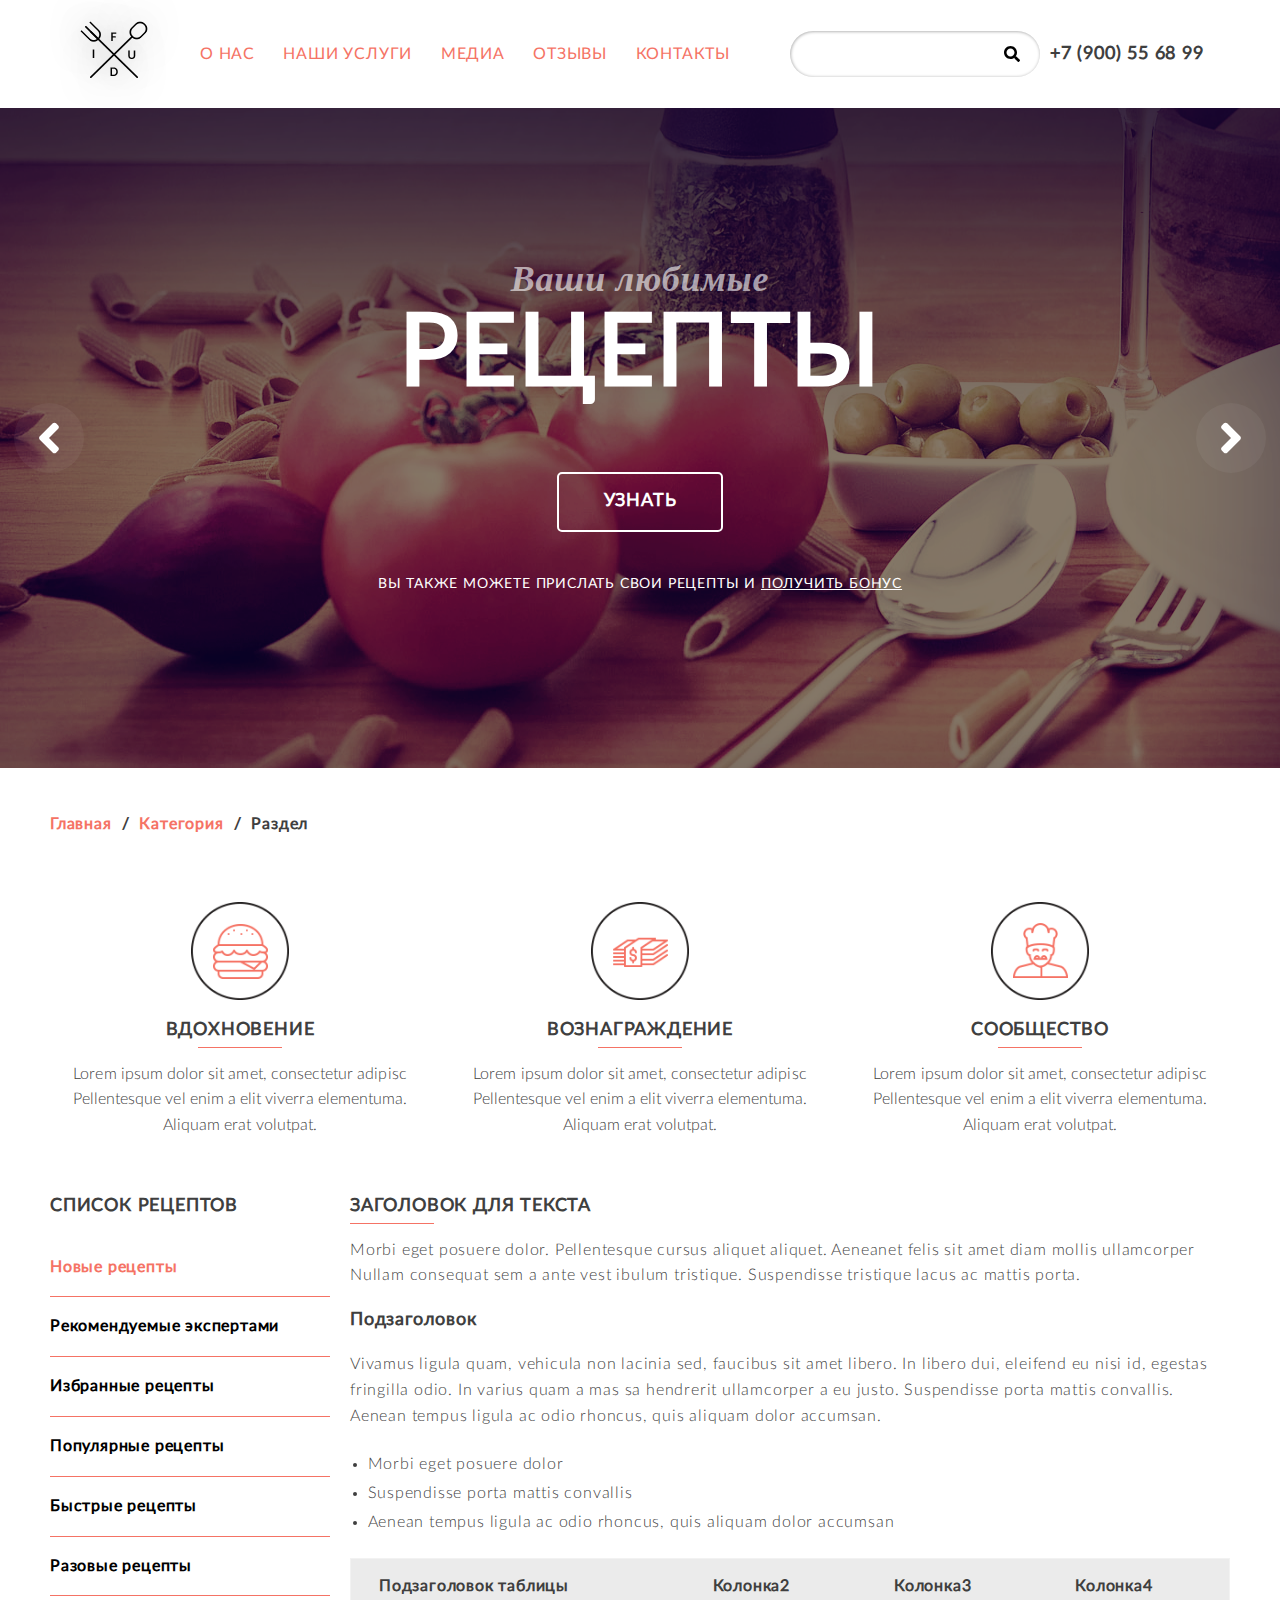
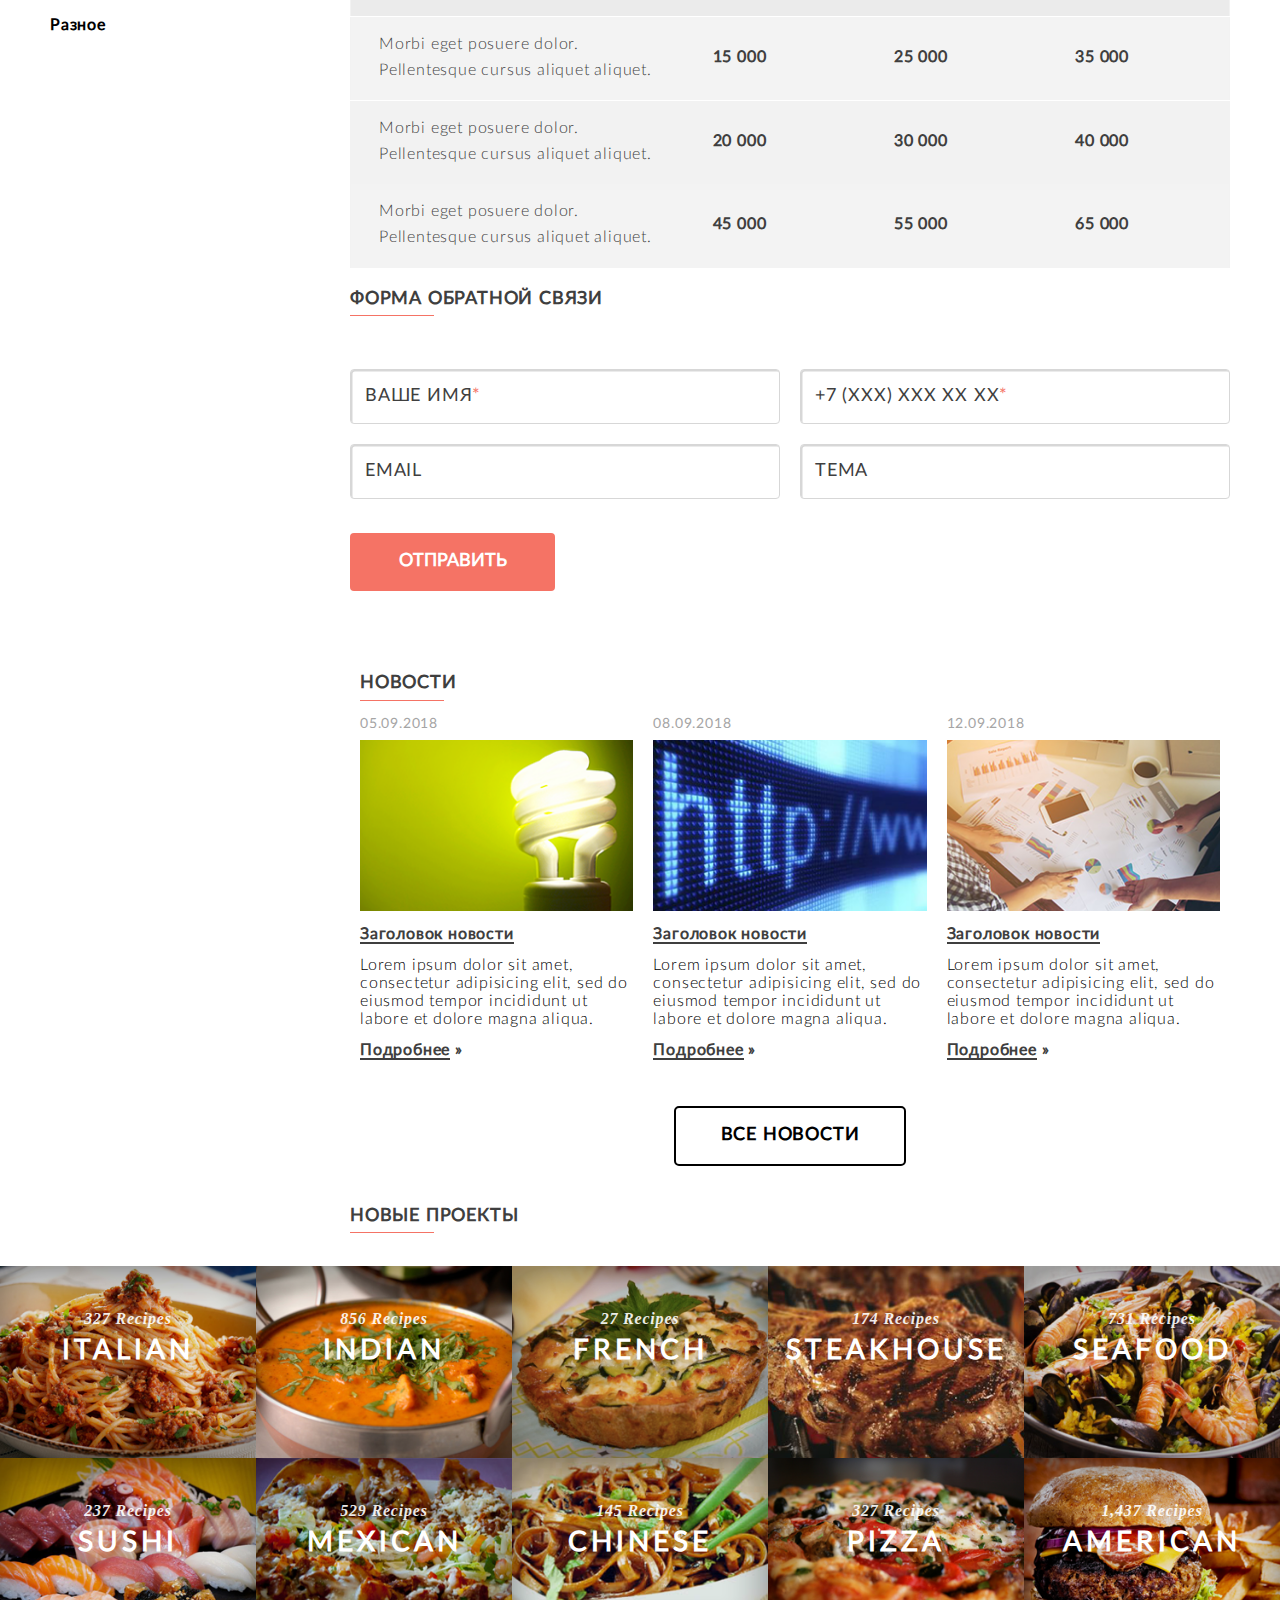
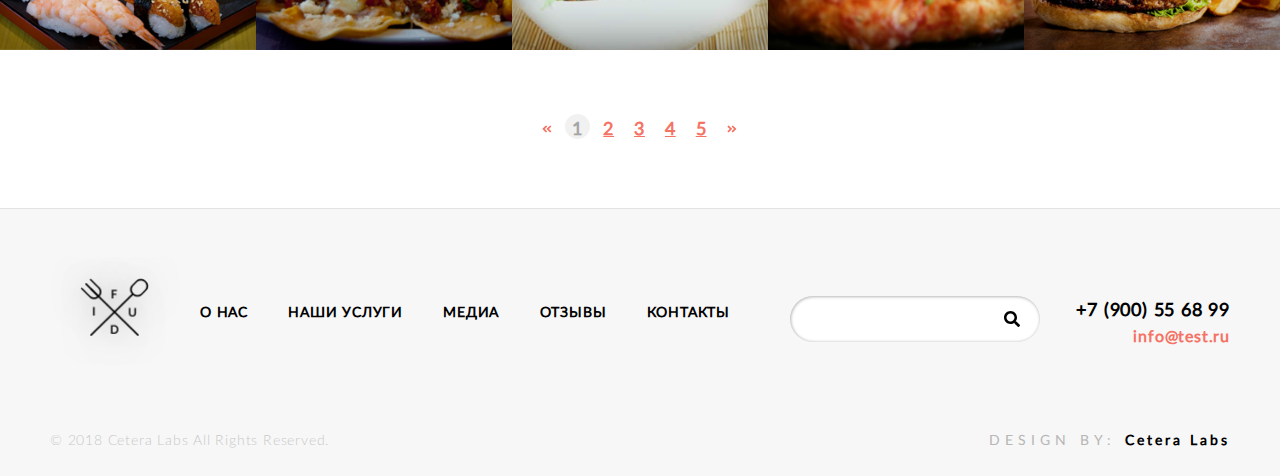
<file: www/index.html>
<!DOCTYPE html>
<html class="no-js" lang="ru">
  <head>
    <meta http-equiv="x-ua-compatible" content="ie=edge">
    <meta charset="utf-8">
    <meta name="viewport" content="width=device-width, initial-scale=1.0">
    <meta name="copyright" content="Создание сайтов - Cetera Labs, www.cetera.ru, 2018">
    <meta name="author" content="Cetera Labs, http://www.cetera.ru/, создание сайтов, поддержка сайтов, продвижение сайтов">
    <meta name="cmsmagazine" content="f21b68cb09efe1a7161ca2caaacaf749">
    <title>FUDI</title>
    <link rel="stylesheet" href="css/style.css">
    <meta property="og:title" content="FUDI">
    <meta property="og:description" content="FUDI — Ваши любимые рецепты">
    <meta property="og:image" content="http://wireframes.cetera.ru/boilerplate_wireframe/images/logo_og.png">
    <meta property="og:image:width" content="600">
    <meta property="og:image:height" content="400">
    <meta property="og:type" content="website">
    <meta property="og:url" content="http://wireframes.cetera.ru/boilerplate_wireframe/">
    <meta property="og:locale" content="ru_RU">
    <!--https://realfavicongenerator.net/-->
    <link rel="apple-touch-icon" sizes="180x180" href="./images/favicon/apple-touch-icon.png">
    <link rel="icon" type="image/png" sizes="32x32" href="./images/favicon/favicon-32x32.png">
    <link rel="icon" type="image/png" sizes="194x194" href="./images/favicon/favicon-194x194.png">
    <link rel="icon" type="image/png" sizes="192x192" href="./images/favicon/android-chrome-192x192.png">
    <link rel="icon" type="image/png" sizes="16x16" href="./images/favicon/favicon-16x16.png">
    <link rel="manifest" href="./images/favicon/site.webmanifest">
    <link rel="mask-icon" href="./images/favicon/safari-pinned-tab.svg" color="#5f4b8b">
    <link rel="shortcut icon" href="./images/favicon/favicon.ico">
    <meta name="msapplication-TileColor" content="#5f4b8b">
    <meta name="msapplication-config" content="./images/favicon/browserconfig.xml">
    <meta name="theme-color" content="#5f4b8b">
  </head>
  <body>
    <header class="header">
      <div class="grid-container">
        <div class="grid-x grid-padding-x">
          <div class="cell small-auto large-2 header__info"><a href="#" title="FUDI"><img class="header__logo" src="./images/logo.png" alt="logo"></a></div>
          <div class="small-4 cell header__hamb">
            <div data-responsive-toggle="menu" data-hide-for="medium">
              <div data-toggle><i class="fas fa-bars"></i></div>
            </div>
          </div>
          <div class="small-24 large-11 large-offset-1 cell align-self-middle" id="menu">
            <ul class="cat align-justify">
              <li class="cat__item"><a class="cat__link" href="#">О нас</a></li>
              <li class="cat__item"><a class="cat__link" href="#">Наши услуги</a></li>
              <li class="cat__item"><a class="cat__link" href="#">Медиа</a></li>
              <li class="cat__item"><a class="cat__link" href="#">Отзывы</a></li>
              <li class="cat__item"><a class="cat__link" href="#">Контакты</a></li>
            </ul>
          </div>
          <div class="small-24 large-5 large-offset-1 cell header__search align-self-middle">
            <form>
              <input class="header__input" type="text">
              <button class="header__button" type="submit"><i class="fas fa-search"></i></button>
            </form>
          </div>
          <div class="small-24 large-4 cell header__phone align-self-middle"><a href="#">+7 (900) 55 68 99</a></div>
        </div>
      </div>
    </header>
    <div class="carousel-main">
      <div class="carousel-main__item carousel-main__darken" style="background: #5F4B8B url(./i/food.png);">
        <div class="grid-container">
          <div class="grid-x grid-padding-x align-center carousel-main__content">
            <div class="cell medium-14 align-self-middle text-left medium-text-center text-white">
              <h2 class="medium-text-center">Ваши любимые<span>рецепты</span></h2><a class="button button-outline button-outline-white" href="#">Узнать</a>
              <div class="carousel-main__text">Вы также можете прислать свои рецепты и <a href="#">получить бонус</a></div>
            </div>
          </div>
        </div>
      </div>
      <div class="carousel-main__item carousel-main__darken" style="background: #5F4B8B url(./i/burger.jpg);">
        <div class="grid-container">
          <div class="grid-x grid-padding-x align-center carousel-main__content">
            <div class="cell medium-14 align-self-middle text-left medium-text-center text-white">
              <h2 class="medium-text-center">Ваши любимые <span>рецепты</span></h2><a class="button button-outline button-outline-white" href="#">Узнать</a>
              <div class="carousel-main__text">Вы также можете прислать свои рецепты и <a href="#">получить бонус</a></div>
            </div>
          </div>
        </div>
      </div>
    </div>
    <div class="grid-container">
      <div class="grid-x grid-padding-x">
        <div class="cell">
          <ul class="breadcrumbs">
            <li><a href="#" title="">Главная</a></li>
            <li><a href="#" title="">Категория</a></li>
            <li class="current">Раздел</li>
          </ul>
        </div>
      </div>
    </div>
    <div class="info">
      <div class="grid-container">
        <div class="grid-x grid-padding-x small-up-1 medium-up-3" data-equalizer="services" data-equalize-on="medium">
          <div class="cell">
            <div class="services" data-equalizer-watch="services">
              <div class="services__block"><img class="services__img" src="./images/icon1.png" alt="Вдохновение"></div>
              <h2 class="services__title">Вдохновение</h2>
              <div class="services__block margin-top-6">
                Lorem ipsum dolor sit amet, consectetur adipisc 
                Pellentesque vel enim a elit viverra elementuma.
                Aliquam erat volutpat. 
              </div>
            </div>
          </div>
          <div class="cell">
            <div class="services" data-equalizer-watch="services">
              <div class="services__block"><img class="services__img" src="./images/icon2.png" alt="Вознаграждение"></div>
              <h2 class="services__title">Вознаграждение</h2>
              <div class="services__block margin-top-6">
                Lorem ipsum dolor sit amet, consectetur adipisc 
                Pellentesque vel enim a elit viverra elementuma.
                Aliquam erat volutpat. 
              </div>
            </div>
          </div>
          <div class="cell">
            <div class="services" data-equalizer-watch="services">
              <div class="services__block"><img class="services__img" src="./images/icon3.png" alt="Сообщество"></div>
              <h2 class="services__title">Сообщество</h2>
              <div class="services__block margin-top-6">
                Lorem ipsum dolor sit amet, consectetur adipisc 
                Pellentesque vel enim a elit viverra elementuma.
                Aliquam erat volutpat. 
              </div>
            </div>
          </div>
        </div>
      </div>
    </div>
    <div class="grid-container">
      <div class="grid-x grid-padding-x">
        <div class="small-24 large-6 cell">
          <div class="catalog">
            <h2 class="catalog__title">Список рецептов</h2>
            <ul class="catalog__list">
              <li class="catalog__link current"><a href="#">Новые рецепты</a></li>
              <li class="catalog__link"><a href="#">Рекомендуемые экспертами</a></li>
              <li class="catalog__link"><a href="#">Избранные рецепты</a></li>
              <li class="catalog__link"><a href="#">Популярные рецепты</a></li>
              <li class="catalog__link"><a href="#">Быстрые рецепты</a></li>
              <li class="catalog__link"><a href="#">Разовые рецепты</a></li>
              <li class="catalog__link"><a href="#">Разное</a></li>
            </ul>
          </div>
        </div>
        <div class="small-24 large-auto cell">
          <h2>Заголовок для текста</h2>
          <p>
            Morbi eget posuere dolor. Pellentesque cursus aliquet aliquet. Aeneanet felis sit amet diam mollis ullamcorper
            Nullam consequat sem a ante vest ibulum tristique. Suspendisse tristique lacus ac mattis porta.
          </p>
          <h3>Подзаголовок</h3>
          <p>
            Vivamus ligula quam, vehicula non lacinia sed, faucibus sit amet libero. In libero dui, eleifend eu nisi id, egestas
            fringilla odio. In varius quam a mas sa hendrerit ullamcorper a eu justo. Suspendisse porta mattis convallis. 
            Aenean tempus ligula ac odio rhoncus, quis aliquam dolor accumsan.
          </p>
          <ul>
            <li>Morbi eget posuere dolor </li>
            <li>Suspendisse porta mattis convallis</li>
            <li>Aenean tempus ligula ac odio rhoncus, quis aliquam dolor accumsan</li>
          </ul>
          <div class="table-scroll">
            <table>
              <thead>
                <tr>
                  <th>Подзаголовок таблицы</th>
                  <th>Колонка2</th>
                  <th>Колонка3</th>
                  <th>Колонка4</th>
                </tr>
              </thead>
              <tbody>
                <tr>
                  <td>Morbi eget posuere dolor. Pellentesque cursus aliquet aliquet.</td>
                  <td>15 000</td>
                  <td>25 000</td>
                  <td>35 000</td>
                </tr>
                <tr>
                  <td>Morbi eget posuere dolor. Pellentesque cursus aliquet aliquet.</td>
                  <td>20 000</td>
                  <td>30 000</td>
                  <td>40 000</td>
                </tr>
                <tr>
                  <td>Morbi eget posuere dolor. Pellentesque cursus aliquet aliquet.</td>
                  <td>45 000</td>
                  <td>55 000</td>
                  <td>65 000</td>
                </tr>
              </tbody>
            </table>
          </div>
          <h2>Форма обратной связи</h2>
          <form class="webform">
            <div class="grid-x grid-padding-x grid-padding-y padding-bottom-9">
              <div class="small-24 medium-12 cell webform__item webform__item-required">
                <input class="webform__input" type="text" required placeholder="Ваше имя">
                <div class="webform__placeholder">Ваше имя</div>
              </div>
              <div class="small-24 medium-12 cell webform__item webform__item-required">
                <input class="webform__input" type="text" required placeholder="+7 (ххх) ххх хх хх">
                <div class="webform__placeholder">+7 (ххх) ххх хх хх</div>
              </div>
              <div class="small-24 medium-12 cell webform__item">
                <input class="webform__input" type="text" placeholder="Email">
                <div class="webform__placeholder">Email</div>
              </div>
              <div class="small-24 medium-12 cell webform__item">
                <input class="webform__input" type="text" placeholder="Тема">
                <div class="webform__placeholder">Тема</div>
              </div>
              <div class="small-24 medium-6 cell">
                <button class="margin-top-4 button button_expanded" type="submit">Отправить</button>
              </div>
            </div>
          </form>
          <div class="grid-container">
            <div class="grid-x grid-padding-x">
              <div class="small-24 medium-16 cell">
                <h2>Новости</h2>
              </div>
            </div>
          </div>
          <div class="grid-container">
            <div class="grid-x grid-padding-x" data-equalizer="news" data-equalize-by-row="true">
                        <div class="cell news small-24 medium-8">
                          <div class="grid-x">
                            <div class="cell">
                              <div class="news__date margin-bottom-2">05.09.2018</div>
                            </div>
                            <div class="cell small-5 medium-24"><img class="news__img" src="./i/1.png" alt="Новый сайт"></div>
                            <div class="cell small-18 medium-24 small-offset-1 medium-offset-0">
                              <h5 class="news__title" data-equalizer-watch="news"><a href="#">Заголовок новости</a>
                              </h5>
                            </div>
                          </div>
                          <div class="news__text">Lorem ipsum dolor sit amet, consectetur adipisicing elit, sed do eiusmod tempor incididunt ut labore et dolore magna aliqua.
                          </div><a class="news__link" href="#"> <span>Подробнее</span><span> »</span></a>
                        </div>
                        <div class="cell news small-24 medium-8">
                          <div class="grid-x">
                            <div class="cell">
                              <div class="news__date margin-bottom-2">08.09.2018</div>
                            </div>
                            <div class="cell small-5 medium-24"><img class="news__img" src="./i/2.png" alt="Новый сайт"></div>
                            <div class="cell small-18 medium-24 small-offset-1 medium-offset-0">
                              <h5 class="news__title" data-equalizer-watch="news"><a href="#">Заголовок новости</a>
                              </h5>
                            </div>
                          </div>
                          <div class="news__text">Lorem ipsum dolor sit amet, consectetur adipisicing elit, sed do eiusmod tempor incididunt ut labore et dolore magna aliqua.
                          </div><a class="news__link" href="#"> <span>Подробнее</span><span> »</span></a>
                        </div>
                        <div class="cell news small-24 medium-8">
                          <div class="grid-x">
                            <div class="cell">
                              <div class="news__date margin-bottom-2">12.09.2018</div>
                            </div>
                            <div class="cell small-5 medium-24"><img class="news__img" src="./i/3.png" alt="Новый сайт"></div>
                            <div class="cell small-18 medium-24 small-offset-1 medium-offset-0">
                              <h5 class="news__title" data-equalizer-watch="news"><a href="#">Заголовок новости</a>
                              </h5>
                            </div>
                          </div>
                          <div class="news__text">Lorem ipsum dolor sit amet, consectetur adipisicing elit, sed do eiusmod tempor incididunt ut labore et dolore magna aliqua.
                          </div><a class="news__link" href="#"> <span>Подробнее</span><span> »</span></a>
                        </div>
            </div>
          </div>
          <div class="grid-container">
            <div class="grid-x grid-padding-x">
              <div class="small-24 text-center cell"><a class="button project__button button-outline" href="#">Все новости</a></div>
            </div>
          </div>
        </div>
      </div>
    </div>
    <div class="grid-container">
      <div class="grid-x grid-padding-x">
        <div class="small-24 large-6 large-offset-6 cell"></div>
      </div>
    </div>
    <div class="products">
      <div class="grid-container">
        <div class="grid-x grid-padding-x">
          <div class="small-24 medium-16 medium-offset-6 cell">
            <h2>Новые проекты</h2>
          </div>
        </div>
      </div>
      <div class="grid-container-x">
        <div class="grid-x small-up-1 medium-up-2 large-up-5" data-equalizer="products" data-equalize-by-row="true">
              <div class="cell product"><a href="#">
                  <div class="product__image" style="background-image: url(./i/italian.png); background-size: cover;">
                    <div class="product__block">
                      <div class="product__subtitle">327 Recipes</div>
                      <div class="product__title">
                        <h5>Italian</h5>
                      </div>
                    </div>
                  </div></a></div>
              <div class="cell product"><a href="#">
                  <div class="product__image" style="background-image: url(./i/indian.png); background-size: cover;">
                    <div class="product__block">
                      <div class="product__subtitle">856 Recipes</div>
                      <div class="product__title">
                        <h5>Indian</h5>
                      </div>
                    </div>
                  </div></a></div>
              <div class="cell product"><a href="#">
                  <div class="product__image" style="background-image: url(./i/french.png); background-size: cover;">
                    <div class="product__block">
                      <div class="product__subtitle">27 Recipes</div>
                      <div class="product__title">
                        <h5>French</h5>
                      </div>
                    </div>
                  </div></a></div>
              <div class="cell product"><a href="#">
                  <div class="product__image" style="background-image: url(./i/steakhouse.png); background-size: cover;">
                    <div class="product__block">
                      <div class="product__subtitle">174 Recipes</div>
                      <div class="product__title">
                        <h5>Steakhouse</h5>
                      </div>
                    </div>
                  </div></a></div>
              <div class="cell product"><a href="#">
                  <div class="product__image" style="background-image: url(./i/seafood.png); background-size: cover;">
                    <div class="product__block">
                      <div class="product__subtitle">731 Recipes</div>
                      <div class="product__title">
                        <h5>Seafood</h5>
                      </div>
                    </div>
                  </div></a></div>
              <div class="cell product"><a href="#">
                  <div class="product__image" style="background-image: url(./i/sushi.png); background-size: cover;">
                    <div class="product__block">
                      <div class="product__subtitle">237 Recipes</div>
                      <div class="product__title">
                        <h5>Sushi</h5>
                      </div>
                    </div>
                  </div></a></div>
              <div class="cell product"><a href="#">
                  <div class="product__image" style="background-image: url(./i/mexican.png); background-size: cover;">
                    <div class="product__block">
                      <div class="product__subtitle">529 Recipes</div>
                      <div class="product__title">
                        <h5>Mexican</h5>
                      </div>
                    </div>
                  </div></a></div>
              <div class="cell product"><a href="#">
                  <div class="product__image" style="background-image: url(./i/chinese.png); background-size: cover;">
                    <div class="product__block">
                      <div class="product__subtitle">145 Recipes</div>
                      <div class="product__title">
                        <h5>Chinese</h5>
                      </div>
                    </div>
                  </div></a></div>
              <div class="cell product"><a href="#">
                  <div class="product__image" style="background-image: url(./i/pizza.png); background-size: cover;">
                    <div class="product__block">
                      <div class="product__subtitle">327 Recipes</div>
                      <div class="product__title">
                        <h5>Pizza</h5>
                      </div>
                    </div>
                  </div></a></div>
              <div class="cell product"><a href="#">
                  <div class="product__image" style="background-image: url(./i/american.png); background-size: cover;">
                    <div class="product__block">
                      <div class="product__subtitle">1,437 Recipes</div>
                      <div class="product__title">
                        <h5>American</h5>
                      </div>
                    </div>
                  </div></a></div>
        </div>
      </div>
    </div>
    <ul class="pagination">
      <li class="pagination-previous"><i class="fas fa-angle-double-left" data-fa-transform="shrink-6"></i></li>
      <li class="current"><span class="show-for-sr">Вы на странице</span> 1</li>
      <li><a href="#" title="" aria-label="Страница 2">2</a></li>
      <li><a href="#" title="" aria-label="Страница 3">3</a></li>
      <li><a href="#" title="" aria-label="Страница 4">4</a></li>
      <li><a href="#" title="" aria-label="Страница 5">5</a></li>
      <li class="pagination-next"><a href="#" title="" aria-label="Следующая страница"><i class="fas fa-angle-double-right" data-fa-transform="shrink-6"></i></a></li>
    </ul>
    <footer class="footer">
      <div class="grid-container">
        <div class="grid-x grid-padding-x">
          <div class="small-24 medium-3 cell footer__block"><a href="#"><img class="footer__logo" src="./images/logo.png" alt="logo"></a></div>
          <nav class="small-24 medium-11 large-11 cell align-self-middle footer__nav"><a class="footer__link" href="#">О нас</a><a class="footer__link" href="#">Наши услуги</a><a class="footer__link" href="#">Медиа</a><a class="footer__link" href="#">Отзывы</a><a class="footer__link" href="#">Контакты</a>
          </nav>
          <div class="small-24 large-5 large-offset-1 cell align-self-middle footer__search">
            <form>
              <input class="footer__input" type="text">
              <button class="footer__button" type="submit"><i class="fas fa-search"></i></button>
            </form>
          </div>
          <div class="small-24 large-4 cell footer__contacts">
            <div class="footer__phone"><a href="#">+7 (900) 55 68 99</a></div>
            <div class="footer__email"><a href="#">info@test.ru</a></div>
          </div>
        </div>
      </div>
      <div class="grid-container">
        <div class="grid-x grid-padding-x">
          <div class="cell footer__bottom">
            <div class="footer__copyright">&copy;&nbsp;2018&nbsp;Cetera&nbsp;Labs&nbsp;All&nbsp;Rights&nbsp;Reserved.</div>
            <div class="footer__sign">Design by: <a href="#">Cetera Labs</a></div>
          </div>
        </div>
      </div>
    </footer>
    <!--script window.FontAwesomeConfig = { showMissingIcons: false }-->
    <script src="./js/lib.js"></script>
    <script src="./js/app.js"></script>
    <!--script(src='https://use.fontawesome.com/releases/v5.0.13/js/v4-shims.js' defer)-->
  </body>
</html>
</file>
<file: www/css/style.css>
@font-face{font-family:'Lato';src:url("../fonts/Lato-Bold.eot");src:url("../fonts/Lato-Bold.eot?#iefix") format("embedded-opentype"),url("../fonts/Lato-Bold.woff2") format("woff2"),url("../fonts/Lato-Bold.woff") format("woff"),url("../fonts/Lato-Bold.ttf") format("truetype");font-style:normal;font-weight:normal;text-rendering:optimizeLegibility}@font-face{font-family:'Lato';src:url("../fonts/Lato-BoldItalic.eot");src:url("../fonts/Lato-BoldItalic.eot?#iefix") format("embedded-opentype"),url("../fonts/Lato-BoldItalic.woff2") format("woff2"),url("../fonts/Lato-BoldItalic.woff") format("woff"),url("../fonts/Lato-BoldItalic.ttf") format("truetype");font-style:italic;font-weight:normal;text-rendering:optimizeLegibility}@font-face{font-family:'Lato';src:url("../fonts/Lato-Italic.eot");src:url("../fonts/Lato-Italic.eot?#iefix") format("embedded-opentype"),url("../fonts/Lato-Italic.woff2") format("woff2"),url("../fonts/Lato-Italic.woff") format("woff"),url("../fonts/Lato-Italic.ttf") format("truetype");font-style:italic;font-weight:normal;text-rendering:optimizeLegibility}@font-face{font-family:'Lato';src:url("../fonts/Lato-Light.eot");src:url("../fonts/Lato-Light.eot?#iefix") format("embedded-opentype"),url("../fonts/Lato-Light.woff2") format("woff2"),url("../fonts/Lato-Light.woff") format("woff"),url("../fonts/Lato-Light.ttf") format("truetype");font-style:normal;font-weight:300;text-rendering:optimizeLegibility}@font-face{font-family:'Lato';src:url("../fonts/Lato-LightItalic.eot");src:url("../fonts/Lato-LightItalic.eot?#iefix") format("embedded-opentype"),url("../fonts/Lato-LightItalic.woff2") format("woff2"),url("../fonts/Lato-LightItalic.woff") format("woff"),url("../fonts/Lato-LightItalic.ttf") format("truetype");font-style:italic;font-weight:300;text-rendering:optimizeLegibility}@font-face{font-family:'Lato';src:url("../fonts/Lato-Regular.eot");src:url("../fonts/Lato-Regular.eot?#iefix") format("embedded-opentype"),url("../fonts/Lato-Regular.woff2") format("woff2"),url("../fonts/Lato-Regular.woff") format("woff"),url("../fonts/Lato-Regular.ttf") format("truetype");font-style:normal;font-weight:normal;text-rendering:optimizeLegibility}.ui-slider-horizontal .ui-slider-handle{margin-left:-.7rem}.catalog__title:after{display:none}.catalog__list{display:-webkit-box;display:-ms-flexbox;display:flex;-webkit-box-orient:vertical;-webkit-box-direction:normal;-ms-flex-flow:column;flex-flow:column;margin-left:0}.catalog__link{display:block;padding:15px 0}.catalog__link a{color:#000;font-family:"Lato", sans-serif;font-size:1.14286rem;font-weight:bold}.catalog__link:not(:last-child){border-bottom:#f57365 solid 1px}.catalog__link.current a{color:#f57365}.slick-slider{position:relative;display:block;-webkit-box-sizing:border-box;box-sizing:border-box;-webkit-touch-callout:none;-webkit-user-select:none;-moz-user-select:none;-ms-user-select:none;user-select:none;-ms-touch-action:pan-y;touch-action:pan-y;-webkit-tap-highlight-color:transparent}.slick-list{position:relative;overflow:hidden;display:block;margin:0;padding:0}.slick-list:focus{outline:none}.slick-list.dragging{cursor:pointer;cursor:hand}.slick-slider .slick-track,.slick-slider .slick-list{-webkit-transform:translate3d(0, 0, 0);transform:translate3d(0, 0, 0)}.slick-track{position:relative;left:0;top:0;display:block;margin-left:auto;margin-right:auto}.slick-track:before,.slick-track:after{content:"";display:table}.slick-track:after{clear:both}.slick-loading .slick-track{visibility:hidden}.slick-slide{float:left;height:100%;min-height:1px;display:none}[dir="rtl"] .slick-slide{float:right}.slick-slide img{display:block}.slick-slide.slick-loading img{display:none}.slick-slide.dragging img{pointer-events:none}.slick-initialized .slick-slide{display:block}.slick-loading .slick-slide{visibility:hidden}.slick-vertical .slick-slide{display:block;height:auto;border:1px solid transparent}.slick-arrow.slick-hidden{display:none}@media print, screen and (min-width: 40em){.reveal,.reveal.tiny,.reveal.small,.reveal.large{right:auto;left:auto;margin:0 auto}}.slide-in-down.mui-enter{-webkit-transition-duration:500ms;transition-duration:500ms;-webkit-transition-timing-function:linear;transition-timing-function:linear;-webkit-transform:translateY(-100%);transform:translateY(-100%);-webkit-transition-property:opacity, -webkit-transform;transition-property:opacity, -webkit-transform;transition-property:transform, opacity;transition-property:transform, opacity, -webkit-transform;-webkit-backface-visibility:hidden;backface-visibility:hidden}.slide-in-down.mui-enter.mui-enter-active{-webkit-transform:translateY(0);transform:translateY(0)}.slide-in-left.mui-enter{-webkit-transition-duration:500ms;transition-duration:500ms;-webkit-transition-timing-function:linear;transition-timing-function:linear;-webkit-transform:translateX(-100%);transform:translateX(-100%);-webkit-transition-property:opacity, -webkit-transform;transition-property:opacity, -webkit-transform;transition-property:transform, opacity;transition-property:transform, opacity, -webkit-transform;-webkit-backface-visibility:hidden;backface-visibility:hidden}.slide-in-left.mui-enter.mui-enter-active{-webkit-transform:translateX(0);transform:translateX(0)}.slide-in-up.mui-enter{-webkit-transition-duration:500ms;transition-duration:500ms;-webkit-transition-timing-function:linear;transition-timing-function:linear;-webkit-transform:translateY(100%);transform:translateY(100%);-webkit-transition-property:opacity, -webkit-transform;transition-property:opacity, -webkit-transform;transition-property:transform, opacity;transition-property:transform, opacity, -webkit-transform;-webkit-backface-visibility:hidden;backface-visibility:hidden}.slide-in-up.mui-enter.mui-enter-active{-webkit-transform:translateY(0);transform:translateY(0)}.slide-in-right.mui-enter{-webkit-transition-duration:500ms;transition-duration:500ms;-webkit-transition-timing-function:linear;transition-timing-function:linear;-webkit-transform:translateX(100%);transform:translateX(100%);-webkit-transition-property:opacity, -webkit-transform;transition-property:opacity, -webkit-transform;transition-property:transform, opacity;transition-property:transform, opacity, -webkit-transform;-webkit-backface-visibility:hidden;backface-visibility:hidden}.slide-in-right.mui-enter.mui-enter-active{-webkit-transform:translateX(0);transform:translateX(0)}.slide-out-down.mui-leave{-webkit-transition-duration:500ms;transition-duration:500ms;-webkit-transition-timing-function:linear;transition-timing-function:linear;-webkit-transform:translateY(0);transform:translateY(0);-webkit-transition-property:opacity, -webkit-transform;transition-property:opacity, -webkit-transform;transition-property:transform, opacity;transition-property:transform, opacity, -webkit-transform;-webkit-backface-visibility:hidden;backface-visibility:hidden}.slide-out-down.mui-leave.mui-leave-active{-webkit-transform:translateY(100%);transform:translateY(100%)}.slide-out-right.mui-leave{-webkit-transition-duration:500ms;transition-duration:500ms;-webkit-transition-timing-function:linear;transition-timing-function:linear;-webkit-transform:translateX(0);transform:translateX(0);-webkit-transition-property:opacity, -webkit-transform;transition-property:opacity, -webkit-transform;transition-property:transform, opacity;transition-property:transform, opacity, -webkit-transform;-webkit-backface-visibility:hidden;backface-visibility:hidden}.slide-out-right.mui-leave.mui-leave-active{-webkit-transform:translateX(100%);transform:translateX(100%)}.slide-out-up.mui-leave{-webkit-transition-duration:500ms;transition-duration:500ms;-webkit-transition-timing-function:linear;transition-timing-function:linear;-webkit-transform:translateY(0);transform:translateY(0);-webkit-transition-property:opacity, -webkit-transform;transition-property:opacity, -webkit-transform;transition-property:transform, opacity;transition-property:transform, opacity, -webkit-transform;-webkit-backface-visibility:hidden;backface-visibility:hidden}.slide-out-up.mui-leave.mui-leave-active{-webkit-transform:translateY(-100%);transform:translateY(-100%)}.slide-out-left.mui-leave{-webkit-transition-duration:500ms;transition-duration:500ms;-webkit-transition-timing-function:linear;transition-timing-function:linear;-webkit-transform:translateX(0);transform:translateX(0);-webkit-transition-property:opacity, -webkit-transform;transition-property:opacity, -webkit-transform;transition-property:transform, opacity;transition-property:transform, opacity, -webkit-transform;-webkit-backface-visibility:hidden;backface-visibility:hidden}.slide-out-left.mui-leave.mui-leave-active{-webkit-transform:translateX(-100%);transform:translateX(-100%)}.fade-in.mui-enter{-webkit-transition-duration:500ms;transition-duration:500ms;-webkit-transition-timing-function:linear;transition-timing-function:linear;opacity:0;-webkit-transition-property:opacity;transition-property:opacity}.fade-in.mui-enter.mui-enter-active{opacity:1}.fade-out.mui-leave{-webkit-transition-duration:500ms;transition-duration:500ms;-webkit-transition-timing-function:linear;transition-timing-function:linear;opacity:1;-webkit-transition-property:opacity;transition-property:opacity}.fade-out.mui-leave.mui-leave-active{opacity:0}.hinge-in-from-top.mui-enter{-webkit-transition-duration:500ms;transition-duration:500ms;-webkit-transition-timing-function:linear;transition-timing-function:linear;-webkit-transform:perspective(2000px) rotateX(-90deg);transform:perspective(2000px) rotateX(-90deg);-webkit-transform-origin:top;transform-origin:top;-webkit-transition-property:opacity, -webkit-transform;transition-property:opacity, -webkit-transform;transition-property:transform, opacity;transition-property:transform, opacity, -webkit-transform;opacity:0}.hinge-in-from-top.mui-enter.mui-enter-active{-webkit-transform:perspective(2000px) rotate(0deg);transform:perspective(2000px) rotate(0deg);opacity:1}.hinge-in-from-right.mui-enter{-webkit-transition-duration:500ms;transition-duration:500ms;-webkit-transition-timing-function:linear;transition-timing-function:linear;-webkit-transform:perspective(2000px) rotateY(-90deg);transform:perspective(2000px) rotateY(-90deg);-webkit-transform-origin:right;transform-origin:right;-webkit-transition-property:opacity, -webkit-transform;transition-property:opacity, -webkit-transform;transition-property:transform, opacity;transition-property:transform, opacity, -webkit-transform;opacity:0}.hinge-in-from-right.mui-enter.mui-enter-active{-webkit-transform:perspective(2000px) rotate(0deg);transform:perspective(2000px) rotate(0deg);opacity:1}.hinge-in-from-bottom.mui-enter{-webkit-transition-duration:500ms;transition-duration:500ms;-webkit-transition-timing-function:linear;transition-timing-function:linear;-webkit-transform:perspective(2000px) rotateX(90deg);transform:perspective(2000px) rotateX(90deg);-webkit-transform-origin:bottom;transform-origin:bottom;-webkit-transition-property:opacity, -webkit-transform;transition-property:opacity, -webkit-transform;transition-property:transform, opacity;transition-property:transform, opacity, -webkit-transform;opacity:0}.hinge-in-from-bottom.mui-enter.mui-enter-active{-webkit-transform:perspective(2000px) rotate(0deg);transform:perspective(2000px) rotate(0deg);opacity:1}.hinge-in-from-left.mui-enter{-webkit-transition-duration:500ms;transition-duration:500ms;-webkit-transition-timing-function:linear;transition-timing-function:linear;-webkit-transform:perspective(2000px) rotateY(90deg);transform:perspective(2000px) rotateY(90deg);-webkit-transform-origin:left;transform-origin:left;-webkit-transition-property:opacity, -webkit-transform;transition-property:opacity, -webkit-transform;transition-property:transform, opacity;transition-property:transform, opacity, -webkit-transform;opacity:0}.hinge-in-from-left.mui-enter.mui-enter-active{-webkit-transform:perspective(2000px) rotate(0deg);transform:perspective(2000px) rotate(0deg);opacity:1}.hinge-in-from-middle-x.mui-enter{-webkit-transition-duration:500ms;transition-duration:500ms;-webkit-transition-timing-function:linear;transition-timing-function:linear;-webkit-transform:perspective(2000px) rotateX(-90deg);transform:perspective(2000px) rotateX(-90deg);-webkit-transform-origin:center;transform-origin:center;-webkit-transition-property:opacity, -webkit-transform;transition-property:opacity, -webkit-transform;transition-property:transform, opacity;transition-property:transform, opacity, -webkit-transform;opacity:0}.hinge-in-from-middle-x.mui-enter.mui-enter-active{-webkit-transform:perspective(2000px) rotate(0deg);transform:perspective(2000px) rotate(0deg);opacity:1}.hinge-in-from-middle-y.mui-enter{-webkit-transition-duration:500ms;transition-duration:500ms;-webkit-transition-timing-function:linear;transition-timing-function:linear;-webkit-transform:perspective(2000px) rotateY(-90deg);transform:perspective(2000px) rotateY(-90deg);-webkit-transform-origin:center;transform-origin:center;-webkit-transition-property:opacity, -webkit-transform;transition-property:opacity, -webkit-transform;transition-property:transform, opacity;transition-property:transform, opacity, -webkit-transform;opacity:0}.hinge-in-from-middle-y.mui-enter.mui-enter-active{-webkit-transform:perspective(2000px) rotate(0deg);transform:perspective(2000px) rotate(0deg);opacity:1}.hinge-out-from-top.mui-leave{-webkit-transition-duration:500ms;transition-duration:500ms;-webkit-transition-timing-function:linear;transition-timing-function:linear;-webkit-transform:perspective(2000px) rotate(0deg);transform:perspective(2000px) rotate(0deg);-webkit-transform-origin:top;transform-origin:top;-webkit-transition-property:opacity, -webkit-transform;transition-property:opacity, -webkit-transform;transition-property:transform, opacity;transition-property:transform, opacity, -webkit-transform;opacity:1}.hinge-out-from-top.mui-leave.mui-leave-active{-webkit-transform:perspective(2000px) rotateX(90deg);transform:perspective(2000px) rotateX(90deg);opacity:0}.hinge-out-from-right.mui-leave{-webkit-transition-duration:500ms;transition-duration:500ms;-webkit-transition-timing-function:linear;transition-timing-function:linear;-webkit-transform:perspective(2000px) rotate(0deg);transform:perspective(2000px) rotate(0deg);-webkit-transform-origin:right;transform-origin:right;-webkit-transition-property:opacity, -webkit-transform;transition-property:opacity, -webkit-transform;transition-property:transform, opacity;transition-property:transform, opacity, -webkit-transform;opacity:1}.hinge-out-from-right.mui-leave.mui-leave-active{-webkit-transform:perspective(2000px) rotateY(90deg);transform:perspective(2000px) rotateY(90deg);opacity:0}.hinge-out-from-bottom.mui-leave{-webkit-transition-duration:500ms;transition-duration:500ms;-webkit-transition-timing-function:linear;transition-timing-function:linear;-webkit-transform:perspective(2000px) rotate(0deg);transform:perspective(2000px) rotate(0deg);-webkit-transform-origin:bottom;transform-origin:bottom;-webkit-transition-property:opacity, -webkit-transform;transition-property:opacity, -webkit-transform;transition-property:transform, opacity;transition-property:transform, opacity, -webkit-transform;opacity:1}.hinge-out-from-bottom.mui-leave.mui-leave-active{-webkit-transform:perspective(2000px) rotateX(-90deg);transform:perspective(2000px) rotateX(-90deg);opacity:0}.hinge-out-from-left.mui-leave{-webkit-transition-duration:500ms;transition-duration:500ms;-webkit-transition-timing-function:linear;transition-timing-function:linear;-webkit-transform:perspective(2000px) rotate(0deg);transform:perspective(2000px) rotate(0deg);-webkit-transform-origin:left;transform-origin:left;-webkit-transition-property:opacity, -webkit-transform;transition-property:opacity, -webkit-transform;transition-property:transform, opacity;transition-property:transform, opacity, -webkit-transform;opacity:1}.hinge-out-from-left.mui-leave.mui-leave-active{-webkit-transform:perspective(2000px) rotateY(-90deg);transform:perspective(2000px) rotateY(-90deg);opacity:0}.hinge-out-from-middle-x.mui-leave{-webkit-transition-duration:500ms;transition-duration:500ms;-webkit-transition-timing-function:linear;transition-timing-function:linear;-webkit-transform:perspective(2000px) rotate(0deg);transform:perspective(2000px) rotate(0deg);-webkit-transform-origin:center;transform-origin:center;-webkit-transition-property:opacity, -webkit-transform;transition-property:opacity, -webkit-transform;transition-property:transform, opacity;transition-property:transform, opacity, -webkit-transform;opacity:1}.hinge-out-from-middle-x.mui-leave.mui-leave-active{-webkit-transform:perspective(2000px) rotateX(90deg);transform:perspective(2000px) rotateX(90deg);opacity:0}.hinge-out-from-middle-y.mui-leave{-webkit-transition-duration:500ms;transition-duration:500ms;-webkit-transition-timing-function:linear;transition-timing-function:linear;-webkit-transform:perspective(2000px) rotate(0deg);transform:perspective(2000px) rotate(0deg);-webkit-transform-origin:center;transform-origin:center;-webkit-transition-property:opacity, -webkit-transform;transition-property:opacity, -webkit-transform;transition-property:transform, opacity;transition-property:transform, opacity, -webkit-transform;opacity:1}.hinge-out-from-middle-y.mui-leave.mui-leave-active{-webkit-transform:perspective(2000px) rotateY(90deg);transform:perspective(2000px) rotateY(90deg);opacity:0}.scale-in-up.mui-enter{-webkit-transition-duration:500ms;transition-duration:500ms;-webkit-transition-timing-function:linear;transition-timing-function:linear;-webkit-transform:scale(.5);transform:scale(.5);-webkit-transition-property:opacity, -webkit-transform;transition-property:opacity, -webkit-transform;transition-property:transform, opacity;transition-property:transform, opacity, -webkit-transform;opacity:0}.scale-in-up.mui-enter.mui-enter-active{-webkit-transform:scale(1);transform:scale(1);opacity:1}.scale-in-down.mui-enter{-webkit-transition-duration:500ms;transition-duration:500ms;-webkit-transition-timing-function:linear;transition-timing-function:linear;-webkit-transform:scale(1.5);transform:scale(1.5);-webkit-transition-property:opacity, -webkit-transform;transition-property:opacity, -webkit-transform;transition-property:transform, opacity;transition-property:transform, opacity, -webkit-transform;opacity:0}.scale-in-down.mui-enter.mui-enter-active{-webkit-transform:scale(1);transform:scale(1);opacity:1}.scale-out-up.mui-leave{-webkit-transition-duration:500ms;transition-duration:500ms;-webkit-transition-timing-function:linear;transition-timing-function:linear;-webkit-transform:scale(1);transform:scale(1);-webkit-transition-property:opacity, -webkit-transform;transition-property:opacity, -webkit-transform;transition-property:transform, opacity;transition-property:transform, opacity, -webkit-transform;opacity:1}.scale-out-up.mui-leave.mui-leave-active{-webkit-transform:scale(1.5);transform:scale(1.5);opacity:0}.scale-out-down.mui-leave{-webkit-transition-duration:500ms;transition-duration:500ms;-webkit-transition-timing-function:linear;transition-timing-function:linear;-webkit-transform:scale(1);transform:scale(1);-webkit-transition-property:opacity, -webkit-transform;transition-property:opacity, -webkit-transform;transition-property:transform, opacity;transition-property:transform, opacity, -webkit-transform;opacity:1}.scale-out-down.mui-leave.mui-leave-active{-webkit-transform:scale(.5);transform:scale(.5);opacity:0}.spin-in.mui-enter{-webkit-transition-duration:500ms;transition-duration:500ms;-webkit-transition-timing-function:linear;transition-timing-function:linear;-webkit-transform:rotate(-.75turn);transform:rotate(-.75turn);-webkit-transition-property:opacity, -webkit-transform;transition-property:opacity, -webkit-transform;transition-property:transform, opacity;transition-property:transform, opacity, -webkit-transform;opacity:0}.spin-in.mui-enter.mui-enter-active{-webkit-transform:rotate(0);transform:rotate(0);opacity:1}.spin-out.mui-leave{-webkit-transition-duration:500ms;transition-duration:500ms;-webkit-transition-timing-function:linear;transition-timing-function:linear;-webkit-transform:rotate(0);transform:rotate(0);-webkit-transition-property:opacity, -webkit-transform;transition-property:opacity, -webkit-transform;transition-property:transform, opacity;transition-property:transform, opacity, -webkit-transform;opacity:1}.spin-out.mui-leave.mui-leave-active{-webkit-transform:rotate(.75turn);transform:rotate(.75turn);opacity:0}.spin-in-ccw.mui-enter{-webkit-transition-duration:500ms;transition-duration:500ms;-webkit-transition-timing-function:linear;transition-timing-function:linear;-webkit-transform:rotate(.75turn);transform:rotate(.75turn);-webkit-transition-property:opacity, -webkit-transform;transition-property:opacity, -webkit-transform;transition-property:transform, opacity;transition-property:transform, opacity, -webkit-transform;opacity:0}.spin-in-ccw.mui-enter.mui-enter-active{-webkit-transform:rotate(0);transform:rotate(0);opacity:1}.spin-out-ccw.mui-leave{-webkit-transition-duration:500ms;transition-duration:500ms;-webkit-transition-timing-function:linear;transition-timing-function:linear;-webkit-transform:rotate(0);transform:rotate(0);-webkit-transition-property:opacity, -webkit-transform;transition-property:opacity, -webkit-transform;transition-property:transform, opacity;transition-property:transform, opacity, -webkit-transform;opacity:1}.spin-out-ccw.mui-leave.mui-leave-active{-webkit-transform:rotate(-.75turn);transform:rotate(-.75turn);opacity:0}.slow{-webkit-transition-duration:750ms !important;transition-duration:750ms !important}.fast{-webkit-transition-duration:250ms !important;transition-duration:250ms !important}.linear{-webkit-transition-timing-function:linear !important;transition-timing-function:linear !important}.ease{-webkit-transition-timing-function:ease !important;transition-timing-function:ease !important}.ease-in{-webkit-transition-timing-function:ease-in !important;transition-timing-function:ease-in !important}.ease-out{-webkit-transition-timing-function:ease-out !important;transition-timing-function:ease-out !important}.ease-in-out{-webkit-transition-timing-function:ease-in-out !important;transition-timing-function:ease-in-out !important}.bounce-in{-webkit-transition-timing-function:cubic-bezier(0.485, 0.155, 0.24, 1.245) !important;transition-timing-function:cubic-bezier(0.485, 0.155, 0.24, 1.245) !important}.bounce-out{-webkit-transition-timing-function:cubic-bezier(0.485, 0.155, 0.515, 0.845) !important;transition-timing-function:cubic-bezier(0.485, 0.155, 0.515, 0.845) !important}.bounce-in-out{-webkit-transition-timing-function:cubic-bezier(0.76, -0.245, 0.24, 1.245) !important;transition-timing-function:cubic-bezier(0.76, -0.245, 0.24, 1.245) !important}.short-delay{-webkit-transition-delay:300ms !important;transition-delay:300ms !important}.long-delay{-webkit-transition-delay:700ms !important;transition-delay:700ms !important}.shake{-webkit-animation-name:shake-7;animation-name:shake-7}@-webkit-keyframes shake-7{0%,10%,20%,30%,40%,50%,60%,70%,80%,90%{-webkit-transform:translateX(7%);transform:translateX(7%)}5%,15%,25%,35%,45%,55%,65%,75%,85%,95%{-webkit-transform:translateX(-7%);transform:translateX(-7%)}}@keyframes shake-7{0%,10%,20%,30%,40%,50%,60%,70%,80%,90%{-webkit-transform:translateX(7%);transform:translateX(7%)}5%,15%,25%,35%,45%,55%,65%,75%,85%,95%{-webkit-transform:translateX(-7%);transform:translateX(-7%)}}.spin-cw{-webkit-animation-name:spin-cw-1turn;animation-name:spin-cw-1turn}@-webkit-keyframes spin-cw-1turn{0%{-webkit-transform:rotate(-1turn);transform:rotate(-1turn)}100%{-webkit-transform:rotate(0);transform:rotate(0)}}@keyframes spin-cw-1turn{0%{-webkit-transform:rotate(-1turn);transform:rotate(-1turn)}100%{-webkit-transform:rotate(0);transform:rotate(0)}}.spin-ccw{-webkit-animation-name:spin-ccw-1turn;animation-name:spin-ccw-1turn}@-webkit-keyframes spin-ccw-1turn{0%{-webkit-transform:rotate(0);transform:rotate(0)}100%{-webkit-transform:rotate(-1turn);transform:rotate(-1turn)}}@keyframes spin-ccw-1turn{0%{-webkit-transform:rotate(0);transform:rotate(0)}100%{-webkit-transform:rotate(-1turn);transform:rotate(-1turn)}}.wiggle{-webkit-animation-name:wiggle-7deg;animation-name:wiggle-7deg}@-webkit-keyframes wiggle-7deg{40%,50%,60%{-webkit-transform:rotate(7deg);transform:rotate(7deg)}35%,45%,55%,65%{-webkit-transform:rotate(-7deg);transform:rotate(-7deg)}0%,30%,70%,100%{-webkit-transform:rotate(0);transform:rotate(0)}}@keyframes wiggle-7deg{40%,50%,60%{-webkit-transform:rotate(7deg);transform:rotate(7deg)}35%,45%,55%,65%{-webkit-transform:rotate(-7deg);transform:rotate(-7deg)}0%,30%,70%,100%{-webkit-transform:rotate(0);transform:rotate(0)}}.shake,.spin-cw,.spin-ccw,.wiggle{-webkit-animation-duration:500ms;animation-duration:500ms}.infinite{-webkit-animation-iteration-count:infinite;animation-iteration-count:infinite}.slow{-webkit-animation-duration:750ms !important;animation-duration:750ms !important}.fast{-webkit-animation-duration:250ms !important;animation-duration:250ms !important}.linear{-webkit-animation-timing-function:linear !important;animation-timing-function:linear !important}.ease{-webkit-animation-timing-function:ease !important;animation-timing-function:ease !important}.ease-in{-webkit-animation-timing-function:ease-in !important;animation-timing-function:ease-in !important}.ease-out{-webkit-animation-timing-function:ease-out !important;animation-timing-function:ease-out !important}.ease-in-out{-webkit-animation-timing-function:ease-in-out !important;animation-timing-function:ease-in-out !important}.bounce-in{-webkit-animation-timing-function:cubic-bezier(0.485, 0.155, 0.24, 1.245) !important;animation-timing-function:cubic-bezier(0.485, 0.155, 0.24, 1.245) !important}.bounce-out{-webkit-animation-timing-function:cubic-bezier(0.485, 0.155, 0.515, 0.845) !important;animation-timing-function:cubic-bezier(0.485, 0.155, 0.515, 0.845) !important}.bounce-in-out{-webkit-animation-timing-function:cubic-bezier(0.76, -0.245, 0.24, 1.245) !important;animation-timing-function:cubic-bezier(0.76, -0.245, 0.24, 1.245) !important}.short-delay{-webkit-animation-delay:300ms !important;animation-delay:300ms !important}.long-delay{-webkit-animation-delay:700ms !important;animation-delay:700ms !important}/*! normalize.css v8.0.0 | MIT License | github.com/necolas/normalize.css */html{line-height:1.15;-webkit-text-size-adjust:100%}body{margin:0}h1{font-size:2em;margin:0.67em 0}hr{-webkit-box-sizing:content-box;box-sizing:content-box;height:0;overflow:visible}pre{font-family:monospace, monospace;font-size:1em}a{background-color:transparent}abbr[title]{border-bottom:none;text-decoration:underline;-webkit-text-decoration:underline dotted;text-decoration:underline dotted}b,strong{font-weight:bolder}code,kbd,samp{font-family:monospace, monospace;font-size:1em}small{font-size:80%}sub,sup{font-size:75%;line-height:0;position:relative;vertical-align:baseline}sub{bottom:-0.25em}sup{top:-0.5em}img{border-style:none}button,input,optgroup,select,textarea{font-family:inherit;font-size:100%;line-height:1.15;margin:0}button,input{overflow:visible}button,select{text-transform:none}button,[type="button"],[type="reset"],[type="submit"]{-webkit-appearance:button}button::-moz-focus-inner,[type="button"]::-moz-focus-inner,[type="reset"]::-moz-focus-inner,[type="submit"]::-moz-focus-inner{border-style:none;padding:0}button:-moz-focusring,[type="button"]:-moz-focusring,[type="reset"]:-moz-focusring,[type="submit"]:-moz-focusring{outline:1px dotted ButtonText}fieldset{padding:0.35em 0.75em 0.625em}legend{-webkit-box-sizing:border-box;box-sizing:border-box;color:inherit;display:table;max-width:100%;padding:0;white-space:normal}progress{vertical-align:baseline}textarea{overflow:auto}[type="checkbox"],[type="radio"]{-webkit-box-sizing:border-box;box-sizing:border-box;padding:0}[type="number"]::-webkit-inner-spin-button,[type="number"]::-webkit-outer-spin-button{height:auto}[type="search"]{-webkit-appearance:textfield;outline-offset:-2px}[type="search"]::-webkit-search-decoration{-webkit-appearance:none}::-webkit-file-upload-button{-webkit-appearance:button;font:inherit}details{display:block}summary{display:list-item}template{display:none}[hidden]{display:none}.foundation-mq{font-family:"small=0em&medium=40em&large=60em&xlarge=75em&xxlarge=90em&xxxlarge=120em&giant=160em"}html{-webkit-box-sizing:border-box;box-sizing:border-box;font-size:14px}*,*::before,*::after{-webkit-box-sizing:inherit;box-sizing:inherit}body{margin:0;padding:0;background:#fff;font-family:"Ubuntu","Roboto","Helvetica Neue",Helvetica,Roboto,Arial,sans-serif;font-weight:normal;line-height:1.5;color:#3f3f3f;-webkit-font-smoothing:antialiased;-moz-osx-font-smoothing:grayscale}img{display:inline-block;vertical-align:middle;max-width:100%;height:auto;-ms-interpolation-mode:bicubic}textarea{height:auto;min-height:50px;border-radius:.28571rem}select{-webkit-box-sizing:border-box;box-sizing:border-box;width:100%;border-radius:.28571rem}.map_canvas img,.map_canvas embed,.map_canvas object,.mqa-display img,.mqa-display embed,.mqa-display object{max-width:none !important}button{padding:0;-webkit-appearance:none;-moz-appearance:none;appearance:none;border:0;border-radius:.28571rem;background:transparent;line-height:1;cursor:auto}[data-whatinput='mouse'] button{outline:0}pre{overflow:auto}button,input,optgroup,select,textarea{font-family:inherit}.is-visible{display:block !important}.is-hidden{display:none !important}[type='text'],[type='password'],[type='date'],[type='datetime'],[type='datetime-local'],[type='month'],[type='week'],[type='email'],[type='number'],[type='search'],[type='tel'],[type='time'],[type='url'],[type='color'],textarea{display:block;-webkit-box-sizing:border-box;box-sizing:border-box;width:100%;height:2.78571rem;margin:0 0 1.14286rem;padding:.57143rem;border:1px solid #cacaca;border-radius:.28571rem;background-color:#fff;-webkit-box-shadow:inset 0 1px 2px rgba(63,63,63,0.1);box-shadow:inset 0 1px 2px rgba(63,63,63,0.1);font-family:inherit;font-size:1.14286rem;font-weight:normal;line-height:1.5;color:#3f3f3f;-webkit-transition:border-color 0.25s ease-in-out,-webkit-box-shadow 0.5s;transition:border-color 0.25s ease-in-out,-webkit-box-shadow 0.5s;transition:box-shadow 0.5s,border-color 0.25s ease-in-out;transition:box-shadow 0.5s,border-color 0.25s ease-in-out,-webkit-box-shadow 0.5s;-webkit-appearance:none;-moz-appearance:none;appearance:none}[type='text']:focus,[type='password']:focus,[type='date']:focus,[type='datetime']:focus,[type='datetime-local']:focus,[type='month']:focus,[type='week']:focus,[type='email']:focus,[type='number']:focus,[type='search']:focus,[type='tel']:focus,[type='time']:focus,[type='url']:focus,[type='color']:focus,textarea:focus{outline:none;border:1px solid #8a8a8a;background-color:#fff;-webkit-box-shadow:0 0 5px #cacaca;box-shadow:0 0 5px #cacaca;-webkit-transition:border-color 0.25s ease-in-out,-webkit-box-shadow 0.5s;transition:border-color 0.25s ease-in-out,-webkit-box-shadow 0.5s;transition:box-shadow 0.5s,border-color 0.25s ease-in-out;transition:box-shadow 0.5s,border-color 0.25s ease-in-out,-webkit-box-shadow 0.5s}textarea{max-width:100%}textarea[rows]{height:auto}input:disabled,input[readonly],textarea:disabled,textarea[readonly]{background-color:#e6e6e6;cursor:not-allowed}[type='submit'],[type='button']{-webkit-appearance:none;-moz-appearance:none;appearance:none;border-radius:.28571rem}input[type='search']{-webkit-box-sizing:border-box;box-sizing:border-box}::-webkit-input-placeholder{color:#cacaca}:-ms-input-placeholder{color:#cacaca}::-ms-input-placeholder{color:#cacaca}::placeholder{color:#cacaca}[type='file'],[type='checkbox'],[type='radio']{margin:0 0 1.14286rem}[type='checkbox']+label,[type='radio']+label{display:inline-block;vertical-align:baseline;margin-left:.57143rem;margin-right:1.14286rem;margin-bottom:0}[type='checkbox']+label[for],[type='radio']+label[for]{cursor:pointer}label>[type='checkbox'],label>[type='radio']{margin-right:.57143rem}[type='file']{width:100%}label{display:block;margin:0;font-size:1rem;font-weight:normal;line-height:1.8;color:#3f3f3f}label.middle{margin:0 0 1.14286rem;padding:.64286rem 0}.help-text{margin-top:-.57143rem;font-size:.92857rem;font-style:italic;color:#3f3f3f}.input-group{display:-webkit-box;display:-ms-flexbox;display:flex;width:100%;margin-bottom:1.14286rem;-webkit-box-align:stretch;-ms-flex-align:stretch;align-items:stretch}.input-group>:first-child,.input-group>:first-child.input-group-button>*{border-radius:.28571rem 0 0 .28571rem}.input-group>:last-child,.input-group>:last-child.input-group-button>*{border-radius:0 .28571rem .28571rem 0}.input-group-label,.input-group-field,.input-group-button,.input-group-button a,.input-group-button input,.input-group-button button,.input-group-button label{margin:0;white-space:nowrap}.input-group-label{padding:0 1rem;border:1px solid #cacaca;background:#e6e6e6;color:#3f3f3f;text-align:center;white-space:nowrap;display:-webkit-box;display:-ms-flexbox;display:flex;-webkit-box-flex:0;-ms-flex:0 0 auto;flex:0 0 auto;-webkit-box-align:center;-ms-flex-align:center;align-items:center}.input-group-label:first-child{border-right:0}.input-group-label:last-child{border-left:0}.input-group-field{border-radius:0;-webkit-box-flex:1;-ms-flex:1 1 0px;flex:1 1 0px;min-width:0}.input-group-button{padding-top:0;padding-bottom:0;text-align:center;display:-webkit-box;display:-ms-flexbox;display:flex;-webkit-box-flex:0;-ms-flex:0 0 auto;flex:0 0 auto}.input-group-button a,.input-group-button input,.input-group-button button,.input-group-button label{-ms-flex-item-align:stretch;align-self:stretch;height:auto;padding-top:0;padding-bottom:0;font-size:1.14286rem}fieldset{margin:0;padding:0;border:0}legend{max-width:100%;margin-bottom:.57143rem}.fieldset{margin:1.28571rem 0;padding:1.42857rem;border:1px solid #cacaca}.fieldset legend{margin:0;margin-left:-.21429rem;padding:0 .21429rem}select{height:2.78571rem;margin:0 0 1.14286rem;padding:.57143rem;-webkit-appearance:none;-moz-appearance:none;appearance:none;border:1px solid #cacaca;border-radius:.28571rem;background-color:#fff;font-family:inherit;font-size:1.14286rem;font-weight:normal;line-height:1.5;color:#3f3f3f;background-image:url("data:image/svg+xml;utf8,<svg xmlns='http://www.w3.org/2000/svg' version='1.1' width='32' height='24' viewBox='0 0 32 24'><polygon points='0,0 32,0 16,24' style='fill: rgb%28138, 138, 138%29'></polygon></svg>");background-origin:content-box;background-position:right -1.14286rem center;background-repeat:no-repeat;background-size:9px 6px;padding-right:1.71429rem;-webkit-transition:border-color 0.25s ease-in-out,-webkit-box-shadow 0.5s;transition:border-color 0.25s ease-in-out,-webkit-box-shadow 0.5s;transition:box-shadow 0.5s,border-color 0.25s ease-in-out;transition:box-shadow 0.5s,border-color 0.25s ease-in-out,-webkit-box-shadow 0.5s}@media screen and (min-width: 0\0){select{background-image:url("[data-uri]")}}select:focus{outline:none;border:1px solid #8a8a8a;background-color:#fff;-webkit-box-shadow:0 0 5px #cacaca;box-shadow:0 0 5px #cacaca;-webkit-transition:border-color 0.25s ease-in-out,-webkit-box-shadow 0.5s;transition:border-color 0.25s ease-in-out,-webkit-box-shadow 0.5s;transition:box-shadow 0.5s,border-color 0.25s ease-in-out;transition:box-shadow 0.5s,border-color 0.25s ease-in-out,-webkit-box-shadow 0.5s}select:disabled{background-color:#e6e6e6;cursor:not-allowed}select::-ms-expand{display:none}select[multiple]{height:auto;background-image:none}.is-invalid-input:not(:focus){border-color:#cc4b37;background-color:#faedeb}.is-invalid-input:not(:focus)::-webkit-input-placeholder{color:#cc4b37}.is-invalid-input:not(:focus):-ms-input-placeholder{color:#cc4b37}.is-invalid-input:not(:focus)::-ms-input-placeholder{color:#cc4b37}.is-invalid-input:not(:focus)::placeholder{color:#cc4b37}.is-invalid-label{color:#cc4b37}.form-error{display:none;margin-top:-.57143rem;margin-bottom:1.14286rem;font-size:.85714rem;font-weight:500;color:#cc4b37}.form-error.is-visible{display:block}div,dl,dt,dd,ul,ol,li,h1,h2,h3,h4,h5,h6,pre,form,p,blockquote,th,td{margin:0;padding:0}p{margin-bottom:1rem;font-size:inherit;line-height:1.6;text-rendering:optimizeLegibility}em,i{font-style:italic;line-height:inherit}strong,b{font-weight:500;line-height:inherit}small{font-size:80%;line-height:inherit}h1,.h1,h2,.h2,h3,.h3,h4,.h4,h5,.h5,h6,.h6{font-family:"Ubuntu","Roboto","Helvetica Neue",Helvetica,Roboto,Arial,sans-serif;font-style:normal;font-weight:normal;color:inherit;text-rendering:optimizeLegibility}h1 small,.h1 small,h2 small,.h2 small,h3 small,.h3 small,h4 small,.h4 small,h5 small,.h5 small,h6 small,.h6 small{line-height:0;color:#cacaca}h1,.h1{font-size:1.71429rem;line-height:1.4;margin-top:0;margin-bottom:.5rem}h2,.h2{font-size:1.42857rem;line-height:1.4;margin-top:0;margin-bottom:.5rem}h3,.h3{font-size:1.35714rem;line-height:1.4;margin-top:0;margin-bottom:.5rem}h4,.h4{font-size:1.28571rem;line-height:1.4;margin-top:0;margin-bottom:.5rem}h5,.h5{font-size:1.21429rem;line-height:1.4;margin-top:0;margin-bottom:.5rem}h6,.h6{font-size:1.14286rem;line-height:1.4;margin-top:0;margin-bottom:.5rem}@media print, screen and (min-width: 40em){h1,.h1{font-size:3.42857rem}h2,.h2{font-size:2.85714rem}h3,.h3{font-size:2.21429rem}h4,.h4{font-size:1.78571rem}h5,.h5{font-size:1.42857rem}h6,.h6{font-size:1.14286rem}}a{line-height:inherit;color:#f57365;text-decoration:none;cursor:pointer}a:hover,a:focus{color:#f24a38}a img{border:0}hr{clear:both;max-width:85.71429rem;height:0;margin:1.42857rem auto;border-top:0;border-right:0;border-bottom:1px solid #cacaca;border-left:0}ul,ol,dl{margin-bottom:1rem;list-style-position:outside;line-height:1.6}li{font-size:inherit}ul{margin-left:1.25rem;list-style-type:disc}ol{margin-left:1.25rem}ul ul,ol ul,ul ol,ol ol{margin-left:1.25rem;margin-bottom:0}dl{margin-bottom:1rem}dl dt{margin-bottom:.3rem;font-weight:500}blockquote{margin:0 0 1rem;padding:.64286rem 1.42857rem 0 1.35714rem;border-left:1px solid #cacaca}blockquote,blockquote p{line-height:1.6;color:#8a8a8a}cite{display:block;font-size:.92857rem;color:#8a8a8a}cite:before{content:"— "}abbr,abbr[title]{border-bottom:1px dotted #3f3f3f;cursor:help;text-decoration:none}figure{margin:0}code{padding:.14286rem .35714rem .07143rem;border:1px solid #cacaca;background-color:#e6e6e6;font-family:Consolas,"Liberation Mono",Courier,monospace;font-weight:normal;color:#3f3f3f}kbd{margin:0;padding:.14286rem .28571rem 0;background-color:#e6e6e6;font-family:Consolas,"Liberation Mono",Courier,monospace;color:#3f3f3f;border-radius:.28571rem}.subheader{margin-top:.2rem;margin-bottom:.5rem;font-weight:normal;line-height:1.4;color:#8a8a8a}.lead{font-size:17.5px;line-height:1.6}.stat{font-size:2.5rem;line-height:1}p+.stat{margin-top:-1rem}ul.no-bullet,ol.no-bullet{margin-left:0;list-style:none}.text-left{text-align:left}.text-right{text-align:right}.text-center{text-align:center}.text-justify{text-align:justify}@media print, screen and (min-width: 40em){.medium-text-left{text-align:left}.medium-text-right{text-align:right}.medium-text-center{text-align:center}.medium-text-justify{text-align:justify}}@media print, screen and (min-width: 60em){.large-text-left{text-align:left}.large-text-right{text-align:right}.large-text-center{text-align:center}.large-text-justify{text-align:justify}}@media screen and (min-width: 75em){.xlarge-text-left{text-align:left}.xlarge-text-right{text-align:right}.xlarge-text-center{text-align:center}.xlarge-text-justify{text-align:justify}}.show-for-print{display:none !important}@media print{*{background:transparent !important;-webkit-box-shadow:none !important;box-shadow:none !important;color:black !important;text-shadow:none !important}.show-for-print{display:block !important}.hide-for-print{display:none !important}table.show-for-print{display:table !important}thead.show-for-print{display:table-header-group !important}tbody.show-for-print{display:table-row-group !important}tr.show-for-print{display:table-row !important}td.show-for-print{display:table-cell !important}th.show-for-print{display:table-cell !important}a,a:visited{text-decoration:underline}a[href]:after{content:" (" attr(href) ")"}.ir a:after,a[href^='javascript:']:after,a[href^='#']:after{content:''}abbr[title]:after{content:" (" attr(title) ")"}pre,blockquote{border:1px solid #8a8a8a;page-break-inside:avoid}thead{display:table-header-group}tr,img{page-break-inside:avoid}img{max-width:100% !important}@page{margin:0.5cm}p,h2,h3{orphans:3;widows:3}h2,h3{page-break-after:avoid}.print-break-inside{page-break-inside:auto}}.grid-container{padding-right:.71429rem;padding-left:.71429rem;max-width:85.71429rem;margin:0 auto}@media print, screen and (min-width: 40em){.grid-container{padding-right:.71429rem;padding-left:.71429rem}}.grid-container.fluid{padding-right:.71429rem;padding-left:.71429rem;max-width:100%;margin:0 auto}@media print, screen and (min-width: 40em){.grid-container.fluid{padding-right:.71429rem;padding-left:.71429rem}}.grid-container.full{padding-right:0;padding-left:0;max-width:100%;margin:0 auto}.grid-x{display:-webkit-box;display:-ms-flexbox;display:flex;-webkit-box-orient:horizontal;-webkit-box-direction:normal;-ms-flex-flow:row wrap;flex-flow:row wrap}.cell{-webkit-box-flex:0;-ms-flex:0 0 auto;flex:0 0 auto;min-height:0px;min-width:0px;width:100%}.cell.auto{-webkit-box-flex:1;-ms-flex:1 1 0px;flex:1 1 0px}.cell.shrink{-webkit-box-flex:0;-ms-flex:0 0 auto;flex:0 0 auto}.grid-x>.auto{width:auto}.grid-x>.shrink{width:auto}.grid-x>.small-shrink,.grid-x>.small-full,.grid-x>.small-1,.grid-x>.small-2,.grid-x>.small-3,.grid-x>.small-4,.grid-x>.small-5,.grid-x>.small-6,.grid-x>.small-7,.grid-x>.small-8,.grid-x>.small-9,.grid-x>.small-10,.grid-x>.small-11,.grid-x>.small-12,.grid-x>.small-13,.grid-x>.small-14,.grid-x>.small-15,.grid-x>.small-16,.grid-x>.small-17,.grid-x>.small-18,.grid-x>.small-19,.grid-x>.small-20,.grid-x>.small-21,.grid-x>.small-22,.grid-x>.small-23,.grid-x>.small-24{-ms-flex-preferred-size:auto;flex-basis:auto}@media print, screen and (min-width: 40em){.grid-x>.medium-shrink,.grid-x>.medium-full,.grid-x>.medium-1,.grid-x>.medium-2,.grid-x>.medium-3,.grid-x>.medium-4,.grid-x>.medium-5,.grid-x>.medium-6,.grid-x>.medium-7,.grid-x>.medium-8,.grid-x>.medium-9,.grid-x>.medium-10,.grid-x>.medium-11,.grid-x>.medium-12,.grid-x>.medium-13,.grid-x>.medium-14,.grid-x>.medium-15,.grid-x>.medium-16,.grid-x>.medium-17,.grid-x>.medium-18,.grid-x>.medium-19,.grid-x>.medium-20,.grid-x>.medium-21,.grid-x>.medium-22,.grid-x>.medium-23,.grid-x>.medium-24{-ms-flex-preferred-size:auto;flex-basis:auto}}@media print, screen and (min-width: 60em){.grid-x>.large-shrink,.grid-x>.large-full,.grid-x>.large-1,.grid-x>.large-2,.grid-x>.large-3,.grid-x>.large-4,.grid-x>.large-5,.grid-x>.large-6,.grid-x>.large-7,.grid-x>.large-8,.grid-x>.large-9,.grid-x>.large-10,.grid-x>.large-11,.grid-x>.large-12,.grid-x>.large-13,.grid-x>.large-14,.grid-x>.large-15,.grid-x>.large-16,.grid-x>.large-17,.grid-x>.large-18,.grid-x>.large-19,.grid-x>.large-20,.grid-x>.large-21,.grid-x>.large-22,.grid-x>.large-23,.grid-x>.large-24{-ms-flex-preferred-size:auto;flex-basis:auto}}@media screen and (min-width: 75em){.grid-x>.xlarge-shrink,.grid-x>.xlarge-full,.grid-x>.xlarge-1,.grid-x>.xlarge-2,.grid-x>.xlarge-3,.grid-x>.xlarge-4,.grid-x>.xlarge-5,.grid-x>.xlarge-6,.grid-x>.xlarge-7,.grid-x>.xlarge-8,.grid-x>.xlarge-9,.grid-x>.xlarge-10,.grid-x>.xlarge-11,.grid-x>.xlarge-12,.grid-x>.xlarge-13,.grid-x>.xlarge-14,.grid-x>.xlarge-15,.grid-x>.xlarge-16,.grid-x>.xlarge-17,.grid-x>.xlarge-18,.grid-x>.xlarge-19,.grid-x>.xlarge-20,.grid-x>.xlarge-21,.grid-x>.xlarge-22,.grid-x>.xlarge-23,.grid-x>.xlarge-24{-ms-flex-preferred-size:auto;flex-basis:auto}}.grid-x>.small-1,.grid-x>.small-2,.grid-x>.small-3,.grid-x>.small-4,.grid-x>.small-5,.grid-x>.small-6,.grid-x>.small-7,.grid-x>.small-8,.grid-x>.small-9,.grid-x>.small-10,.grid-x>.small-11,.grid-x>.small-12,.grid-x>.small-13,.grid-x>.small-14,.grid-x>.small-15,.grid-x>.small-16,.grid-x>.small-17,.grid-x>.small-18,.grid-x>.small-19,.grid-x>.small-20,.grid-x>.small-21,.grid-x>.small-22,.grid-x>.small-23,.grid-x>.small-24{-webkit-box-flex:0;-ms-flex:0 0 auto;flex:0 0 auto}.grid-x>.small-1{width:4.16667%}.grid-x>.small-2{width:8.33333%}.grid-x>.small-3{width:12.5%}.grid-x>.small-4{width:16.66667%}.grid-x>.small-5{width:20.83333%}.grid-x>.small-6{width:25%}.grid-x>.small-7{width:29.16667%}.grid-x>.small-8{width:33.33333%}.grid-x>.small-9{width:37.5%}.grid-x>.small-10{width:41.66667%}.grid-x>.small-11{width:45.83333%}.grid-x>.small-12{width:50%}.grid-x>.small-13{width:54.16667%}.grid-x>.small-14{width:58.33333%}.grid-x>.small-15{width:62.5%}.grid-x>.small-16{width:66.66667%}.grid-x>.small-17{width:70.83333%}.grid-x>.small-18{width:75%}.grid-x>.small-19{width:79.16667%}.grid-x>.small-20{width:83.33333%}.grid-x>.small-21{width:87.5%}.grid-x>.small-22{width:91.66667%}.grid-x>.small-23{width:95.83333%}.grid-x>.small-24{width:100%}@media print, screen and (min-width: 40em){.grid-x>.medium-auto{-webkit-box-flex:1;-ms-flex:1 1 0px;flex:1 1 0px;width:auto}.grid-x>.medium-shrink,.grid-x>.medium-1,.grid-x>.medium-2,.grid-x>.medium-3,.grid-x>.medium-4,.grid-x>.medium-5,.grid-x>.medium-6,.grid-x>.medium-7,.grid-x>.medium-8,.grid-x>.medium-9,.grid-x>.medium-10,.grid-x>.medium-11,.grid-x>.medium-12,.grid-x>.medium-13,.grid-x>.medium-14,.grid-x>.medium-15,.grid-x>.medium-16,.grid-x>.medium-17,.grid-x>.medium-18,.grid-x>.medium-19,.grid-x>.medium-20,.grid-x>.medium-21,.grid-x>.medium-22,.grid-x>.medium-23,.grid-x>.medium-24{-webkit-box-flex:0;-ms-flex:0 0 auto;flex:0 0 auto}.grid-x>.medium-shrink{width:auto}.grid-x>.medium-1{width:4.16667%}.grid-x>.medium-2{width:8.33333%}.grid-x>.medium-3{width:12.5%}.grid-x>.medium-4{width:16.66667%}.grid-x>.medium-5{width:20.83333%}.grid-x>.medium-6{width:25%}.grid-x>.medium-7{width:29.16667%}.grid-x>.medium-8{width:33.33333%}.grid-x>.medium-9{width:37.5%}.grid-x>.medium-10{width:41.66667%}.grid-x>.medium-11{width:45.83333%}.grid-x>.medium-12{width:50%}.grid-x>.medium-13{width:54.16667%}.grid-x>.medium-14{width:58.33333%}.grid-x>.medium-15{width:62.5%}.grid-x>.medium-16{width:66.66667%}.grid-x>.medium-17{width:70.83333%}.grid-x>.medium-18{width:75%}.grid-x>.medium-19{width:79.16667%}.grid-x>.medium-20{width:83.33333%}.grid-x>.medium-21{width:87.5%}.grid-x>.medium-22{width:91.66667%}.grid-x>.medium-23{width:95.83333%}.grid-x>.medium-24{width:100%}}@media print, screen and (min-width: 60em){.grid-x>.large-auto{-webkit-box-flex:1;-ms-flex:1 1 0px;flex:1 1 0px;width:auto}.grid-x>.large-shrink,.grid-x>.large-1,.grid-x>.large-2,.grid-x>.large-3,.grid-x>.large-4,.grid-x>.large-5,.grid-x>.large-6,.grid-x>.large-7,.grid-x>.large-8,.grid-x>.large-9,.grid-x>.large-10,.grid-x>.large-11,.grid-x>.large-12,.grid-x>.large-13,.grid-x>.large-14,.grid-x>.large-15,.grid-x>.large-16,.grid-x>.large-17,.grid-x>.large-18,.grid-x>.large-19,.grid-x>.large-20,.grid-x>.large-21,.grid-x>.large-22,.grid-x>.large-23,.grid-x>.large-24{-webkit-box-flex:0;-ms-flex:0 0 auto;flex:0 0 auto}.grid-x>.large-shrink{width:auto}.grid-x>.large-1{width:4.16667%}.grid-x>.large-2{width:8.33333%}.grid-x>.large-3{width:12.5%}.grid-x>.large-4{width:16.66667%}.grid-x>.large-5{width:20.83333%}.grid-x>.large-6{width:25%}.grid-x>.large-7{width:29.16667%}.grid-x>.large-8{width:33.33333%}.grid-x>.large-9{width:37.5%}.grid-x>.large-10{width:41.66667%}.grid-x>.large-11{width:45.83333%}.grid-x>.large-12{width:50%}.grid-x>.large-13{width:54.16667%}.grid-x>.large-14{width:58.33333%}.grid-x>.large-15{width:62.5%}.grid-x>.large-16{width:66.66667%}.grid-x>.large-17{width:70.83333%}.grid-x>.large-18{width:75%}.grid-x>.large-19{width:79.16667%}.grid-x>.large-20{width:83.33333%}.grid-x>.large-21{width:87.5%}.grid-x>.large-22{width:91.66667%}.grid-x>.large-23{width:95.83333%}.grid-x>.large-24{width:100%}}@media screen and (min-width: 75em){.grid-x>.xlarge-auto{-webkit-box-flex:1;-ms-flex:1 1 0px;flex:1 1 0px;width:auto}.grid-x>.xlarge-shrink,.grid-x>.xlarge-1,.grid-x>.xlarge-2,.grid-x>.xlarge-3,.grid-x>.xlarge-4,.grid-x>.xlarge-5,.grid-x>.xlarge-6,.grid-x>.xlarge-7,.grid-x>.xlarge-8,.grid-x>.xlarge-9,.grid-x>.xlarge-10,.grid-x>.xlarge-11,.grid-x>.xlarge-12,.grid-x>.xlarge-13,.grid-x>.xlarge-14,.grid-x>.xlarge-15,.grid-x>.xlarge-16,.grid-x>.xlarge-17,.grid-x>.xlarge-18,.grid-x>.xlarge-19,.grid-x>.xlarge-20,.grid-x>.xlarge-21,.grid-x>.xlarge-22,.grid-x>.xlarge-23,.grid-x>.xlarge-24{-webkit-box-flex:0;-ms-flex:0 0 auto;flex:0 0 auto}.grid-x>.xlarge-shrink{width:auto}.grid-x>.xlarge-1{width:4.16667%}.grid-x>.xlarge-2{width:8.33333%}.grid-x>.xlarge-3{width:12.5%}.grid-x>.xlarge-4{width:16.66667%}.grid-x>.xlarge-5{width:20.83333%}.grid-x>.xlarge-6{width:25%}.grid-x>.xlarge-7{width:29.16667%}.grid-x>.xlarge-8{width:33.33333%}.grid-x>.xlarge-9{width:37.5%}.grid-x>.xlarge-10{width:41.66667%}.grid-x>.xlarge-11{width:45.83333%}.grid-x>.xlarge-12{width:50%}.grid-x>.xlarge-13{width:54.16667%}.grid-x>.xlarge-14{width:58.33333%}.grid-x>.xlarge-15{width:62.5%}.grid-x>.xlarge-16{width:66.66667%}.grid-x>.xlarge-17{width:70.83333%}.grid-x>.xlarge-18{width:75%}.grid-x>.xlarge-19{width:79.16667%}.grid-x>.xlarge-20{width:83.33333%}.grid-x>.xlarge-21{width:87.5%}.grid-x>.xlarge-22{width:91.66667%}.grid-x>.xlarge-23{width:95.83333%}.grid-x>.xlarge-24{width:100%}}.grid-margin-x:not(.grid-x)>.cell{width:auto}.grid-margin-y:not(.grid-y)>.cell{height:auto}.grid-margin-x{margin-left:-.71429rem;margin-right:-.71429rem}@media print, screen and (min-width: 40em){.grid-margin-x{margin-left:-.71429rem;margin-right:-.71429rem}}.grid-margin-x>.cell{width:calc(100% - 1.42857rem);margin-left:.71429rem;margin-right:.71429rem}@media print, screen and (min-width: 40em){.grid-margin-x>.cell{width:calc(100% - 1.42857rem);margin-left:.71429rem;margin-right:.71429rem}}.grid-margin-x>.auto{width:auto}.grid-margin-x>.shrink{width:auto}.grid-margin-x>.small-1{width:calc(4.16667% - 1.42857rem)}.grid-margin-x>.small-2{width:calc(8.33333% - 1.42857rem)}.grid-margin-x>.small-3{width:calc(12.5% - 1.42857rem)}.grid-margin-x>.small-4{width:calc(16.66667% - 1.42857rem)}.grid-margin-x>.small-5{width:calc(20.83333% - 1.42857rem)}.grid-margin-x>.small-6{width:calc(25% - 1.42857rem)}.grid-margin-x>.small-7{width:calc(29.16667% - 1.42857rem)}.grid-margin-x>.small-8{width:calc(33.33333% - 1.42857rem)}.grid-margin-x>.small-9{width:calc(37.5% - 1.42857rem)}.grid-margin-x>.small-10{width:calc(41.66667% - 1.42857rem)}.grid-margin-x>.small-11{width:calc(45.83333% - 1.42857rem)}.grid-margin-x>.small-12{width:calc(50% - 1.42857rem)}.grid-margin-x>.small-13{width:calc(54.16667% - 1.42857rem)}.grid-margin-x>.small-14{width:calc(58.33333% - 1.42857rem)}.grid-margin-x>.small-15{width:calc(62.5% - 1.42857rem)}.grid-margin-x>.small-16{width:calc(66.66667% - 1.42857rem)}.grid-margin-x>.small-17{width:calc(70.83333% - 1.42857rem)}.grid-margin-x>.small-18{width:calc(75% - 1.42857rem)}.grid-margin-x>.small-19{width:calc(79.16667% - 1.42857rem)}.grid-margin-x>.small-20{width:calc(83.33333% - 1.42857rem)}.grid-margin-x>.small-21{width:calc(87.5% - 1.42857rem)}.grid-margin-x>.small-22{width:calc(91.66667% - 1.42857rem)}.grid-margin-x>.small-23{width:calc(95.83333% - 1.42857rem)}.grid-margin-x>.small-24{width:calc(100% - 1.42857rem)}@media print, screen and (min-width: 40em){.grid-margin-x>.auto{width:auto}.grid-margin-x>.shrink{width:auto}.grid-margin-x>.small-1{width:calc(4.16667% - 1.42857rem)}.grid-margin-x>.small-2{width:calc(8.33333% - 1.42857rem)}.grid-margin-x>.small-3{width:calc(12.5% - 1.42857rem)}.grid-margin-x>.small-4{width:calc(16.66667% - 1.42857rem)}.grid-margin-x>.small-5{width:calc(20.83333% - 1.42857rem)}.grid-margin-x>.small-6{width:calc(25% - 1.42857rem)}.grid-margin-x>.small-7{width:calc(29.16667% - 1.42857rem)}.grid-margin-x>.small-8{width:calc(33.33333% - 1.42857rem)}.grid-margin-x>.small-9{width:calc(37.5% - 1.42857rem)}.grid-margin-x>.small-10{width:calc(41.66667% - 1.42857rem)}.grid-margin-x>.small-11{width:calc(45.83333% - 1.42857rem)}.grid-margin-x>.small-12{width:calc(50% - 1.42857rem)}.grid-margin-x>.small-13{width:calc(54.16667% - 1.42857rem)}.grid-margin-x>.small-14{width:calc(58.33333% - 1.42857rem)}.grid-margin-x>.small-15{width:calc(62.5% - 1.42857rem)}.grid-margin-x>.small-16{width:calc(66.66667% - 1.42857rem)}.grid-margin-x>.small-17{width:calc(70.83333% - 1.42857rem)}.grid-margin-x>.small-18{width:calc(75% - 1.42857rem)}.grid-margin-x>.small-19{width:calc(79.16667% - 1.42857rem)}.grid-margin-x>.small-20{width:calc(83.33333% - 1.42857rem)}.grid-margin-x>.small-21{width:calc(87.5% - 1.42857rem)}.grid-margin-x>.small-22{width:calc(91.66667% - 1.42857rem)}.grid-margin-x>.small-23{width:calc(95.83333% - 1.42857rem)}.grid-margin-x>.small-24{width:calc(100% - 1.42857rem)}.grid-margin-x>.medium-auto{width:auto}.grid-margin-x>.medium-shrink{width:auto}.grid-margin-x>.medium-1{width:calc(4.16667% - 1.42857rem)}.grid-margin-x>.medium-2{width:calc(8.33333% - 1.42857rem)}.grid-margin-x>.medium-3{width:calc(12.5% - 1.42857rem)}.grid-margin-x>.medium-4{width:calc(16.66667% - 1.42857rem)}.grid-margin-x>.medium-5{width:calc(20.83333% - 1.42857rem)}.grid-margin-x>.medium-6{width:calc(25% - 1.42857rem)}.grid-margin-x>.medium-7{width:calc(29.16667% - 1.42857rem)}.grid-margin-x>.medium-8{width:calc(33.33333% - 1.42857rem)}.grid-margin-x>.medium-9{width:calc(37.5% - 1.42857rem)}.grid-margin-x>.medium-10{width:calc(41.66667% - 1.42857rem)}.grid-margin-x>.medium-11{width:calc(45.83333% - 1.42857rem)}.grid-margin-x>.medium-12{width:calc(50% - 1.42857rem)}.grid-margin-x>.medium-13{width:calc(54.16667% - 1.42857rem)}.grid-margin-x>.medium-14{width:calc(58.33333% - 1.42857rem)}.grid-margin-x>.medium-15{width:calc(62.5% - 1.42857rem)}.grid-margin-x>.medium-16{width:calc(66.66667% - 1.42857rem)}.grid-margin-x>.medium-17{width:calc(70.83333% - 1.42857rem)}.grid-margin-x>.medium-18{width:calc(75% - 1.42857rem)}.grid-margin-x>.medium-19{width:calc(79.16667% - 1.42857rem)}.grid-margin-x>.medium-20{width:calc(83.33333% - 1.42857rem)}.grid-margin-x>.medium-21{width:calc(87.5% - 1.42857rem)}.grid-margin-x>.medium-22{width:calc(91.66667% - 1.42857rem)}.grid-margin-x>.medium-23{width:calc(95.83333% - 1.42857rem)}.grid-margin-x>.medium-24{width:calc(100% - 1.42857rem)}}@media print, screen and (min-width: 60em){.grid-margin-x>.large-auto{width:auto}.grid-margin-x>.large-shrink{width:auto}.grid-margin-x>.large-1{width:calc(4.16667% - 1.42857rem)}.grid-margin-x>.large-2{width:calc(8.33333% - 1.42857rem)}.grid-margin-x>.large-3{width:calc(12.5% - 1.42857rem)}.grid-margin-x>.large-4{width:calc(16.66667% - 1.42857rem)}.grid-margin-x>.large-5{width:calc(20.83333% - 1.42857rem)}.grid-margin-x>.large-6{width:calc(25% - 1.42857rem)}.grid-margin-x>.large-7{width:calc(29.16667% - 1.42857rem)}.grid-margin-x>.large-8{width:calc(33.33333% - 1.42857rem)}.grid-margin-x>.large-9{width:calc(37.5% - 1.42857rem)}.grid-margin-x>.large-10{width:calc(41.66667% - 1.42857rem)}.grid-margin-x>.large-11{width:calc(45.83333% - 1.42857rem)}.grid-margin-x>.large-12{width:calc(50% - 1.42857rem)}.grid-margin-x>.large-13{width:calc(54.16667% - 1.42857rem)}.grid-margin-x>.large-14{width:calc(58.33333% - 1.42857rem)}.grid-margin-x>.large-15{width:calc(62.5% - 1.42857rem)}.grid-margin-x>.large-16{width:calc(66.66667% - 1.42857rem)}.grid-margin-x>.large-17{width:calc(70.83333% - 1.42857rem)}.grid-margin-x>.large-18{width:calc(75% - 1.42857rem)}.grid-margin-x>.large-19{width:calc(79.16667% - 1.42857rem)}.grid-margin-x>.large-20{width:calc(83.33333% - 1.42857rem)}.grid-margin-x>.large-21{width:calc(87.5% - 1.42857rem)}.grid-margin-x>.large-22{width:calc(91.66667% - 1.42857rem)}.grid-margin-x>.large-23{width:calc(95.83333% - 1.42857rem)}.grid-margin-x>.large-24{width:calc(100% - 1.42857rem)}}@media screen and (min-width: 75em){.grid-margin-x>.xlarge-auto{width:auto}.grid-margin-x>.xlarge-shrink{width:auto}.grid-margin-x>.xlarge-1{width:calc(4.16667% - 1.42857rem)}.grid-margin-x>.xlarge-2{width:calc(8.33333% - 1.42857rem)}.grid-margin-x>.xlarge-3{width:calc(12.5% - 1.42857rem)}.grid-margin-x>.xlarge-4{width:calc(16.66667% - 1.42857rem)}.grid-margin-x>.xlarge-5{width:calc(20.83333% - 1.42857rem)}.grid-margin-x>.xlarge-6{width:calc(25% - 1.42857rem)}.grid-margin-x>.xlarge-7{width:calc(29.16667% - 1.42857rem)}.grid-margin-x>.xlarge-8{width:calc(33.33333% - 1.42857rem)}.grid-margin-x>.xlarge-9{width:calc(37.5% - 1.42857rem)}.grid-margin-x>.xlarge-10{width:calc(41.66667% - 1.42857rem)}.grid-margin-x>.xlarge-11{width:calc(45.83333% - 1.42857rem)}.grid-margin-x>.xlarge-12{width:calc(50% - 1.42857rem)}.grid-margin-x>.xlarge-13{width:calc(54.16667% - 1.42857rem)}.grid-margin-x>.xlarge-14{width:calc(58.33333% - 1.42857rem)}.grid-margin-x>.xlarge-15{width:calc(62.5% - 1.42857rem)}.grid-margin-x>.xlarge-16{width:calc(66.66667% - 1.42857rem)}.grid-margin-x>.xlarge-17{width:calc(70.83333% - 1.42857rem)}.grid-margin-x>.xlarge-18{width:calc(75% - 1.42857rem)}.grid-margin-x>.xlarge-19{width:calc(79.16667% - 1.42857rem)}.grid-margin-x>.xlarge-20{width:calc(83.33333% - 1.42857rem)}.grid-margin-x>.xlarge-21{width:calc(87.5% - 1.42857rem)}.grid-margin-x>.xlarge-22{width:calc(91.66667% - 1.42857rem)}.grid-margin-x>.xlarge-23{width:calc(95.83333% - 1.42857rem)}.grid-margin-x>.xlarge-24{width:calc(100% - 1.42857rem)}}.grid-padding-x .grid-padding-x{margin-right:-.71429rem;margin-left:-.71429rem}@media print, screen and (min-width: 40em){.grid-padding-x .grid-padding-x{margin-right:-.71429rem;margin-left:-.71429rem}}.grid-container:not(.full)>.grid-padding-x{margin-right:-.71429rem;margin-left:-.71429rem}@media print, screen and (min-width: 40em){.grid-container:not(.full)>.grid-padding-x{margin-right:-.71429rem;margin-left:-.71429rem}}.grid-padding-x>.cell{padding-right:.71429rem;padding-left:.71429rem}@media print, screen and (min-width: 40em){.grid-padding-x>.cell{padding-right:.71429rem;padding-left:.71429rem}}.small-up-1>.cell{width:100%}.small-up-2>.cell{width:50%}.small-up-3>.cell{width:33.33333%}.small-up-4>.cell{width:25%}.small-up-5>.cell{width:20%}.small-up-6>.cell{width:16.66667%}.small-up-7>.cell{width:14.28571%}.small-up-8>.cell{width:12.5%}@media print, screen and (min-width: 40em){.medium-up-1>.cell{width:100%}.medium-up-2>.cell{width:50%}.medium-up-3>.cell{width:33.33333%}.medium-up-4>.cell{width:25%}.medium-up-5>.cell{width:20%}.medium-up-6>.cell{width:16.66667%}.medium-up-7>.cell{width:14.28571%}.medium-up-8>.cell{width:12.5%}}@media print, screen and (min-width: 60em){.large-up-1>.cell{width:100%}.large-up-2>.cell{width:50%}.large-up-3>.cell{width:33.33333%}.large-up-4>.cell{width:25%}.large-up-5>.cell{width:20%}.large-up-6>.cell{width:16.66667%}.large-up-7>.cell{width:14.28571%}.large-up-8>.cell{width:12.5%}}@media screen and (min-width: 75em){.xlarge-up-1>.cell{width:100%}.xlarge-up-2>.cell{width:50%}.xlarge-up-3>.cell{width:33.33333%}.xlarge-up-4>.cell{width:25%}.xlarge-up-5>.cell{width:20%}.xlarge-up-6>.cell{width:16.66667%}.xlarge-up-7>.cell{width:14.28571%}.xlarge-up-8>.cell{width:12.5%}}.grid-margin-x.small-up-1>.cell{width:calc(100% - 1.42857rem)}.grid-margin-x.small-up-2>.cell{width:calc(50% - 1.42857rem)}.grid-margin-x.small-up-3>.cell{width:calc(33.33333% - 1.42857rem)}.grid-margin-x.small-up-4>.cell{width:calc(25% - 1.42857rem)}.grid-margin-x.small-up-5>.cell{width:calc(20% - 1.42857rem)}.grid-margin-x.small-up-6>.cell{width:calc(16.66667% - 1.42857rem)}.grid-margin-x.small-up-7>.cell{width:calc(14.28571% - 1.42857rem)}.grid-margin-x.small-up-8>.cell{width:calc(12.5% - 1.42857rem)}@media print, screen and (min-width: 40em){.grid-margin-x.small-up-1>.cell{width:calc(100% - 1.42857rem)}.grid-margin-x.small-up-2>.cell{width:calc(50% - 1.42857rem)}.grid-margin-x.small-up-3>.cell{width:calc(33.33333% - 1.42857rem)}.grid-margin-x.small-up-4>.cell{width:calc(25% - 1.42857rem)}.grid-margin-x.small-up-5>.cell{width:calc(20% - 1.42857rem)}.grid-margin-x.small-up-6>.cell{width:calc(16.66667% - 1.42857rem)}.grid-margin-x.small-up-7>.cell{width:calc(14.28571% - 1.42857rem)}.grid-margin-x.small-up-8>.cell{width:calc(12.5% - 1.42857rem)}.grid-margin-x.medium-up-1>.cell{width:calc(100% - 1.42857rem)}.grid-margin-x.medium-up-2>.cell{width:calc(50% - 1.42857rem)}.grid-margin-x.medium-up-3>.cell{width:calc(33.33333% - 1.42857rem)}.grid-margin-x.medium-up-4>.cell{width:calc(25% - 1.42857rem)}.grid-margin-x.medium-up-5>.cell{width:calc(20% - 1.42857rem)}.grid-margin-x.medium-up-6>.cell{width:calc(16.66667% - 1.42857rem)}.grid-margin-x.medium-up-7>.cell{width:calc(14.28571% - 1.42857rem)}.grid-margin-x.medium-up-8>.cell{width:calc(12.5% - 1.42857rem)}}@media print, screen and (min-width: 60em){.grid-margin-x.large-up-1>.cell{width:calc(100% - 1.42857rem)}.grid-margin-x.large-up-2>.cell{width:calc(50% - 1.42857rem)}.grid-margin-x.large-up-3>.cell{width:calc(33.33333% - 1.42857rem)}.grid-margin-x.large-up-4>.cell{width:calc(25% - 1.42857rem)}.grid-margin-x.large-up-5>.cell{width:calc(20% - 1.42857rem)}.grid-margin-x.large-up-6>.cell{width:calc(16.66667% - 1.42857rem)}.grid-margin-x.large-up-7>.cell{width:calc(14.28571% - 1.42857rem)}.grid-margin-x.large-up-8>.cell{width:calc(12.5% - 1.42857rem)}}@media screen and (min-width: 75em){.grid-margin-x.xlarge-up-1>.cell{width:calc(100% - 1.42857rem)}.grid-margin-x.xlarge-up-2>.cell{width:calc(50% - 1.42857rem)}.grid-margin-x.xlarge-up-3>.cell{width:calc(33.33333% - 1.42857rem)}.grid-margin-x.xlarge-up-4>.cell{width:calc(25% - 1.42857rem)}.grid-margin-x.xlarge-up-5>.cell{width:calc(20% - 1.42857rem)}.grid-margin-x.xlarge-up-6>.cell{width:calc(16.66667% - 1.42857rem)}.grid-margin-x.xlarge-up-7>.cell{width:calc(14.28571% - 1.42857rem)}.grid-margin-x.xlarge-up-8>.cell{width:calc(12.5% - 1.42857rem)}}.small-margin-collapse{margin-right:0;margin-left:0}.small-margin-collapse>.cell{margin-right:0;margin-left:0}.small-margin-collapse>.small-1{width:4.16667%}.small-margin-collapse>.small-2{width:8.33333%}.small-margin-collapse>.small-3{width:12.5%}.small-margin-collapse>.small-4{width:16.66667%}.small-margin-collapse>.small-5{width:20.83333%}.small-margin-collapse>.small-6{width:25%}.small-margin-collapse>.small-7{width:29.16667%}.small-margin-collapse>.small-8{width:33.33333%}.small-margin-collapse>.small-9{width:37.5%}.small-margin-collapse>.small-10{width:41.66667%}.small-margin-collapse>.small-11{width:45.83333%}.small-margin-collapse>.small-12{width:50%}.small-margin-collapse>.small-13{width:54.16667%}.small-margin-collapse>.small-14{width:58.33333%}.small-margin-collapse>.small-15{width:62.5%}.small-margin-collapse>.small-16{width:66.66667%}.small-margin-collapse>.small-17{width:70.83333%}.small-margin-collapse>.small-18{width:75%}.small-margin-collapse>.small-19{width:79.16667%}.small-margin-collapse>.small-20{width:83.33333%}.small-margin-collapse>.small-21{width:87.5%}.small-margin-collapse>.small-22{width:91.66667%}.small-margin-collapse>.small-23{width:95.83333%}.small-margin-collapse>.small-24{width:100%}@media print, screen and (min-width: 40em){.small-margin-collapse>.medium-1{width:4.16667%}.small-margin-collapse>.medium-2{width:8.33333%}.small-margin-collapse>.medium-3{width:12.5%}.small-margin-collapse>.medium-4{width:16.66667%}.small-margin-collapse>.medium-5{width:20.83333%}.small-margin-collapse>.medium-6{width:25%}.small-margin-collapse>.medium-7{width:29.16667%}.small-margin-collapse>.medium-8{width:33.33333%}.small-margin-collapse>.medium-9{width:37.5%}.small-margin-collapse>.medium-10{width:41.66667%}.small-margin-collapse>.medium-11{width:45.83333%}.small-margin-collapse>.medium-12{width:50%}.small-margin-collapse>.medium-13{width:54.16667%}.small-margin-collapse>.medium-14{width:58.33333%}.small-margin-collapse>.medium-15{width:62.5%}.small-margin-collapse>.medium-16{width:66.66667%}.small-margin-collapse>.medium-17{width:70.83333%}.small-margin-collapse>.medium-18{width:75%}.small-margin-collapse>.medium-19{width:79.16667%}.small-margin-collapse>.medium-20{width:83.33333%}.small-margin-collapse>.medium-21{width:87.5%}.small-margin-collapse>.medium-22{width:91.66667%}.small-margin-collapse>.medium-23{width:95.83333%}.small-margin-collapse>.medium-24{width:100%}}@media print, screen and (min-width: 60em){.small-margin-collapse>.large-1{width:4.16667%}.small-margin-collapse>.large-2{width:8.33333%}.small-margin-collapse>.large-3{width:12.5%}.small-margin-collapse>.large-4{width:16.66667%}.small-margin-collapse>.large-5{width:20.83333%}.small-margin-collapse>.large-6{width:25%}.small-margin-collapse>.large-7{width:29.16667%}.small-margin-collapse>.large-8{width:33.33333%}.small-margin-collapse>.large-9{width:37.5%}.small-margin-collapse>.large-10{width:41.66667%}.small-margin-collapse>.large-11{width:45.83333%}.small-margin-collapse>.large-12{width:50%}.small-margin-collapse>.large-13{width:54.16667%}.small-margin-collapse>.large-14{width:58.33333%}.small-margin-collapse>.large-15{width:62.5%}.small-margin-collapse>.large-16{width:66.66667%}.small-margin-collapse>.large-17{width:70.83333%}.small-margin-collapse>.large-18{width:75%}.small-margin-collapse>.large-19{width:79.16667%}.small-margin-collapse>.large-20{width:83.33333%}.small-margin-collapse>.large-21{width:87.5%}.small-margin-collapse>.large-22{width:91.66667%}.small-margin-collapse>.large-23{width:95.83333%}.small-margin-collapse>.large-24{width:100%}}@media screen and (min-width: 75em){.small-margin-collapse>.xlarge-1{width:4.16667%}.small-margin-collapse>.xlarge-2{width:8.33333%}.small-margin-collapse>.xlarge-3{width:12.5%}.small-margin-collapse>.xlarge-4{width:16.66667%}.small-margin-collapse>.xlarge-5{width:20.83333%}.small-margin-collapse>.xlarge-6{width:25%}.small-margin-collapse>.xlarge-7{width:29.16667%}.small-margin-collapse>.xlarge-8{width:33.33333%}.small-margin-collapse>.xlarge-9{width:37.5%}.small-margin-collapse>.xlarge-10{width:41.66667%}.small-margin-collapse>.xlarge-11{width:45.83333%}.small-margin-collapse>.xlarge-12{width:50%}.small-margin-collapse>.xlarge-13{width:54.16667%}.small-margin-collapse>.xlarge-14{width:58.33333%}.small-margin-collapse>.xlarge-15{width:62.5%}.small-margin-collapse>.xlarge-16{width:66.66667%}.small-margin-collapse>.xlarge-17{width:70.83333%}.small-margin-collapse>.xlarge-18{width:75%}.small-margin-collapse>.xlarge-19{width:79.16667%}.small-margin-collapse>.xlarge-20{width:83.33333%}.small-margin-collapse>.xlarge-21{width:87.5%}.small-margin-collapse>.xlarge-22{width:91.66667%}.small-margin-collapse>.xlarge-23{width:95.83333%}.small-margin-collapse>.xlarge-24{width:100%}}.small-padding-collapse{margin-right:0;margin-left:0}.small-padding-collapse>.cell{padding-right:0;padding-left:0}@media print, screen and (min-width: 40em){.medium-margin-collapse{margin-right:0;margin-left:0}.medium-margin-collapse>.cell{margin-right:0;margin-left:0}}@media print, screen and (min-width: 40em){.medium-margin-collapse>.small-1{width:4.16667%}.medium-margin-collapse>.small-2{width:8.33333%}.medium-margin-collapse>.small-3{width:12.5%}.medium-margin-collapse>.small-4{width:16.66667%}.medium-margin-collapse>.small-5{width:20.83333%}.medium-margin-collapse>.small-6{width:25%}.medium-margin-collapse>.small-7{width:29.16667%}.medium-margin-collapse>.small-8{width:33.33333%}.medium-margin-collapse>.small-9{width:37.5%}.medium-margin-collapse>.small-10{width:41.66667%}.medium-margin-collapse>.small-11{width:45.83333%}.medium-margin-collapse>.small-12{width:50%}.medium-margin-collapse>.small-13{width:54.16667%}.medium-margin-collapse>.small-14{width:58.33333%}.medium-margin-collapse>.small-15{width:62.5%}.medium-margin-collapse>.small-16{width:66.66667%}.medium-margin-collapse>.small-17{width:70.83333%}.medium-margin-collapse>.small-18{width:75%}.medium-margin-collapse>.small-19{width:79.16667%}.medium-margin-collapse>.small-20{width:83.33333%}.medium-margin-collapse>.small-21{width:87.5%}.medium-margin-collapse>.small-22{width:91.66667%}.medium-margin-collapse>.small-23{width:95.83333%}.medium-margin-collapse>.small-24{width:100%}}@media print, screen and (min-width: 40em){.medium-margin-collapse>.medium-1{width:4.16667%}.medium-margin-collapse>.medium-2{width:8.33333%}.medium-margin-collapse>.medium-3{width:12.5%}.medium-margin-collapse>.medium-4{width:16.66667%}.medium-margin-collapse>.medium-5{width:20.83333%}.medium-margin-collapse>.medium-6{width:25%}.medium-margin-collapse>.medium-7{width:29.16667%}.medium-margin-collapse>.medium-8{width:33.33333%}.medium-margin-collapse>.medium-9{width:37.5%}.medium-margin-collapse>.medium-10{width:41.66667%}.medium-margin-collapse>.medium-11{width:45.83333%}.medium-margin-collapse>.medium-12{width:50%}.medium-margin-collapse>.medium-13{width:54.16667%}.medium-margin-collapse>.medium-14{width:58.33333%}.medium-margin-collapse>.medium-15{width:62.5%}.medium-margin-collapse>.medium-16{width:66.66667%}.medium-margin-collapse>.medium-17{width:70.83333%}.medium-margin-collapse>.medium-18{width:75%}.medium-margin-collapse>.medium-19{width:79.16667%}.medium-margin-collapse>.medium-20{width:83.33333%}.medium-margin-collapse>.medium-21{width:87.5%}.medium-margin-collapse>.medium-22{width:91.66667%}.medium-margin-collapse>.medium-23{width:95.83333%}.medium-margin-collapse>.medium-24{width:100%}}@media print, screen and (min-width: 60em){.medium-margin-collapse>.large-1{width:4.16667%}.medium-margin-collapse>.large-2{width:8.33333%}.medium-margin-collapse>.large-3{width:12.5%}.medium-margin-collapse>.large-4{width:16.66667%}.medium-margin-collapse>.large-5{width:20.83333%}.medium-margin-collapse>.large-6{width:25%}.medium-margin-collapse>.large-7{width:29.16667%}.medium-margin-collapse>.large-8{width:33.33333%}.medium-margin-collapse>.large-9{width:37.5%}.medium-margin-collapse>.large-10{width:41.66667%}.medium-margin-collapse>.large-11{width:45.83333%}.medium-margin-collapse>.large-12{width:50%}.medium-margin-collapse>.large-13{width:54.16667%}.medium-margin-collapse>.large-14{width:58.33333%}.medium-margin-collapse>.large-15{width:62.5%}.medium-margin-collapse>.large-16{width:66.66667%}.medium-margin-collapse>.large-17{width:70.83333%}.medium-margin-collapse>.large-18{width:75%}.medium-margin-collapse>.large-19{width:79.16667%}.medium-margin-collapse>.large-20{width:83.33333%}.medium-margin-collapse>.large-21{width:87.5%}.medium-margin-collapse>.large-22{width:91.66667%}.medium-margin-collapse>.large-23{width:95.83333%}.medium-margin-collapse>.large-24{width:100%}}@media screen and (min-width: 75em){.medium-margin-collapse>.xlarge-1{width:4.16667%}.medium-margin-collapse>.xlarge-2{width:8.33333%}.medium-margin-collapse>.xlarge-3{width:12.5%}.medium-margin-collapse>.xlarge-4{width:16.66667%}.medium-margin-collapse>.xlarge-5{width:20.83333%}.medium-margin-collapse>.xlarge-6{width:25%}.medium-margin-collapse>.xlarge-7{width:29.16667%}.medium-margin-collapse>.xlarge-8{width:33.33333%}.medium-margin-collapse>.xlarge-9{width:37.5%}.medium-margin-collapse>.xlarge-10{width:41.66667%}.medium-margin-collapse>.xlarge-11{width:45.83333%}.medium-margin-collapse>.xlarge-12{width:50%}.medium-margin-collapse>.xlarge-13{width:54.16667%}.medium-margin-collapse>.xlarge-14{width:58.33333%}.medium-margin-collapse>.xlarge-15{width:62.5%}.medium-margin-collapse>.xlarge-16{width:66.66667%}.medium-margin-collapse>.xlarge-17{width:70.83333%}.medium-margin-collapse>.xlarge-18{width:75%}.medium-margin-collapse>.xlarge-19{width:79.16667%}.medium-margin-collapse>.xlarge-20{width:83.33333%}.medium-margin-collapse>.xlarge-21{width:87.5%}.medium-margin-collapse>.xlarge-22{width:91.66667%}.medium-margin-collapse>.xlarge-23{width:95.83333%}.medium-margin-collapse>.xlarge-24{width:100%}}@media print, screen and (min-width: 40em){.medium-padding-collapse{margin-right:0;margin-left:0}.medium-padding-collapse>.cell{padding-right:0;padding-left:0}}@media print, screen and (min-width: 60em){.large-margin-collapse{margin-right:0;margin-left:0}.large-margin-collapse>.cell{margin-right:0;margin-left:0}}@media print, screen and (min-width: 60em){.large-margin-collapse>.small-1{width:4.16667%}.large-margin-collapse>.small-2{width:8.33333%}.large-margin-collapse>.small-3{width:12.5%}.large-margin-collapse>.small-4{width:16.66667%}.large-margin-collapse>.small-5{width:20.83333%}.large-margin-collapse>.small-6{width:25%}.large-margin-collapse>.small-7{width:29.16667%}.large-margin-collapse>.small-8{width:33.33333%}.large-margin-collapse>.small-9{width:37.5%}.large-margin-collapse>.small-10{width:41.66667%}.large-margin-collapse>.small-11{width:45.83333%}.large-margin-collapse>.small-12{width:50%}.large-margin-collapse>.small-13{width:54.16667%}.large-margin-collapse>.small-14{width:58.33333%}.large-margin-collapse>.small-15{width:62.5%}.large-margin-collapse>.small-16{width:66.66667%}.large-margin-collapse>.small-17{width:70.83333%}.large-margin-collapse>.small-18{width:75%}.large-margin-collapse>.small-19{width:79.16667%}.large-margin-collapse>.small-20{width:83.33333%}.large-margin-collapse>.small-21{width:87.5%}.large-margin-collapse>.small-22{width:91.66667%}.large-margin-collapse>.small-23{width:95.83333%}.large-margin-collapse>.small-24{width:100%}}@media print, screen and (min-width: 60em){.large-margin-collapse>.medium-1{width:4.16667%}.large-margin-collapse>.medium-2{width:8.33333%}.large-margin-collapse>.medium-3{width:12.5%}.large-margin-collapse>.medium-4{width:16.66667%}.large-margin-collapse>.medium-5{width:20.83333%}.large-margin-collapse>.medium-6{width:25%}.large-margin-collapse>.medium-7{width:29.16667%}.large-margin-collapse>.medium-8{width:33.33333%}.large-margin-collapse>.medium-9{width:37.5%}.large-margin-collapse>.medium-10{width:41.66667%}.large-margin-collapse>.medium-11{width:45.83333%}.large-margin-collapse>.medium-12{width:50%}.large-margin-collapse>.medium-13{width:54.16667%}.large-margin-collapse>.medium-14{width:58.33333%}.large-margin-collapse>.medium-15{width:62.5%}.large-margin-collapse>.medium-16{width:66.66667%}.large-margin-collapse>.medium-17{width:70.83333%}.large-margin-collapse>.medium-18{width:75%}.large-margin-collapse>.medium-19{width:79.16667%}.large-margin-collapse>.medium-20{width:83.33333%}.large-margin-collapse>.medium-21{width:87.5%}.large-margin-collapse>.medium-22{width:91.66667%}.large-margin-collapse>.medium-23{width:95.83333%}.large-margin-collapse>.medium-24{width:100%}}@media print, screen and (min-width: 60em){.large-margin-collapse>.large-1{width:4.16667%}.large-margin-collapse>.large-2{width:8.33333%}.large-margin-collapse>.large-3{width:12.5%}.large-margin-collapse>.large-4{width:16.66667%}.large-margin-collapse>.large-5{width:20.83333%}.large-margin-collapse>.large-6{width:25%}.large-margin-collapse>.large-7{width:29.16667%}.large-margin-collapse>.large-8{width:33.33333%}.large-margin-collapse>.large-9{width:37.5%}.large-margin-collapse>.large-10{width:41.66667%}.large-margin-collapse>.large-11{width:45.83333%}.large-margin-collapse>.large-12{width:50%}.large-margin-collapse>.large-13{width:54.16667%}.large-margin-collapse>.large-14{width:58.33333%}.large-margin-collapse>.large-15{width:62.5%}.large-margin-collapse>.large-16{width:66.66667%}.large-margin-collapse>.large-17{width:70.83333%}.large-margin-collapse>.large-18{width:75%}.large-margin-collapse>.large-19{width:79.16667%}.large-margin-collapse>.large-20{width:83.33333%}.large-margin-collapse>.large-21{width:87.5%}.large-margin-collapse>.large-22{width:91.66667%}.large-margin-collapse>.large-23{width:95.83333%}.large-margin-collapse>.large-24{width:100%}}@media screen and (min-width: 75em){.large-margin-collapse>.xlarge-1{width:4.16667%}.large-margin-collapse>.xlarge-2{width:8.33333%}.large-margin-collapse>.xlarge-3{width:12.5%}.large-margin-collapse>.xlarge-4{width:16.66667%}.large-margin-collapse>.xlarge-5{width:20.83333%}.large-margin-collapse>.xlarge-6{width:25%}.large-margin-collapse>.xlarge-7{width:29.16667%}.large-margin-collapse>.xlarge-8{width:33.33333%}.large-margin-collapse>.xlarge-9{width:37.5%}.large-margin-collapse>.xlarge-10{width:41.66667%}.large-margin-collapse>.xlarge-11{width:45.83333%}.large-margin-collapse>.xlarge-12{width:50%}.large-margin-collapse>.xlarge-13{width:54.16667%}.large-margin-collapse>.xlarge-14{width:58.33333%}.large-margin-collapse>.xlarge-15{width:62.5%}.large-margin-collapse>.xlarge-16{width:66.66667%}.large-margin-collapse>.xlarge-17{width:70.83333%}.large-margin-collapse>.xlarge-18{width:75%}.large-margin-collapse>.xlarge-19{width:79.16667%}.large-margin-collapse>.xlarge-20{width:83.33333%}.large-margin-collapse>.xlarge-21{width:87.5%}.large-margin-collapse>.xlarge-22{width:91.66667%}.large-margin-collapse>.xlarge-23{width:95.83333%}.large-margin-collapse>.xlarge-24{width:100%}}@media print, screen and (min-width: 60em){.large-padding-collapse{margin-right:0;margin-left:0}.large-padding-collapse>.cell{padding-right:0;padding-left:0}}@media screen and (min-width: 75em){.xlarge-margin-collapse{margin-right:0;margin-left:0}.xlarge-margin-collapse>.cell{margin-right:0;margin-left:0}}@media screen and (min-width: 75em){.xlarge-margin-collapse>.small-1{width:4.16667%}.xlarge-margin-collapse>.small-2{width:8.33333%}.xlarge-margin-collapse>.small-3{width:12.5%}.xlarge-margin-collapse>.small-4{width:16.66667%}.xlarge-margin-collapse>.small-5{width:20.83333%}.xlarge-margin-collapse>.small-6{width:25%}.xlarge-margin-collapse>.small-7{width:29.16667%}.xlarge-margin-collapse>.small-8{width:33.33333%}.xlarge-margin-collapse>.small-9{width:37.5%}.xlarge-margin-collapse>.small-10{width:41.66667%}.xlarge-margin-collapse>.small-11{width:45.83333%}.xlarge-margin-collapse>.small-12{width:50%}.xlarge-margin-collapse>.small-13{width:54.16667%}.xlarge-margin-collapse>.small-14{width:58.33333%}.xlarge-margin-collapse>.small-15{width:62.5%}.xlarge-margin-collapse>.small-16{width:66.66667%}.xlarge-margin-collapse>.small-17{width:70.83333%}.xlarge-margin-collapse>.small-18{width:75%}.xlarge-margin-collapse>.small-19{width:79.16667%}.xlarge-margin-collapse>.small-20{width:83.33333%}.xlarge-margin-collapse>.small-21{width:87.5%}.xlarge-margin-collapse>.small-22{width:91.66667%}.xlarge-margin-collapse>.small-23{width:95.83333%}.xlarge-margin-collapse>.small-24{width:100%}}@media screen and (min-width: 75em){.xlarge-margin-collapse>.medium-1{width:4.16667%}.xlarge-margin-collapse>.medium-2{width:8.33333%}.xlarge-margin-collapse>.medium-3{width:12.5%}.xlarge-margin-collapse>.medium-4{width:16.66667%}.xlarge-margin-collapse>.medium-5{width:20.83333%}.xlarge-margin-collapse>.medium-6{width:25%}.xlarge-margin-collapse>.medium-7{width:29.16667%}.xlarge-margin-collapse>.medium-8{width:33.33333%}.xlarge-margin-collapse>.medium-9{width:37.5%}.xlarge-margin-collapse>.medium-10{width:41.66667%}.xlarge-margin-collapse>.medium-11{width:45.83333%}.xlarge-margin-collapse>.medium-12{width:50%}.xlarge-margin-collapse>.medium-13{width:54.16667%}.xlarge-margin-collapse>.medium-14{width:58.33333%}.xlarge-margin-collapse>.medium-15{width:62.5%}.xlarge-margin-collapse>.medium-16{width:66.66667%}.xlarge-margin-collapse>.medium-17{width:70.83333%}.xlarge-margin-collapse>.medium-18{width:75%}.xlarge-margin-collapse>.medium-19{width:79.16667%}.xlarge-margin-collapse>.medium-20{width:83.33333%}.xlarge-margin-collapse>.medium-21{width:87.5%}.xlarge-margin-collapse>.medium-22{width:91.66667%}.xlarge-margin-collapse>.medium-23{width:95.83333%}.xlarge-margin-collapse>.medium-24{width:100%}}@media screen and (min-width: 75em){.xlarge-margin-collapse>.large-1{width:4.16667%}.xlarge-margin-collapse>.large-2{width:8.33333%}.xlarge-margin-collapse>.large-3{width:12.5%}.xlarge-margin-collapse>.large-4{width:16.66667%}.xlarge-margin-collapse>.large-5{width:20.83333%}.xlarge-margin-collapse>.large-6{width:25%}.xlarge-margin-collapse>.large-7{width:29.16667%}.xlarge-margin-collapse>.large-8{width:33.33333%}.xlarge-margin-collapse>.large-9{width:37.5%}.xlarge-margin-collapse>.large-10{width:41.66667%}.xlarge-margin-collapse>.large-11{width:45.83333%}.xlarge-margin-collapse>.large-12{width:50%}.xlarge-margin-collapse>.large-13{width:54.16667%}.xlarge-margin-collapse>.large-14{width:58.33333%}.xlarge-margin-collapse>.large-15{width:62.5%}.xlarge-margin-collapse>.large-16{width:66.66667%}.xlarge-margin-collapse>.large-17{width:70.83333%}.xlarge-margin-collapse>.large-18{width:75%}.xlarge-margin-collapse>.large-19{width:79.16667%}.xlarge-margin-collapse>.large-20{width:83.33333%}.xlarge-margin-collapse>.large-21{width:87.5%}.xlarge-margin-collapse>.large-22{width:91.66667%}.xlarge-margin-collapse>.large-23{width:95.83333%}.xlarge-margin-collapse>.large-24{width:100%}}@media screen and (min-width: 75em){.xlarge-margin-collapse>.xlarge-1{width:4.16667%}.xlarge-margin-collapse>.xlarge-2{width:8.33333%}.xlarge-margin-collapse>.xlarge-3{width:12.5%}.xlarge-margin-collapse>.xlarge-4{width:16.66667%}.xlarge-margin-collapse>.xlarge-5{width:20.83333%}.xlarge-margin-collapse>.xlarge-6{width:25%}.xlarge-margin-collapse>.xlarge-7{width:29.16667%}.xlarge-margin-collapse>.xlarge-8{width:33.33333%}.xlarge-margin-collapse>.xlarge-9{width:37.5%}.xlarge-margin-collapse>.xlarge-10{width:41.66667%}.xlarge-margin-collapse>.xlarge-11{width:45.83333%}.xlarge-margin-collapse>.xlarge-12{width:50%}.xlarge-margin-collapse>.xlarge-13{width:54.16667%}.xlarge-margin-collapse>.xlarge-14{width:58.33333%}.xlarge-margin-collapse>.xlarge-15{width:62.5%}.xlarge-margin-collapse>.xlarge-16{width:66.66667%}.xlarge-margin-collapse>.xlarge-17{width:70.83333%}.xlarge-margin-collapse>.xlarge-18{width:75%}.xlarge-margin-collapse>.xlarge-19{width:79.16667%}.xlarge-margin-collapse>.xlarge-20{width:83.33333%}.xlarge-margin-collapse>.xlarge-21{width:87.5%}.xlarge-margin-collapse>.xlarge-22{width:91.66667%}.xlarge-margin-collapse>.xlarge-23{width:95.83333%}.xlarge-margin-collapse>.xlarge-24{width:100%}}@media screen and (min-width: 75em){.xlarge-padding-collapse{margin-right:0;margin-left:0}.xlarge-padding-collapse>.cell{padding-right:0;padding-left:0}}.small-offset-0{margin-left:0%}.grid-margin-x>.small-offset-0{margin-left:calc(0% + .71429rem)}.small-offset-1{margin-left:4.16667%}.grid-margin-x>.small-offset-1{margin-left:calc(4.16667% + .71429rem)}.small-offset-2{margin-left:8.33333%}.grid-margin-x>.small-offset-2{margin-left:calc(8.33333% + .71429rem)}.small-offset-3{margin-left:12.5%}.grid-margin-x>.small-offset-3{margin-left:calc(12.5% + .71429rem)}.small-offset-4{margin-left:16.66667%}.grid-margin-x>.small-offset-4{margin-left:calc(16.66667% + .71429rem)}.small-offset-5{margin-left:20.83333%}.grid-margin-x>.small-offset-5{margin-left:calc(20.83333% + .71429rem)}.small-offset-6{margin-left:25%}.grid-margin-x>.small-offset-6{margin-left:calc(25% + .71429rem)}.small-offset-7{margin-left:29.16667%}.grid-margin-x>.small-offset-7{margin-left:calc(29.16667% + .71429rem)}.small-offset-8{margin-left:33.33333%}.grid-margin-x>.small-offset-8{margin-left:calc(33.33333% + .71429rem)}.small-offset-9{margin-left:37.5%}.grid-margin-x>.small-offset-9{margin-left:calc(37.5% + .71429rem)}.small-offset-10{margin-left:41.66667%}.grid-margin-x>.small-offset-10{margin-left:calc(41.66667% + .71429rem)}.small-offset-11{margin-left:45.83333%}.grid-margin-x>.small-offset-11{margin-left:calc(45.83333% + .71429rem)}.small-offset-12{margin-left:50%}.grid-margin-x>.small-offset-12{margin-left:calc(50% + .71429rem)}.small-offset-13{margin-left:54.16667%}.grid-margin-x>.small-offset-13{margin-left:calc(54.16667% + .71429rem)}.small-offset-14{margin-left:58.33333%}.grid-margin-x>.small-offset-14{margin-left:calc(58.33333% + .71429rem)}.small-offset-15{margin-left:62.5%}.grid-margin-x>.small-offset-15{margin-left:calc(62.5% + .71429rem)}.small-offset-16{margin-left:66.66667%}.grid-margin-x>.small-offset-16{margin-left:calc(66.66667% + .71429rem)}.small-offset-17{margin-left:70.83333%}.grid-margin-x>.small-offset-17{margin-left:calc(70.83333% + .71429rem)}.small-offset-18{margin-left:75%}.grid-margin-x>.small-offset-18{margin-left:calc(75% + .71429rem)}.small-offset-19{margin-left:79.16667%}.grid-margin-x>.small-offset-19{margin-left:calc(79.16667% + .71429rem)}.small-offset-20{margin-left:83.33333%}.grid-margin-x>.small-offset-20{margin-left:calc(83.33333% + .71429rem)}.small-offset-21{margin-left:87.5%}.grid-margin-x>.small-offset-21{margin-left:calc(87.5% + .71429rem)}.small-offset-22{margin-left:91.66667%}.grid-margin-x>.small-offset-22{margin-left:calc(91.66667% + .71429rem)}.small-offset-23{margin-left:95.83333%}.grid-margin-x>.small-offset-23{margin-left:calc(95.83333% + .71429rem)}@media print, screen and (min-width: 40em){.medium-offset-0{margin-left:0%}.grid-margin-x>.medium-offset-0{margin-left:calc(0% + .71429rem)}.medium-offset-1{margin-left:4.16667%}.grid-margin-x>.medium-offset-1{margin-left:calc(4.16667% + .71429rem)}.medium-offset-2{margin-left:8.33333%}.grid-margin-x>.medium-offset-2{margin-left:calc(8.33333% + .71429rem)}.medium-offset-3{margin-left:12.5%}.grid-margin-x>.medium-offset-3{margin-left:calc(12.5% + .71429rem)}.medium-offset-4{margin-left:16.66667%}.grid-margin-x>.medium-offset-4{margin-left:calc(16.66667% + .71429rem)}.medium-offset-5{margin-left:20.83333%}.grid-margin-x>.medium-offset-5{margin-left:calc(20.83333% + .71429rem)}.medium-offset-6{margin-left:25%}.grid-margin-x>.medium-offset-6{margin-left:calc(25% + .71429rem)}.medium-offset-7{margin-left:29.16667%}.grid-margin-x>.medium-offset-7{margin-left:calc(29.16667% + .71429rem)}.medium-offset-8{margin-left:33.33333%}.grid-margin-x>.medium-offset-8{margin-left:calc(33.33333% + .71429rem)}.medium-offset-9{margin-left:37.5%}.grid-margin-x>.medium-offset-9{margin-left:calc(37.5% + .71429rem)}.medium-offset-10{margin-left:41.66667%}.grid-margin-x>.medium-offset-10{margin-left:calc(41.66667% + .71429rem)}.medium-offset-11{margin-left:45.83333%}.grid-margin-x>.medium-offset-11{margin-left:calc(45.83333% + .71429rem)}.medium-offset-12{margin-left:50%}.grid-margin-x>.medium-offset-12{margin-left:calc(50% + .71429rem)}.medium-offset-13{margin-left:54.16667%}.grid-margin-x>.medium-offset-13{margin-left:calc(54.16667% + .71429rem)}.medium-offset-14{margin-left:58.33333%}.grid-margin-x>.medium-offset-14{margin-left:calc(58.33333% + .71429rem)}.medium-offset-15{margin-left:62.5%}.grid-margin-x>.medium-offset-15{margin-left:calc(62.5% + .71429rem)}.medium-offset-16{margin-left:66.66667%}.grid-margin-x>.medium-offset-16{margin-left:calc(66.66667% + .71429rem)}.medium-offset-17{margin-left:70.83333%}.grid-margin-x>.medium-offset-17{margin-left:calc(70.83333% + .71429rem)}.medium-offset-18{margin-left:75%}.grid-margin-x>.medium-offset-18{margin-left:calc(75% + .71429rem)}.medium-offset-19{margin-left:79.16667%}.grid-margin-x>.medium-offset-19{margin-left:calc(79.16667% + .71429rem)}.medium-offset-20{margin-left:83.33333%}.grid-margin-x>.medium-offset-20{margin-left:calc(83.33333% + .71429rem)}.medium-offset-21{margin-left:87.5%}.grid-margin-x>.medium-offset-21{margin-left:calc(87.5% + .71429rem)}.medium-offset-22{margin-left:91.66667%}.grid-margin-x>.medium-offset-22{margin-left:calc(91.66667% + .71429rem)}.medium-offset-23{margin-left:95.83333%}.grid-margin-x>.medium-offset-23{margin-left:calc(95.83333% + .71429rem)}}@media print, screen and (min-width: 60em){.large-offset-0{margin-left:0%}.grid-margin-x>.large-offset-0{margin-left:calc(0% + .71429rem)}.large-offset-1{margin-left:4.16667%}.grid-margin-x>.large-offset-1{margin-left:calc(4.16667% + .71429rem)}.large-offset-2{margin-left:8.33333%}.grid-margin-x>.large-offset-2{margin-left:calc(8.33333% + .71429rem)}.large-offset-3{margin-left:12.5%}.grid-margin-x>.large-offset-3{margin-left:calc(12.5% + .71429rem)}.large-offset-4{margin-left:16.66667%}.grid-margin-x>.large-offset-4{margin-left:calc(16.66667% + .71429rem)}.large-offset-5{margin-left:20.83333%}.grid-margin-x>.large-offset-5{margin-left:calc(20.83333% + .71429rem)}.large-offset-6{margin-left:25%}.grid-margin-x>.large-offset-6{margin-left:calc(25% + .71429rem)}.large-offset-7{margin-left:29.16667%}.grid-margin-x>.large-offset-7{margin-left:calc(29.16667% + .71429rem)}.large-offset-8{margin-left:33.33333%}.grid-margin-x>.large-offset-8{margin-left:calc(33.33333% + .71429rem)}.large-offset-9{margin-left:37.5%}.grid-margin-x>.large-offset-9{margin-left:calc(37.5% + .71429rem)}.large-offset-10{margin-left:41.66667%}.grid-margin-x>.large-offset-10{margin-left:calc(41.66667% + .71429rem)}.large-offset-11{margin-left:45.83333%}.grid-margin-x>.large-offset-11{margin-left:calc(45.83333% + .71429rem)}.large-offset-12{margin-left:50%}.grid-margin-x>.large-offset-12{margin-left:calc(50% + .71429rem)}.large-offset-13{margin-left:54.16667%}.grid-margin-x>.large-offset-13{margin-left:calc(54.16667% + .71429rem)}.large-offset-14{margin-left:58.33333%}.grid-margin-x>.large-offset-14{margin-left:calc(58.33333% + .71429rem)}.large-offset-15{margin-left:62.5%}.grid-margin-x>.large-offset-15{margin-left:calc(62.5% + .71429rem)}.large-offset-16{margin-left:66.66667%}.grid-margin-x>.large-offset-16{margin-left:calc(66.66667% + .71429rem)}.large-offset-17{margin-left:70.83333%}.grid-margin-x>.large-offset-17{margin-left:calc(70.83333% + .71429rem)}.large-offset-18{margin-left:75%}.grid-margin-x>.large-offset-18{margin-left:calc(75% + .71429rem)}.large-offset-19{margin-left:79.16667%}.grid-margin-x>.large-offset-19{margin-left:calc(79.16667% + .71429rem)}.large-offset-20{margin-left:83.33333%}.grid-margin-x>.large-offset-20{margin-left:calc(83.33333% + .71429rem)}.large-offset-21{margin-left:87.5%}.grid-margin-x>.large-offset-21{margin-left:calc(87.5% + .71429rem)}.large-offset-22{margin-left:91.66667%}.grid-margin-x>.large-offset-22{margin-left:calc(91.66667% + .71429rem)}.large-offset-23{margin-left:95.83333%}.grid-margin-x>.large-offset-23{margin-left:calc(95.83333% + .71429rem)}}@media screen and (min-width: 75em){.xlarge-offset-0{margin-left:0%}.grid-margin-x>.xlarge-offset-0{margin-left:calc(0% + .71429rem)}.xlarge-offset-1{margin-left:4.16667%}.grid-margin-x>.xlarge-offset-1{margin-left:calc(4.16667% + .71429rem)}.xlarge-offset-2{margin-left:8.33333%}.grid-margin-x>.xlarge-offset-2{margin-left:calc(8.33333% + .71429rem)}.xlarge-offset-3{margin-left:12.5%}.grid-margin-x>.xlarge-offset-3{margin-left:calc(12.5% + .71429rem)}.xlarge-offset-4{margin-left:16.66667%}.grid-margin-x>.xlarge-offset-4{margin-left:calc(16.66667% + .71429rem)}.xlarge-offset-5{margin-left:20.83333%}.grid-margin-x>.xlarge-offset-5{margin-left:calc(20.83333% + .71429rem)}.xlarge-offset-6{margin-left:25%}.grid-margin-x>.xlarge-offset-6{margin-left:calc(25% + .71429rem)}.xlarge-offset-7{margin-left:29.16667%}.grid-margin-x>.xlarge-offset-7{margin-left:calc(29.16667% + .71429rem)}.xlarge-offset-8{margin-left:33.33333%}.grid-margin-x>.xlarge-offset-8{margin-left:calc(33.33333% + .71429rem)}.xlarge-offset-9{margin-left:37.5%}.grid-margin-x>.xlarge-offset-9{margin-left:calc(37.5% + .71429rem)}.xlarge-offset-10{margin-left:41.66667%}.grid-margin-x>.xlarge-offset-10{margin-left:calc(41.66667% + .71429rem)}.xlarge-offset-11{margin-left:45.83333%}.grid-margin-x>.xlarge-offset-11{margin-left:calc(45.83333% + .71429rem)}.xlarge-offset-12{margin-left:50%}.grid-margin-x>.xlarge-offset-12{margin-left:calc(50% + .71429rem)}.xlarge-offset-13{margin-left:54.16667%}.grid-margin-x>.xlarge-offset-13{margin-left:calc(54.16667% + .71429rem)}.xlarge-offset-14{margin-left:58.33333%}.grid-margin-x>.xlarge-offset-14{margin-left:calc(58.33333% + .71429rem)}.xlarge-offset-15{margin-left:62.5%}.grid-margin-x>.xlarge-offset-15{margin-left:calc(62.5% + .71429rem)}.xlarge-offset-16{margin-left:66.66667%}.grid-margin-x>.xlarge-offset-16{margin-left:calc(66.66667% + .71429rem)}.xlarge-offset-17{margin-left:70.83333%}.grid-margin-x>.xlarge-offset-17{margin-left:calc(70.83333% + .71429rem)}.xlarge-offset-18{margin-left:75%}.grid-margin-x>.xlarge-offset-18{margin-left:calc(75% + .71429rem)}.xlarge-offset-19{margin-left:79.16667%}.grid-margin-x>.xlarge-offset-19{margin-left:calc(79.16667% + .71429rem)}.xlarge-offset-20{margin-left:83.33333%}.grid-margin-x>.xlarge-offset-20{margin-left:calc(83.33333% + .71429rem)}.xlarge-offset-21{margin-left:87.5%}.grid-margin-x>.xlarge-offset-21{margin-left:calc(87.5% + .71429rem)}.xlarge-offset-22{margin-left:91.66667%}.grid-margin-x>.xlarge-offset-22{margin-left:calc(91.66667% + .71429rem)}.xlarge-offset-23{margin-left:95.83333%}.grid-margin-x>.xlarge-offset-23{margin-left:calc(95.83333% + .71429rem)}}.grid-y{display:-webkit-box;display:-ms-flexbox;display:flex;-webkit-box-orient:vertical;-webkit-box-direction:normal;-ms-flex-flow:column nowrap;flex-flow:column nowrap}.grid-y>.cell{width:auto;max-width:none}.grid-y>.auto{height:auto}.grid-y>.shrink{height:auto}.grid-y>.small-shrink,.grid-y>.small-full,.grid-y>.small-1,.grid-y>.small-2,.grid-y>.small-3,.grid-y>.small-4,.grid-y>.small-5,.grid-y>.small-6,.grid-y>.small-7,.grid-y>.small-8,.grid-y>.small-9,.grid-y>.small-10,.grid-y>.small-11,.grid-y>.small-12,.grid-y>.small-13,.grid-y>.small-14,.grid-y>.small-15,.grid-y>.small-16,.grid-y>.small-17,.grid-y>.small-18,.grid-y>.small-19,.grid-y>.small-20,.grid-y>.small-21,.grid-y>.small-22,.grid-y>.small-23,.grid-y>.small-24{-ms-flex-preferred-size:auto;flex-basis:auto}@media print, screen and (min-width: 40em){.grid-y>.medium-shrink,.grid-y>.medium-full,.grid-y>.medium-1,.grid-y>.medium-2,.grid-y>.medium-3,.grid-y>.medium-4,.grid-y>.medium-5,.grid-y>.medium-6,.grid-y>.medium-7,.grid-y>.medium-8,.grid-y>.medium-9,.grid-y>.medium-10,.grid-y>.medium-11,.grid-y>.medium-12,.grid-y>.medium-13,.grid-y>.medium-14,.grid-y>.medium-15,.grid-y>.medium-16,.grid-y>.medium-17,.grid-y>.medium-18,.grid-y>.medium-19,.grid-y>.medium-20,.grid-y>.medium-21,.grid-y>.medium-22,.grid-y>.medium-23,.grid-y>.medium-24{-ms-flex-preferred-size:auto;flex-basis:auto}}@media print, screen and (min-width: 60em){.grid-y>.large-shrink,.grid-y>.large-full,.grid-y>.large-1,.grid-y>.large-2,.grid-y>.large-3,.grid-y>.large-4,.grid-y>.large-5,.grid-y>.large-6,.grid-y>.large-7,.grid-y>.large-8,.grid-y>.large-9,.grid-y>.large-10,.grid-y>.large-11,.grid-y>.large-12,.grid-y>.large-13,.grid-y>.large-14,.grid-y>.large-15,.grid-y>.large-16,.grid-y>.large-17,.grid-y>.large-18,.grid-y>.large-19,.grid-y>.large-20,.grid-y>.large-21,.grid-y>.large-22,.grid-y>.large-23,.grid-y>.large-24{-ms-flex-preferred-size:auto;flex-basis:auto}}@media screen and (min-width: 75em){.grid-y>.xlarge-shrink,.grid-y>.xlarge-full,.grid-y>.xlarge-1,.grid-y>.xlarge-2,.grid-y>.xlarge-3,.grid-y>.xlarge-4,.grid-y>.xlarge-5,.grid-y>.xlarge-6,.grid-y>.xlarge-7,.grid-y>.xlarge-8,.grid-y>.xlarge-9,.grid-y>.xlarge-10,.grid-y>.xlarge-11,.grid-y>.xlarge-12,.grid-y>.xlarge-13,.grid-y>.xlarge-14,.grid-y>.xlarge-15,.grid-y>.xlarge-16,.grid-y>.xlarge-17,.grid-y>.xlarge-18,.grid-y>.xlarge-19,.grid-y>.xlarge-20,.grid-y>.xlarge-21,.grid-y>.xlarge-22,.grid-y>.xlarge-23,.grid-y>.xlarge-24{-ms-flex-preferred-size:auto;flex-basis:auto}}.grid-y>.small-1,.grid-y>.small-2,.grid-y>.small-3,.grid-y>.small-4,.grid-y>.small-5,.grid-y>.small-6,.grid-y>.small-7,.grid-y>.small-8,.grid-y>.small-9,.grid-y>.small-10,.grid-y>.small-11,.grid-y>.small-12,.grid-y>.small-13,.grid-y>.small-14,.grid-y>.small-15,.grid-y>.small-16,.grid-y>.small-17,.grid-y>.small-18,.grid-y>.small-19,.grid-y>.small-20,.grid-y>.small-21,.grid-y>.small-22,.grid-y>.small-23,.grid-y>.small-24{-webkit-box-flex:0;-ms-flex:0 0 auto;flex:0 0 auto}.grid-y>.small-1{height:4.16667%}.grid-y>.small-2{height:8.33333%}.grid-y>.small-3{height:12.5%}.grid-y>.small-4{height:16.66667%}.grid-y>.small-5{height:20.83333%}.grid-y>.small-6{height:25%}.grid-y>.small-7{height:29.16667%}.grid-y>.small-8{height:33.33333%}.grid-y>.small-9{height:37.5%}.grid-y>.small-10{height:41.66667%}.grid-y>.small-11{height:45.83333%}.grid-y>.small-12{height:50%}.grid-y>.small-13{height:54.16667%}.grid-y>.small-14{height:58.33333%}.grid-y>.small-15{height:62.5%}.grid-y>.small-16{height:66.66667%}.grid-y>.small-17{height:70.83333%}.grid-y>.small-18{height:75%}.grid-y>.small-19{height:79.16667%}.grid-y>.small-20{height:83.33333%}.grid-y>.small-21{height:87.5%}.grid-y>.small-22{height:91.66667%}.grid-y>.small-23{height:95.83333%}.grid-y>.small-24{height:100%}@media print, screen and (min-width: 40em){.grid-y>.medium-auto{-webkit-box-flex:1;-ms-flex:1 1 0px;flex:1 1 0px;height:auto}.grid-y>.medium-shrink,.grid-y>.medium-1,.grid-y>.medium-2,.grid-y>.medium-3,.grid-y>.medium-4,.grid-y>.medium-5,.grid-y>.medium-6,.grid-y>.medium-7,.grid-y>.medium-8,.grid-y>.medium-9,.grid-y>.medium-10,.grid-y>.medium-11,.grid-y>.medium-12,.grid-y>.medium-13,.grid-y>.medium-14,.grid-y>.medium-15,.grid-y>.medium-16,.grid-y>.medium-17,.grid-y>.medium-18,.grid-y>.medium-19,.grid-y>.medium-20,.grid-y>.medium-21,.grid-y>.medium-22,.grid-y>.medium-23,.grid-y>.medium-24{-webkit-box-flex:0;-ms-flex:0 0 auto;flex:0 0 auto}.grid-y>.medium-shrink{height:auto}.grid-y>.medium-1{height:4.16667%}.grid-y>.medium-2{height:8.33333%}.grid-y>.medium-3{height:12.5%}.grid-y>.medium-4{height:16.66667%}.grid-y>.medium-5{height:20.83333%}.grid-y>.medium-6{height:25%}.grid-y>.medium-7{height:29.16667%}.grid-y>.medium-8{height:33.33333%}.grid-y>.medium-9{height:37.5%}.grid-y>.medium-10{height:41.66667%}.grid-y>.medium-11{height:45.83333%}.grid-y>.medium-12{height:50%}.grid-y>.medium-13{height:54.16667%}.grid-y>.medium-14{height:58.33333%}.grid-y>.medium-15{height:62.5%}.grid-y>.medium-16{height:66.66667%}.grid-y>.medium-17{height:70.83333%}.grid-y>.medium-18{height:75%}.grid-y>.medium-19{height:79.16667%}.grid-y>.medium-20{height:83.33333%}.grid-y>.medium-21{height:87.5%}.grid-y>.medium-22{height:91.66667%}.grid-y>.medium-23{height:95.83333%}.grid-y>.medium-24{height:100%}}@media print, screen and (min-width: 60em){.grid-y>.large-auto{-webkit-box-flex:1;-ms-flex:1 1 0px;flex:1 1 0px;height:auto}.grid-y>.large-shrink,.grid-y>.large-1,.grid-y>.large-2,.grid-y>.large-3,.grid-y>.large-4,.grid-y>.large-5,.grid-y>.large-6,.grid-y>.large-7,.grid-y>.large-8,.grid-y>.large-9,.grid-y>.large-10,.grid-y>.large-11,.grid-y>.large-12,.grid-y>.large-13,.grid-y>.large-14,.grid-y>.large-15,.grid-y>.large-16,.grid-y>.large-17,.grid-y>.large-18,.grid-y>.large-19,.grid-y>.large-20,.grid-y>.large-21,.grid-y>.large-22,.grid-y>.large-23,.grid-y>.large-24{-webkit-box-flex:0;-ms-flex:0 0 auto;flex:0 0 auto}.grid-y>.large-shrink{height:auto}.grid-y>.large-1{height:4.16667%}.grid-y>.large-2{height:8.33333%}.grid-y>.large-3{height:12.5%}.grid-y>.large-4{height:16.66667%}.grid-y>.large-5{height:20.83333%}.grid-y>.large-6{height:25%}.grid-y>.large-7{height:29.16667%}.grid-y>.large-8{height:33.33333%}.grid-y>.large-9{height:37.5%}.grid-y>.large-10{height:41.66667%}.grid-y>.large-11{height:45.83333%}.grid-y>.large-12{height:50%}.grid-y>.large-13{height:54.16667%}.grid-y>.large-14{height:58.33333%}.grid-y>.large-15{height:62.5%}.grid-y>.large-16{height:66.66667%}.grid-y>.large-17{height:70.83333%}.grid-y>.large-18{height:75%}.grid-y>.large-19{height:79.16667%}.grid-y>.large-20{height:83.33333%}.grid-y>.large-21{height:87.5%}.grid-y>.large-22{height:91.66667%}.grid-y>.large-23{height:95.83333%}.grid-y>.large-24{height:100%}}@media screen and (min-width: 75em){.grid-y>.xlarge-auto{-webkit-box-flex:1;-ms-flex:1 1 0px;flex:1 1 0px;height:auto}.grid-y>.xlarge-shrink,.grid-y>.xlarge-1,.grid-y>.xlarge-2,.grid-y>.xlarge-3,.grid-y>.xlarge-4,.grid-y>.xlarge-5,.grid-y>.xlarge-6,.grid-y>.xlarge-7,.grid-y>.xlarge-8,.grid-y>.xlarge-9,.grid-y>.xlarge-10,.grid-y>.xlarge-11,.grid-y>.xlarge-12,.grid-y>.xlarge-13,.grid-y>.xlarge-14,.grid-y>.xlarge-15,.grid-y>.xlarge-16,.grid-y>.xlarge-17,.grid-y>.xlarge-18,.grid-y>.xlarge-19,.grid-y>.xlarge-20,.grid-y>.xlarge-21,.grid-y>.xlarge-22,.grid-y>.xlarge-23,.grid-y>.xlarge-24{-webkit-box-flex:0;-ms-flex:0 0 auto;flex:0 0 auto}.grid-y>.xlarge-shrink{height:auto}.grid-y>.xlarge-1{height:4.16667%}.grid-y>.xlarge-2{height:8.33333%}.grid-y>.xlarge-3{height:12.5%}.grid-y>.xlarge-4{height:16.66667%}.grid-y>.xlarge-5{height:20.83333%}.grid-y>.xlarge-6{height:25%}.grid-y>.xlarge-7{height:29.16667%}.grid-y>.xlarge-8{height:33.33333%}.grid-y>.xlarge-9{height:37.5%}.grid-y>.xlarge-10{height:41.66667%}.grid-y>.xlarge-11{height:45.83333%}.grid-y>.xlarge-12{height:50%}.grid-y>.xlarge-13{height:54.16667%}.grid-y>.xlarge-14{height:58.33333%}.grid-y>.xlarge-15{height:62.5%}.grid-y>.xlarge-16{height:66.66667%}.grid-y>.xlarge-17{height:70.83333%}.grid-y>.xlarge-18{height:75%}.grid-y>.xlarge-19{height:79.16667%}.grid-y>.xlarge-20{height:83.33333%}.grid-y>.xlarge-21{height:87.5%}.grid-y>.xlarge-22{height:91.66667%}.grid-y>.xlarge-23{height:95.83333%}.grid-y>.xlarge-24{height:100%}}.grid-padding-y .grid-padding-y{margin-top:-.71429rem;margin-bottom:-.71429rem}@media print, screen and (min-width: 40em){.grid-padding-y .grid-padding-y{margin-top:-.71429rem;margin-bottom:-.71429rem}}.grid-padding-y>.cell{padding-top:.71429rem;padding-bottom:.71429rem}@media print, screen and (min-width: 40em){.grid-padding-y>.cell{padding-top:.71429rem;padding-bottom:.71429rem}}.grid-margin-y{margin-top:-.71429rem;margin-bottom:-.71429rem}@media print, screen and (min-width: 40em){.grid-margin-y{margin-top:-.71429rem;margin-bottom:-.71429rem}}.grid-margin-y>.cell{height:calc(100% - 1.42857rem);margin-top:.71429rem;margin-bottom:.71429rem}@media print, screen and (min-width: 40em){.grid-margin-y>.cell{height:calc(100% - 1.42857rem);margin-top:.71429rem;margin-bottom:.71429rem}}.grid-margin-y>.auto{height:auto}.grid-margin-y>.shrink{height:auto}.grid-margin-y>.small-1{height:calc(4.16667% - 1.42857rem)}.grid-margin-y>.small-2{height:calc(8.33333% - 1.42857rem)}.grid-margin-y>.small-3{height:calc(12.5% - 1.42857rem)}.grid-margin-y>.small-4{height:calc(16.66667% - 1.42857rem)}.grid-margin-y>.small-5{height:calc(20.83333% - 1.42857rem)}.grid-margin-y>.small-6{height:calc(25% - 1.42857rem)}.grid-margin-y>.small-7{height:calc(29.16667% - 1.42857rem)}.grid-margin-y>.small-8{height:calc(33.33333% - 1.42857rem)}.grid-margin-y>.small-9{height:calc(37.5% - 1.42857rem)}.grid-margin-y>.small-10{height:calc(41.66667% - 1.42857rem)}.grid-margin-y>.small-11{height:calc(45.83333% - 1.42857rem)}.grid-margin-y>.small-12{height:calc(50% - 1.42857rem)}.grid-margin-y>.small-13{height:calc(54.16667% - 1.42857rem)}.grid-margin-y>.small-14{height:calc(58.33333% - 1.42857rem)}.grid-margin-y>.small-15{height:calc(62.5% - 1.42857rem)}.grid-margin-y>.small-16{height:calc(66.66667% - 1.42857rem)}.grid-margin-y>.small-17{height:calc(70.83333% - 1.42857rem)}.grid-margin-y>.small-18{height:calc(75% - 1.42857rem)}.grid-margin-y>.small-19{height:calc(79.16667% - 1.42857rem)}.grid-margin-y>.small-20{height:calc(83.33333% - 1.42857rem)}.grid-margin-y>.small-21{height:calc(87.5% - 1.42857rem)}.grid-margin-y>.small-22{height:calc(91.66667% - 1.42857rem)}.grid-margin-y>.small-23{height:calc(95.83333% - 1.42857rem)}.grid-margin-y>.small-24{height:calc(100% - 1.42857rem)}@media print, screen and (min-width: 40em){.grid-margin-y>.auto{height:auto}.grid-margin-y>.shrink{height:auto}.grid-margin-y>.small-1{height:calc(4.16667% - 1.42857rem)}.grid-margin-y>.small-2{height:calc(8.33333% - 1.42857rem)}.grid-margin-y>.small-3{height:calc(12.5% - 1.42857rem)}.grid-margin-y>.small-4{height:calc(16.66667% - 1.42857rem)}.grid-margin-y>.small-5{height:calc(20.83333% - 1.42857rem)}.grid-margin-y>.small-6{height:calc(25% - 1.42857rem)}.grid-margin-y>.small-7{height:calc(29.16667% - 1.42857rem)}.grid-margin-y>.small-8{height:calc(33.33333% - 1.42857rem)}.grid-margin-y>.small-9{height:calc(37.5% - 1.42857rem)}.grid-margin-y>.small-10{height:calc(41.66667% - 1.42857rem)}.grid-margin-y>.small-11{height:calc(45.83333% - 1.42857rem)}.grid-margin-y>.small-12{height:calc(50% - 1.42857rem)}.grid-margin-y>.small-13{height:calc(54.16667% - 1.42857rem)}.grid-margin-y>.small-14{height:calc(58.33333% - 1.42857rem)}.grid-margin-y>.small-15{height:calc(62.5% - 1.42857rem)}.grid-margin-y>.small-16{height:calc(66.66667% - 1.42857rem)}.grid-margin-y>.small-17{height:calc(70.83333% - 1.42857rem)}.grid-margin-y>.small-18{height:calc(75% - 1.42857rem)}.grid-margin-y>.small-19{height:calc(79.16667% - 1.42857rem)}.grid-margin-y>.small-20{height:calc(83.33333% - 1.42857rem)}.grid-margin-y>.small-21{height:calc(87.5% - 1.42857rem)}.grid-margin-y>.small-22{height:calc(91.66667% - 1.42857rem)}.grid-margin-y>.small-23{height:calc(95.83333% - 1.42857rem)}.grid-margin-y>.small-24{height:calc(100% - 1.42857rem)}.grid-margin-y>.medium-auto{height:auto}.grid-margin-y>.medium-shrink{height:auto}.grid-margin-y>.medium-1{height:calc(4.16667% - 1.42857rem)}.grid-margin-y>.medium-2{height:calc(8.33333% - 1.42857rem)}.grid-margin-y>.medium-3{height:calc(12.5% - 1.42857rem)}.grid-margin-y>.medium-4{height:calc(16.66667% - 1.42857rem)}.grid-margin-y>.medium-5{height:calc(20.83333% - 1.42857rem)}.grid-margin-y>.medium-6{height:calc(25% - 1.42857rem)}.grid-margin-y>.medium-7{height:calc(29.16667% - 1.42857rem)}.grid-margin-y>.medium-8{height:calc(33.33333% - 1.42857rem)}.grid-margin-y>.medium-9{height:calc(37.5% - 1.42857rem)}.grid-margin-y>.medium-10{height:calc(41.66667% - 1.42857rem)}.grid-margin-y>.medium-11{height:calc(45.83333% - 1.42857rem)}.grid-margin-y>.medium-12{height:calc(50% - 1.42857rem)}.grid-margin-y>.medium-13{height:calc(54.16667% - 1.42857rem)}.grid-margin-y>.medium-14{height:calc(58.33333% - 1.42857rem)}.grid-margin-y>.medium-15{height:calc(62.5% - 1.42857rem)}.grid-margin-y>.medium-16{height:calc(66.66667% - 1.42857rem)}.grid-margin-y>.medium-17{height:calc(70.83333% - 1.42857rem)}.grid-margin-y>.medium-18{height:calc(75% - 1.42857rem)}.grid-margin-y>.medium-19{height:calc(79.16667% - 1.42857rem)}.grid-margin-y>.medium-20{height:calc(83.33333% - 1.42857rem)}.grid-margin-y>.medium-21{height:calc(87.5% - 1.42857rem)}.grid-margin-y>.medium-22{height:calc(91.66667% - 1.42857rem)}.grid-margin-y>.medium-23{height:calc(95.83333% - 1.42857rem)}.grid-margin-y>.medium-24{height:calc(100% - 1.42857rem)}}@media print, screen and (min-width: 60em){.grid-margin-y>.large-auto{height:auto}.grid-margin-y>.large-shrink{height:auto}.grid-margin-y>.large-1{height:calc(4.16667% - 1.42857rem)}.grid-margin-y>.large-2{height:calc(8.33333% - 1.42857rem)}.grid-margin-y>.large-3{height:calc(12.5% - 1.42857rem)}.grid-margin-y>.large-4{height:calc(16.66667% - 1.42857rem)}.grid-margin-y>.large-5{height:calc(20.83333% - 1.42857rem)}.grid-margin-y>.large-6{height:calc(25% - 1.42857rem)}.grid-margin-y>.large-7{height:calc(29.16667% - 1.42857rem)}.grid-margin-y>.large-8{height:calc(33.33333% - 1.42857rem)}.grid-margin-y>.large-9{height:calc(37.5% - 1.42857rem)}.grid-margin-y>.large-10{height:calc(41.66667% - 1.42857rem)}.grid-margin-y>.large-11{height:calc(45.83333% - 1.42857rem)}.grid-margin-y>.large-12{height:calc(50% - 1.42857rem)}.grid-margin-y>.large-13{height:calc(54.16667% - 1.42857rem)}.grid-margin-y>.large-14{height:calc(58.33333% - 1.42857rem)}.grid-margin-y>.large-15{height:calc(62.5% - 1.42857rem)}.grid-margin-y>.large-16{height:calc(66.66667% - 1.42857rem)}.grid-margin-y>.large-17{height:calc(70.83333% - 1.42857rem)}.grid-margin-y>.large-18{height:calc(75% - 1.42857rem)}.grid-margin-y>.large-19{height:calc(79.16667% - 1.42857rem)}.grid-margin-y>.large-20{height:calc(83.33333% - 1.42857rem)}.grid-margin-y>.large-21{height:calc(87.5% - 1.42857rem)}.grid-margin-y>.large-22{height:calc(91.66667% - 1.42857rem)}.grid-margin-y>.large-23{height:calc(95.83333% - 1.42857rem)}.grid-margin-y>.large-24{height:calc(100% - 1.42857rem)}}@media screen and (min-width: 75em){.grid-margin-y>.xlarge-auto{height:auto}.grid-margin-y>.xlarge-shrink{height:auto}.grid-margin-y>.xlarge-1{height:calc(4.16667% - 1.42857rem)}.grid-margin-y>.xlarge-2{height:calc(8.33333% - 1.42857rem)}.grid-margin-y>.xlarge-3{height:calc(12.5% - 1.42857rem)}.grid-margin-y>.xlarge-4{height:calc(16.66667% - 1.42857rem)}.grid-margin-y>.xlarge-5{height:calc(20.83333% - 1.42857rem)}.grid-margin-y>.xlarge-6{height:calc(25% - 1.42857rem)}.grid-margin-y>.xlarge-7{height:calc(29.16667% - 1.42857rem)}.grid-margin-y>.xlarge-8{height:calc(33.33333% - 1.42857rem)}.grid-margin-y>.xlarge-9{height:calc(37.5% - 1.42857rem)}.grid-margin-y>.xlarge-10{height:calc(41.66667% - 1.42857rem)}.grid-margin-y>.xlarge-11{height:calc(45.83333% - 1.42857rem)}.grid-margin-y>.xlarge-12{height:calc(50% - 1.42857rem)}.grid-margin-y>.xlarge-13{height:calc(54.16667% - 1.42857rem)}.grid-margin-y>.xlarge-14{height:calc(58.33333% - 1.42857rem)}.grid-margin-y>.xlarge-15{height:calc(62.5% - 1.42857rem)}.grid-margin-y>.xlarge-16{height:calc(66.66667% - 1.42857rem)}.grid-margin-y>.xlarge-17{height:calc(70.83333% - 1.42857rem)}.grid-margin-y>.xlarge-18{height:calc(75% - 1.42857rem)}.grid-margin-y>.xlarge-19{height:calc(79.16667% - 1.42857rem)}.grid-margin-y>.xlarge-20{height:calc(83.33333% - 1.42857rem)}.grid-margin-y>.xlarge-21{height:calc(87.5% - 1.42857rem)}.grid-margin-y>.xlarge-22{height:calc(91.66667% - 1.42857rem)}.grid-margin-y>.xlarge-23{height:calc(95.83333% - 1.42857rem)}.grid-margin-y>.xlarge-24{height:calc(100% - 1.42857rem)}}.grid-frame{overflow:hidden;position:relative;-ms-flex-wrap:nowrap;flex-wrap:nowrap;-webkit-box-align:stretch;-ms-flex-align:stretch;align-items:stretch;width:100vw}.cell .grid-frame{width:100%}.cell-block{overflow-x:auto;max-width:100%;-webkit-overflow-scrolling:touch;-ms-overflow-style:-ms-autohiding-scrollbar}.cell-block-y{overflow-y:auto;max-height:100%;min-height:100%;-webkit-overflow-scrolling:touch;-ms-overflow-style:-ms-autohiding-scrollbar}.cell-block-container{display:-webkit-box;display:-ms-flexbox;display:flex;-webkit-box-orient:vertical;-webkit-box-direction:normal;-ms-flex-direction:column;flex-direction:column;max-height:100%}.cell-block-container>.grid-x{max-height:100%;-ms-flex-wrap:nowrap;flex-wrap:nowrap}@media print, screen and (min-width: 40em){.medium-grid-frame{overflow:hidden;position:relative;-ms-flex-wrap:nowrap;flex-wrap:nowrap;-webkit-box-align:stretch;-ms-flex-align:stretch;align-items:stretch;width:100vw}.cell .medium-grid-frame{width:100%}.medium-cell-block{overflow-x:auto;max-width:100%;-webkit-overflow-scrolling:touch;-ms-overflow-style:-ms-autohiding-scrollbar}.medium-cell-block-container{display:-webkit-box;display:-ms-flexbox;display:flex;-webkit-box-orient:vertical;-webkit-box-direction:normal;-ms-flex-direction:column;flex-direction:column;max-height:100%}.medium-cell-block-container>.grid-x{max-height:100%;-ms-flex-wrap:nowrap;flex-wrap:nowrap}.medium-cell-block-y{overflow-y:auto;max-height:100%;min-height:100%;-webkit-overflow-scrolling:touch;-ms-overflow-style:-ms-autohiding-scrollbar}}@media print, screen and (min-width: 60em){.large-grid-frame{overflow:hidden;position:relative;-ms-flex-wrap:nowrap;flex-wrap:nowrap;-webkit-box-align:stretch;-ms-flex-align:stretch;align-items:stretch;width:100vw}.cell .large-grid-frame{width:100%}.large-cell-block{overflow-x:auto;max-width:100%;-webkit-overflow-scrolling:touch;-ms-overflow-style:-ms-autohiding-scrollbar}.large-cell-block-container{display:-webkit-box;display:-ms-flexbox;display:flex;-webkit-box-orient:vertical;-webkit-box-direction:normal;-ms-flex-direction:column;flex-direction:column;max-height:100%}.large-cell-block-container>.grid-x{max-height:100%;-ms-flex-wrap:nowrap;flex-wrap:nowrap}.large-cell-block-y{overflow-y:auto;max-height:100%;min-height:100%;-webkit-overflow-scrolling:touch;-ms-overflow-style:-ms-autohiding-scrollbar}}@media screen and (min-width: 75em){.xlarge-grid-frame{overflow:hidden;position:relative;-ms-flex-wrap:nowrap;flex-wrap:nowrap;-webkit-box-align:stretch;-ms-flex-align:stretch;align-items:stretch;width:100vw}.cell .xlarge-grid-frame{width:100%}.xlarge-cell-block{overflow-x:auto;max-width:100%;-webkit-overflow-scrolling:touch;-ms-overflow-style:-ms-autohiding-scrollbar}.xlarge-cell-block-container{display:-webkit-box;display:-ms-flexbox;display:flex;-webkit-box-orient:vertical;-webkit-box-direction:normal;-ms-flex-direction:column;flex-direction:column;max-height:100%}.xlarge-cell-block-container>.grid-x{max-height:100%;-ms-flex-wrap:nowrap;flex-wrap:nowrap}.xlarge-cell-block-y{overflow-y:auto;max-height:100%;min-height:100%;-webkit-overflow-scrolling:touch;-ms-overflow-style:-ms-autohiding-scrollbar}}.grid-y.grid-frame{width:auto;overflow:hidden;position:relative;-ms-flex-wrap:nowrap;flex-wrap:nowrap;-webkit-box-align:stretch;-ms-flex-align:stretch;align-items:stretch;height:100vh}@media print, screen and (min-width: 40em){.grid-y.medium-grid-frame{width:auto;overflow:hidden;position:relative;-ms-flex-wrap:nowrap;flex-wrap:nowrap;-webkit-box-align:stretch;-ms-flex-align:stretch;align-items:stretch;height:100vh}}@media print, screen and (min-width: 60em){.grid-y.large-grid-frame{width:auto;overflow:hidden;position:relative;-ms-flex-wrap:nowrap;flex-wrap:nowrap;-webkit-box-align:stretch;-ms-flex-align:stretch;align-items:stretch;height:100vh}}@media screen and (min-width: 75em){.grid-y.xlarge-grid-frame{width:auto;overflow:hidden;position:relative;-ms-flex-wrap:nowrap;flex-wrap:nowrap;-webkit-box-align:stretch;-ms-flex-align:stretch;align-items:stretch;height:100vh}}.cell .grid-y.grid-frame{height:100%}@media print, screen and (min-width: 40em){.cell .grid-y.medium-grid-frame{height:100%}}@media print, screen and (min-width: 60em){.cell .grid-y.large-grid-frame{height:100%}}@media screen and (min-width: 75em){.cell .grid-y.xlarge-grid-frame{height:100%}}.grid-margin-y{margin-top:-.71429rem;margin-bottom:-.71429rem}@media print, screen and (min-width: 40em){.grid-margin-y{margin-top:-.71429rem;margin-bottom:-.71429rem}}.grid-margin-y>.cell{height:calc(100% - 1.42857rem);margin-top:.71429rem;margin-bottom:.71429rem}@media print, screen and (min-width: 40em){.grid-margin-y>.cell{height:calc(100% - 1.42857rem);margin-top:.71429rem;margin-bottom:.71429rem}}.grid-margin-y>.auto{height:auto}.grid-margin-y>.shrink{height:auto}.grid-margin-y>.small-1{height:calc(4.16667% - 1.42857rem)}.grid-margin-y>.small-2{height:calc(8.33333% - 1.42857rem)}.grid-margin-y>.small-3{height:calc(12.5% - 1.42857rem)}.grid-margin-y>.small-4{height:calc(16.66667% - 1.42857rem)}.grid-margin-y>.small-5{height:calc(20.83333% - 1.42857rem)}.grid-margin-y>.small-6{height:calc(25% - 1.42857rem)}.grid-margin-y>.small-7{height:calc(29.16667% - 1.42857rem)}.grid-margin-y>.small-8{height:calc(33.33333% - 1.42857rem)}.grid-margin-y>.small-9{height:calc(37.5% - 1.42857rem)}.grid-margin-y>.small-10{height:calc(41.66667% - 1.42857rem)}.grid-margin-y>.small-11{height:calc(45.83333% - 1.42857rem)}.grid-margin-y>.small-12{height:calc(50% - 1.42857rem)}.grid-margin-y>.small-13{height:calc(54.16667% - 1.42857rem)}.grid-margin-y>.small-14{height:calc(58.33333% - 1.42857rem)}.grid-margin-y>.small-15{height:calc(62.5% - 1.42857rem)}.grid-margin-y>.small-16{height:calc(66.66667% - 1.42857rem)}.grid-margin-y>.small-17{height:calc(70.83333% - 1.42857rem)}.grid-margin-y>.small-18{height:calc(75% - 1.42857rem)}.grid-margin-y>.small-19{height:calc(79.16667% - 1.42857rem)}.grid-margin-y>.small-20{height:calc(83.33333% - 1.42857rem)}.grid-margin-y>.small-21{height:calc(87.5% - 1.42857rem)}.grid-margin-y>.small-22{height:calc(91.66667% - 1.42857rem)}.grid-margin-y>.small-23{height:calc(95.83333% - 1.42857rem)}.grid-margin-y>.small-24{height:calc(100% - 1.42857rem)}@media print, screen and (min-width: 40em){.grid-margin-y>.auto{height:auto}.grid-margin-y>.shrink{height:auto}.grid-margin-y>.small-1{height:calc(4.16667% - 1.42857rem)}.grid-margin-y>.small-2{height:calc(8.33333% - 1.42857rem)}.grid-margin-y>.small-3{height:calc(12.5% - 1.42857rem)}.grid-margin-y>.small-4{height:calc(16.66667% - 1.42857rem)}.grid-margin-y>.small-5{height:calc(20.83333% - 1.42857rem)}.grid-margin-y>.small-6{height:calc(25% - 1.42857rem)}.grid-margin-y>.small-7{height:calc(29.16667% - 1.42857rem)}.grid-margin-y>.small-8{height:calc(33.33333% - 1.42857rem)}.grid-margin-y>.small-9{height:calc(37.5% - 1.42857rem)}.grid-margin-y>.small-10{height:calc(41.66667% - 1.42857rem)}.grid-margin-y>.small-11{height:calc(45.83333% - 1.42857rem)}.grid-margin-y>.small-12{height:calc(50% - 1.42857rem)}.grid-margin-y>.small-13{height:calc(54.16667% - 1.42857rem)}.grid-margin-y>.small-14{height:calc(58.33333% - 1.42857rem)}.grid-margin-y>.small-15{height:calc(62.5% - 1.42857rem)}.grid-margin-y>.small-16{height:calc(66.66667% - 1.42857rem)}.grid-margin-y>.small-17{height:calc(70.83333% - 1.42857rem)}.grid-margin-y>.small-18{height:calc(75% - 1.42857rem)}.grid-margin-y>.small-19{height:calc(79.16667% - 1.42857rem)}.grid-margin-y>.small-20{height:calc(83.33333% - 1.42857rem)}.grid-margin-y>.small-21{height:calc(87.5% - 1.42857rem)}.grid-margin-y>.small-22{height:calc(91.66667% - 1.42857rem)}.grid-margin-y>.small-23{height:calc(95.83333% - 1.42857rem)}.grid-margin-y>.small-24{height:calc(100% - 1.42857rem)}.grid-margin-y>.medium-auto{height:auto}.grid-margin-y>.medium-shrink{height:auto}.grid-margin-y>.medium-1{height:calc(4.16667% - 1.42857rem)}.grid-margin-y>.medium-2{height:calc(8.33333% - 1.42857rem)}.grid-margin-y>.medium-3{height:calc(12.5% - 1.42857rem)}.grid-margin-y>.medium-4{height:calc(16.66667% - 1.42857rem)}.grid-margin-y>.medium-5{height:calc(20.83333% - 1.42857rem)}.grid-margin-y>.medium-6{height:calc(25% - 1.42857rem)}.grid-margin-y>.medium-7{height:calc(29.16667% - 1.42857rem)}.grid-margin-y>.medium-8{height:calc(33.33333% - 1.42857rem)}.grid-margin-y>.medium-9{height:calc(37.5% - 1.42857rem)}.grid-margin-y>.medium-10{height:calc(41.66667% - 1.42857rem)}.grid-margin-y>.medium-11{height:calc(45.83333% - 1.42857rem)}.grid-margin-y>.medium-12{height:calc(50% - 1.42857rem)}.grid-margin-y>.medium-13{height:calc(54.16667% - 1.42857rem)}.grid-margin-y>.medium-14{height:calc(58.33333% - 1.42857rem)}.grid-margin-y>.medium-15{height:calc(62.5% - 1.42857rem)}.grid-margin-y>.medium-16{height:calc(66.66667% - 1.42857rem)}.grid-margin-y>.medium-17{height:calc(70.83333% - 1.42857rem)}.grid-margin-y>.medium-18{height:calc(75% - 1.42857rem)}.grid-margin-y>.medium-19{height:calc(79.16667% - 1.42857rem)}.grid-margin-y>.medium-20{height:calc(83.33333% - 1.42857rem)}.grid-margin-y>.medium-21{height:calc(87.5% - 1.42857rem)}.grid-margin-y>.medium-22{height:calc(91.66667% - 1.42857rem)}.grid-margin-y>.medium-23{height:calc(95.83333% - 1.42857rem)}.grid-margin-y>.medium-24{height:calc(100% - 1.42857rem)}}@media print, screen and (min-width: 60em){.grid-margin-y>.large-auto{height:auto}.grid-margin-y>.large-shrink{height:auto}.grid-margin-y>.large-1{height:calc(4.16667% - 1.42857rem)}.grid-margin-y>.large-2{height:calc(8.33333% - 1.42857rem)}.grid-margin-y>.large-3{height:calc(12.5% - 1.42857rem)}.grid-margin-y>.large-4{height:calc(16.66667% - 1.42857rem)}.grid-margin-y>.large-5{height:calc(20.83333% - 1.42857rem)}.grid-margin-y>.large-6{height:calc(25% - 1.42857rem)}.grid-margin-y>.large-7{height:calc(29.16667% - 1.42857rem)}.grid-margin-y>.large-8{height:calc(33.33333% - 1.42857rem)}.grid-margin-y>.large-9{height:calc(37.5% - 1.42857rem)}.grid-margin-y>.large-10{height:calc(41.66667% - 1.42857rem)}.grid-margin-y>.large-11{height:calc(45.83333% - 1.42857rem)}.grid-margin-y>.large-12{height:calc(50% - 1.42857rem)}.grid-margin-y>.large-13{height:calc(54.16667% - 1.42857rem)}.grid-margin-y>.large-14{height:calc(58.33333% - 1.42857rem)}.grid-margin-y>.large-15{height:calc(62.5% - 1.42857rem)}.grid-margin-y>.large-16{height:calc(66.66667% - 1.42857rem)}.grid-margin-y>.large-17{height:calc(70.83333% - 1.42857rem)}.grid-margin-y>.large-18{height:calc(75% - 1.42857rem)}.grid-margin-y>.large-19{height:calc(79.16667% - 1.42857rem)}.grid-margin-y>.large-20{height:calc(83.33333% - 1.42857rem)}.grid-margin-y>.large-21{height:calc(87.5% - 1.42857rem)}.grid-margin-y>.large-22{height:calc(91.66667% - 1.42857rem)}.grid-margin-y>.large-23{height:calc(95.83333% - 1.42857rem)}.grid-margin-y>.large-24{height:calc(100% - 1.42857rem)}}@media screen and (min-width: 75em){.grid-margin-y>.xlarge-auto{height:auto}.grid-margin-y>.xlarge-shrink{height:auto}.grid-margin-y>.xlarge-1{height:calc(4.16667% - 1.42857rem)}.grid-margin-y>.xlarge-2{height:calc(8.33333% - 1.42857rem)}.grid-margin-y>.xlarge-3{height:calc(12.5% - 1.42857rem)}.grid-margin-y>.xlarge-4{height:calc(16.66667% - 1.42857rem)}.grid-margin-y>.xlarge-5{height:calc(20.83333% - 1.42857rem)}.grid-margin-y>.xlarge-6{height:calc(25% - 1.42857rem)}.grid-margin-y>.xlarge-7{height:calc(29.16667% - 1.42857rem)}.grid-margin-y>.xlarge-8{height:calc(33.33333% - 1.42857rem)}.grid-margin-y>.xlarge-9{height:calc(37.5% - 1.42857rem)}.grid-margin-y>.xlarge-10{height:calc(41.66667% - 1.42857rem)}.grid-margin-y>.xlarge-11{height:calc(45.83333% - 1.42857rem)}.grid-margin-y>.xlarge-12{height:calc(50% - 1.42857rem)}.grid-margin-y>.xlarge-13{height:calc(54.16667% - 1.42857rem)}.grid-margin-y>.xlarge-14{height:calc(58.33333% - 1.42857rem)}.grid-margin-y>.xlarge-15{height:calc(62.5% - 1.42857rem)}.grid-margin-y>.xlarge-16{height:calc(66.66667% - 1.42857rem)}.grid-margin-y>.xlarge-17{height:calc(70.83333% - 1.42857rem)}.grid-margin-y>.xlarge-18{height:calc(75% - 1.42857rem)}.grid-margin-y>.xlarge-19{height:calc(79.16667% - 1.42857rem)}.grid-margin-y>.xlarge-20{height:calc(83.33333% - 1.42857rem)}.grid-margin-y>.xlarge-21{height:calc(87.5% - 1.42857rem)}.grid-margin-y>.xlarge-22{height:calc(91.66667% - 1.42857rem)}.grid-margin-y>.xlarge-23{height:calc(95.83333% - 1.42857rem)}.grid-margin-y>.xlarge-24{height:calc(100% - 1.42857rem)}}.grid-frame.grid-margin-y{height:calc(100vh + 1.42857rem)}@media print, screen and (min-width: 40em){.grid-frame.grid-margin-y{height:calc(100vh + 1.42857rem)}}@media print, screen and (min-width: 60em){.grid-frame.grid-margin-y{height:calc(100vh + 1.42857rem)}}@media screen and (min-width: 75em){.grid-frame.grid-margin-y{height:calc(100vh + 1.42857rem)}}@media print, screen and (min-width: 40em){.grid-margin-y.medium-grid-frame{height:calc(100vh + 1.42857rem)}}@media print, screen and (min-width: 60em){.grid-margin-y.large-grid-frame{height:calc(100vh + 1.42857rem)}}@media screen and (min-width: 75em){.grid-margin-y.xlarge-grid-frame{height:calc(100vh + 1.42857rem)}}.button{display:inline-block;vertical-align:middle;margin:0 0 .25rem 0;padding:0.85em 1em;border:1px solid transparent;border-radius:.28571rem;-webkit-transition:background-color 0.25s ease-out,color 0.25s ease-out;transition:background-color 0.25s ease-out,color 0.25s ease-out;font-family:inherit;font-size:0.9rem;-webkit-appearance:none;line-height:1;text-align:center;cursor:pointer;background-color:#f57365;color:#fff}[data-whatinput='mouse'] .button{outline:0}.button:hover,.button:focus{background-color:#f24734;color:#fff}.button.tiny{font-size:.6rem}.button.small{font-size:.75rem}.button.large{font-size:1.25rem}.button.expanded{display:block;width:100%;margin-right:0;margin-left:0}.button.primary{background-color:#f57365;color:#3f3f3f}.button.primary:hover,.button.primary:focus{background-color:#f13824;color:#3f3f3f}.button.secondary{background-color:#f57365;color:#3f3f3f}.button.secondary:hover,.button.secondary:focus{background-color:#f13824;color:#3f3f3f}.button.tertiary{background-color:#fab9b2;color:#3f3f3f}.button.tertiary:hover,.button.tertiary:focus{background-color:#f57062;color:#3f3f3f}.button.quaternary{background-color:#f57365;color:#3f3f3f}.button.quaternary:hover,.button.quaternary:focus{background-color:#f13824;color:#3f3f3f}.button.success{background-color:#f24734;color:#fff}.button.success:hover,.button.success:focus{background-color:#dd220e;color:#fff}.button.warning{background-color:#f57365;color:#3f3f3f}.button.warning:hover,.button.warning:focus{background-color:#f13824;color:#3f3f3f}.button.alert{background-color:#cc4b37;color:#fff}.button.alert:hover,.button.alert:focus{background-color:#a53b2a;color:#fff}.button.main{background-color:#fff;color:#3f3f3f}.button.main:hover,.button.main:focus{background-color:#ccc;color:#3f3f3f}.button.sky{background-color:#f2f2f2;color:#3f3f3f}.button.sky:hover,.button.sky:focus{background-color:#c2c2c2;color:#3f3f3f}.button.light-gray{background-color:#e6e6e6;color:#3f3f3f}.button.light-gray:hover,.button.light-gray:focus{background-color:#b8b8b8;color:#3f3f3f}.button.medium-gray{background-color:#cacaca;color:#3f3f3f}.button.medium-gray:hover,.button.medium-gray:focus{background-color:#a2a2a2;color:#3f3f3f}.button.dark-gray{background-color:#8a8a8a;color:#fff}.button.dark-gray:hover,.button.dark-gray:focus{background-color:#6e6e6e;color:#fff}.button.black{background-color:#3f3f3f;color:#fff}.button.black:hover,.button.black:focus{background-color:#323232;color:#fff}.button.white{background-color:#fff;color:#3f3f3f}.button.white:hover,.button.white:focus{background-color:#ccc;color:#3f3f3f}.button.fb{background-color:#3F619C;color:#fff}.button.fb:hover,.button.fb:focus{background-color:#324e7d;color:#fff}.button.vk{background-color:#3E709C;color:#fff}.button.vk:hover,.button.vk:focus{background-color:#325a7d;color:#fff}.button.twi{background-color:#2FA4CC;color:#3f3f3f}.button.twi:hover,.button.twi:focus{background-color:#2683a3;color:#3f3f3f}.button.ok{background-color:#FC6719;color:#3f3f3f}.button.ok:hover,.button.ok:focus{background-color:#db4d03;color:#3f3f3f}.button.insta{background-color:#000;color:#fff}.button.insta:hover,.button.insta:focus{background-color:#000;color:#fff}.button.gp{background-color:#DB4437;color:#fff}.button.gp:hover,.button.gp:focus{background-color:#ba2e21;color:#fff}.button.disabled,.button[disabled]{opacity:.25;cursor:not-allowed}.button.disabled,.button.disabled:hover,.button.disabled:focus,.button[disabled],.button[disabled]:hover,.button[disabled]:focus{background-color:#f57365;color:#fff}.button.disabled.primary,.button[disabled].primary{opacity:.25;cursor:not-allowed}.button.disabled.primary,.button.disabled.primary:hover,.button.disabled.primary:focus,.button[disabled].primary,.button[disabled].primary:hover,.button[disabled].primary:focus{background-color:#f57365;color:#3f3f3f}.button.disabled.secondary,.button[disabled].secondary{opacity:.25;cursor:not-allowed}.button.disabled.secondary,.button.disabled.secondary:hover,.button.disabled.secondary:focus,.button[disabled].secondary,.button[disabled].secondary:hover,.button[disabled].secondary:focus{background-color:#f57365;color:#3f3f3f}.button.disabled.tertiary,.button[disabled].tertiary{opacity:.25;cursor:not-allowed}.button.disabled.tertiary,.button.disabled.tertiary:hover,.button.disabled.tertiary:focus,.button[disabled].tertiary,.button[disabled].tertiary:hover,.button[disabled].tertiary:focus{background-color:#fab9b2;color:#3f3f3f}.button.disabled.quaternary,.button[disabled].quaternary{opacity:.25;cursor:not-allowed}.button.disabled.quaternary,.button.disabled.quaternary:hover,.button.disabled.quaternary:focus,.button[disabled].quaternary,.button[disabled].quaternary:hover,.button[disabled].quaternary:focus{background-color:#f57365;color:#3f3f3f}.button.disabled.success,.button[disabled].success{opacity:.25;cursor:not-allowed}.button.disabled.success,.button.disabled.success:hover,.button.disabled.success:focus,.button[disabled].success,.button[disabled].success:hover,.button[disabled].success:focus{background-color:#f24734;color:#fff}.button.disabled.warning,.button[disabled].warning{opacity:.25;cursor:not-allowed}.button.disabled.warning,.button.disabled.warning:hover,.button.disabled.warning:focus,.button[disabled].warning,.button[disabled].warning:hover,.button[disabled].warning:focus{background-color:#f57365;color:#3f3f3f}.button.disabled.alert,.button[disabled].alert{opacity:.25;cursor:not-allowed}.button.disabled.alert,.button.disabled.alert:hover,.button.disabled.alert:focus,.button[disabled].alert,.button[disabled].alert:hover,.button[disabled].alert:focus{background-color:#cc4b37;color:#fff}.button.disabled.main,.button[disabled].main{opacity:.25;cursor:not-allowed}.button.disabled.main,.button.disabled.main:hover,.button.disabled.main:focus,.button[disabled].main,.button[disabled].main:hover,.button[disabled].main:focus{background-color:#fff;color:#3f3f3f}.button.disabled.sky,.button[disabled].sky{opacity:.25;cursor:not-allowed}.button.disabled.sky,.button.disabled.sky:hover,.button.disabled.sky:focus,.button[disabled].sky,.button[disabled].sky:hover,.button[disabled].sky:focus{background-color:#f2f2f2;color:#3f3f3f}.button.disabled.light-gray,.button[disabled].light-gray{opacity:.25;cursor:not-allowed}.button.disabled.light-gray,.button.disabled.light-gray:hover,.button.disabled.light-gray:focus,.button[disabled].light-gray,.button[disabled].light-gray:hover,.button[disabled].light-gray:focus{background-color:#e6e6e6;color:#3f3f3f}.button.disabled.medium-gray,.button[disabled].medium-gray{opacity:.25;cursor:not-allowed}.button.disabled.medium-gray,.button.disabled.medium-gray:hover,.button.disabled.medium-gray:focus,.button[disabled].medium-gray,.button[disabled].medium-gray:hover,.button[disabled].medium-gray:focus{background-color:#cacaca;color:#3f3f3f}.button.disabled.dark-gray,.button[disabled].dark-gray{opacity:.25;cursor:not-allowed}.button.disabled.dark-gray,.button.disabled.dark-gray:hover,.button.disabled.dark-gray:focus,.button[disabled].dark-gray,.button[disabled].dark-gray:hover,.button[disabled].dark-gray:focus{background-color:#8a8a8a;color:#fff}.button.disabled.black,.button[disabled].black{opacity:.25;cursor:not-allowed}.button.disabled.black,.button.disabled.black:hover,.button.disabled.black:focus,.button[disabled].black,.button[disabled].black:hover,.button[disabled].black:focus{background-color:#3f3f3f;color:#fff}.button.disabled.white,.button[disabled].white{opacity:.25;cursor:not-allowed}.button.disabled.white,.button.disabled.white:hover,.button.disabled.white:focus,.button[disabled].white,.button[disabled].white:hover,.button[disabled].white:focus{background-color:#fff;color:#3f3f3f}.button.disabled.fb,.button[disabled].fb{opacity:.25;cursor:not-allowed}.button.disabled.fb,.button.disabled.fb:hover,.button.disabled.fb:focus,.button[disabled].fb,.button[disabled].fb:hover,.button[disabled].fb:focus{background-color:#3F619C;color:#fff}.button.disabled.vk,.button[disabled].vk{opacity:.25;cursor:not-allowed}.button.disabled.vk,.button.disabled.vk:hover,.button.disabled.vk:focus,.button[disabled].vk,.button[disabled].vk:hover,.button[disabled].vk:focus{background-color:#3E709C;color:#fff}.button.disabled.twi,.button[disabled].twi{opacity:.25;cursor:not-allowed}.button.disabled.twi,.button.disabled.twi:hover,.button.disabled.twi:focus,.button[disabled].twi,.button[disabled].twi:hover,.button[disabled].twi:focus{background-color:#2FA4CC;color:#3f3f3f}.button.disabled.ok,.button[disabled].ok{opacity:.25;cursor:not-allowed}.button.disabled.ok,.button.disabled.ok:hover,.button.disabled.ok:focus,.button[disabled].ok,.button[disabled].ok:hover,.button[disabled].ok:focus{background-color:#FC6719;color:#3f3f3f}.button.disabled.insta,.button[disabled].insta{opacity:.25;cursor:not-allowed}.button.disabled.insta,.button.disabled.insta:hover,.button.disabled.insta:focus,.button[disabled].insta,.button[disabled].insta:hover,.button[disabled].insta:focus{background-color:#000;color:#fff}.button.disabled.gp,.button[disabled].gp{opacity:.25;cursor:not-allowed}.button.disabled.gp,.button.disabled.gp:hover,.button.disabled.gp:focus,.button[disabled].gp,.button[disabled].gp:hover,.button[disabled].gp:focus{background-color:#DB4437;color:#fff}.button.hollow{border:1px solid #f57365;color:#f57365}.button.hollow,.button.hollow:hover,.button.hollow:focus{background-color:transparent}.button.hollow.disabled,.button.hollow.disabled:hover,.button.hollow.disabled:focus,.button.hollow[disabled],.button.hollow[disabled]:hover,.button.hollow[disabled]:focus{background-color:transparent}.button.hollow:hover,.button.hollow:focus{border-color:#a2190b;color:#a2190b}.button.hollow:hover.disabled,.button.hollow:hover[disabled],.button.hollow:focus.disabled,.button.hollow:focus[disabled]{border:1px solid #f57365;color:#f57365}.button.hollow.primary{border:1px solid #f57365;color:#f57365}.button.hollow.primary:hover,.button.hollow.primary:focus{border-color:#a2190b;color:#a2190b}.button.hollow.primary:hover.disabled,.button.hollow.primary:hover[disabled],.button.hollow.primary:focus.disabled,.button.hollow.primary:focus[disabled]{border:1px solid #f57365;color:#f57365}.button.hollow.secondary{border:1px solid #f57365;color:#f57365}.button.hollow.secondary:hover,.button.hollow.secondary:focus{border-color:#a2190b;color:#a2190b}.button.hollow.secondary:hover.disabled,.button.hollow.secondary:hover[disabled],.button.hollow.secondary:focus.disabled,.button.hollow.secondary:focus[disabled]{border:1px solid #f57365;color:#f57365}.button.hollow.tertiary{border:1px solid #fab9b2;color:#fab9b2}.button.hollow.tertiary:hover,.button.hollow.tertiary:focus{border-color:#c91f0d;color:#c91f0d}.button.hollow.tertiary:hover.disabled,.button.hollow.tertiary:hover[disabled],.button.hollow.tertiary:focus.disabled,.button.hollow.tertiary:focus[disabled]{border:1px solid #fab9b2;color:#fab9b2}.button.hollow.quaternary{border:1px solid #f57365;color:#f57365}.button.hollow.quaternary:hover,.button.hollow.quaternary:focus{border-color:#a2190b;color:#a2190b}.button.hollow.quaternary:hover.disabled,.button.hollow.quaternary:hover[disabled],.button.hollow.quaternary:focus.disabled,.button.hollow.quaternary:focus[disabled]{border:1px solid #f57365;color:#f57365}.button.hollow.success{border:1px solid #f24734;color:#f24734}.button.hollow.success:hover,.button.hollow.success:focus{border-color:#8a1609;color:#8a1609}.button.hollow.success:hover.disabled,.button.hollow.success:hover[disabled],.button.hollow.success:focus.disabled,.button.hollow.success:focus[disabled]{border:1px solid #f24734;color:#f24734}.button.hollow.warning{border:1px solid #f57365;color:#f57365}.button.hollow.warning:hover,.button.hollow.warning:focus{border-color:#a2190b;color:#a2190b}.button.hollow.warning:hover.disabled,.button.hollow.warning:hover[disabled],.button.hollow.warning:focus.disabled,.button.hollow.warning:focus[disabled]{border:1px solid #f57365;color:#f57365}.button.hollow.alert{border:1px solid #cc4b37;color:#cc4b37}.button.hollow.alert:hover,.button.hollow.alert:focus{border-color:#67251a;color:#67251a}.button.hollow.alert:hover.disabled,.button.hollow.alert:hover[disabled],.button.hollow.alert:focus.disabled,.button.hollow.alert:focus[disabled]{border:1px solid #cc4b37;color:#cc4b37}.button.hollow.main{border:1px solid #fff;color:#fff}.button.hollow.main:hover,.button.hollow.main:focus{border-color:gray;color:gray}.button.hollow.main:hover.disabled,.button.hollow.main:hover[disabled],.button.hollow.main:focus.disabled,.button.hollow.main:focus[disabled]{border:1px solid #fff;color:#fff}.button.hollow.sky{border:1px solid #f2f2f2;color:#f2f2f2}.button.hollow.sky:hover,.button.hollow.sky:focus{border-color:#797979;color:#797979}.button.hollow.sky:hover.disabled,.button.hollow.sky:hover[disabled],.button.hollow.sky:focus.disabled,.button.hollow.sky:focus[disabled]{border:1px solid #f2f2f2;color:#f2f2f2}.button.hollow.light-gray{border:1px solid #e6e6e6;color:#e6e6e6}.button.hollow.light-gray:hover,.button.hollow.light-gray:focus{border-color:#737373;color:#737373}.button.hollow.light-gray:hover.disabled,.button.hollow.light-gray:hover[disabled],.button.hollow.light-gray:focus.disabled,.button.hollow.light-gray:focus[disabled]{border:1px solid #e6e6e6;color:#e6e6e6}.button.hollow.medium-gray{border:1px solid #cacaca;color:#cacaca}.button.hollow.medium-gray:hover,.button.hollow.medium-gray:focus{border-color:#656565;color:#656565}.button.hollow.medium-gray:hover.disabled,.button.hollow.medium-gray:hover[disabled],.button.hollow.medium-gray:focus.disabled,.button.hollow.medium-gray:focus[disabled]{border:1px solid #cacaca;color:#cacaca}.button.hollow.dark-gray{border:1px solid #8a8a8a;color:#8a8a8a}.button.hollow.dark-gray:hover,.button.hollow.dark-gray:focus{border-color:#454545;color:#454545}.button.hollow.dark-gray:hover.disabled,.button.hollow.dark-gray:hover[disabled],.button.hollow.dark-gray:focus.disabled,.button.hollow.dark-gray:focus[disabled]{border:1px solid #8a8a8a;color:#8a8a8a}.button.hollow.black{border:1px solid #3f3f3f;color:#3f3f3f}.button.hollow.black:hover,.button.hollow.black:focus{border-color:#202020;color:#202020}.button.hollow.black:hover.disabled,.button.hollow.black:hover[disabled],.button.hollow.black:focus.disabled,.button.hollow.black:focus[disabled]{border:1px solid #3f3f3f;color:#3f3f3f}.button.hollow.white{border:1px solid #fff;color:#fff}.button.hollow.white:hover,.button.hollow.white:focus{border-color:gray;color:gray}.button.hollow.white:hover.disabled,.button.hollow.white:hover[disabled],.button.hollow.white:focus.disabled,.button.hollow.white:focus[disabled]{border:1px solid #fff;color:#fff}.button.hollow.fb{border:1px solid #3F619C;color:#3F619C}.button.hollow.fb:hover,.button.hollow.fb:focus{border-color:#20314e;color:#20314e}.button.hollow.fb:hover.disabled,.button.hollow.fb:hover[disabled],.button.hollow.fb:focus.disabled,.button.hollow.fb:focus[disabled]{border:1px solid #3F619C;color:#3F619C}.button.hollow.vk{border:1px solid #3E709C;color:#3E709C}.button.hollow.vk:hover,.button.hollow.vk:focus{border-color:#1f384e;color:#1f384e}.button.hollow.vk:hover.disabled,.button.hollow.vk:hover[disabled],.button.hollow.vk:focus.disabled,.button.hollow.vk:focus[disabled]{border:1px solid #3E709C;color:#3E709C}.button.hollow.twi{border:1px solid #2FA4CC;color:#2FA4CC}.button.hollow.twi:hover,.button.hollow.twi:focus{border-color:#185266;color:#185266}.button.hollow.twi:hover.disabled,.button.hollow.twi:hover[disabled],.button.hollow.twi:focus.disabled,.button.hollow.twi:focus[disabled]{border:1px solid #2FA4CC;color:#2FA4CC}.button.hollow.ok{border:1px solid #FC6719;color:#FC6719}.button.hollow.ok:hover,.button.hollow.ok:focus{border-color:#893002;color:#893002}.button.hollow.ok:hover.disabled,.button.hollow.ok:hover[disabled],.button.hollow.ok:focus.disabled,.button.hollow.ok:focus[disabled]{border:1px solid #FC6719;color:#FC6719}.button.hollow.insta{border:1px solid #000;color:#000}.button.hollow.insta:hover,.button.hollow.insta:focus{border-color:#000;color:#000}.button.hollow.insta:hover.disabled,.button.hollow.insta:hover[disabled],.button.hollow.insta:focus.disabled,.button.hollow.insta:focus[disabled]{border:1px solid #000;color:#000}.button.hollow.gp{border:1px solid #DB4437;color:#DB4437}.button.hollow.gp:hover,.button.hollow.gp:focus{border-color:#741c15;color:#741c15}.button.hollow.gp:hover.disabled,.button.hollow.gp:hover[disabled],.button.hollow.gp:focus.disabled,.button.hollow.gp:focus[disabled]{border:1px solid #DB4437;color:#DB4437}.button.clear{border:1px solid #f57365;color:#f57365}.button.clear,.button.clear:hover,.button.clear:focus{background-color:transparent}.button.clear.disabled,.button.clear.disabled:hover,.button.clear.disabled:focus,.button.clear[disabled],.button.clear[disabled]:hover,.button.clear[disabled]:focus{background-color:transparent}.button.clear:hover,.button.clear:focus{border-color:#a2190b;color:#a2190b}.button.clear:hover.disabled,.button.clear:hover[disabled],.button.clear:focus.disabled,.button.clear:focus[disabled]{border:1px solid #f57365;color:#f57365}.button.clear,.button.clear.disabled,.button.clear[disabled],.button.clear:hover,.button.clear:hover.disabled,.button.clear:hover[disabled],.button.clear:focus,.button.clear:focus.disabled,.button.clear:focus[disabled]{border-color:transparent}.button.clear.primary{border:1px solid #f57365;color:#f57365}.button.clear.primary:hover,.button.clear.primary:focus{border-color:#a2190b;color:#a2190b}.button.clear.primary:hover.disabled,.button.clear.primary:hover[disabled],.button.clear.primary:focus.disabled,.button.clear.primary:focus[disabled]{border:1px solid #f57365;color:#f57365}.button.clear.primary,.button.clear.primary.disabled,.button.clear.primary[disabled],.button.clear.primary:hover,.button.clear.primary:hover.disabled,.button.clear.primary:hover[disabled],.button.clear.primary:focus,.button.clear.primary:focus.disabled,.button.clear.primary:focus[disabled]{border-color:transparent}.button.clear.secondary{border:1px solid #f57365;color:#f57365}.button.clear.secondary:hover,.button.clear.secondary:focus{border-color:#a2190b;color:#a2190b}.button.clear.secondary:hover.disabled,.button.clear.secondary:hover[disabled],.button.clear.secondary:focus.disabled,.button.clear.secondary:focus[disabled]{border:1px solid #f57365;color:#f57365}.button.clear.secondary,.button.clear.secondary.disabled,.button.clear.secondary[disabled],.button.clear.secondary:hover,.button.clear.secondary:hover.disabled,.button.clear.secondary:hover[disabled],.button.clear.secondary:focus,.button.clear.secondary:focus.disabled,.button.clear.secondary:focus[disabled]{border-color:transparent}.button.clear.tertiary{border:1px solid #fab9b2;color:#fab9b2}.button.clear.tertiary:hover,.button.clear.tertiary:focus{border-color:#c91f0d;color:#c91f0d}.button.clear.tertiary:hover.disabled,.button.clear.tertiary:hover[disabled],.button.clear.tertiary:focus.disabled,.button.clear.tertiary:focus[disabled]{border:1px solid #fab9b2;color:#fab9b2}.button.clear.tertiary,.button.clear.tertiary.disabled,.button.clear.tertiary[disabled],.button.clear.tertiary:hover,.button.clear.tertiary:hover.disabled,.button.clear.tertiary:hover[disabled],.button.clear.tertiary:focus,.button.clear.tertiary:focus.disabled,.button.clear.tertiary:focus[disabled]{border-color:transparent}.button.clear.quaternary{border:1px solid #f57365;color:#f57365}.button.clear.quaternary:hover,.button.clear.quaternary:focus{border-color:#a2190b;color:#a2190b}.button.clear.quaternary:hover.disabled,.button.clear.quaternary:hover[disabled],.button.clear.quaternary:focus.disabled,.button.clear.quaternary:focus[disabled]{border:1px solid #f57365;color:#f57365}.button.clear.quaternary,.button.clear.quaternary.disabled,.button.clear.quaternary[disabled],.button.clear.quaternary:hover,.button.clear.quaternary:hover.disabled,.button.clear.quaternary:hover[disabled],.button.clear.quaternary:focus,.button.clear.quaternary:focus.disabled,.button.clear.quaternary:focus[disabled]{border-color:transparent}.button.clear.success{border:1px solid #f24734;color:#f24734}.button.clear.success:hover,.button.clear.success:focus{border-color:#8a1609;color:#8a1609}.button.clear.success:hover.disabled,.button.clear.success:hover[disabled],.button.clear.success:focus.disabled,.button.clear.success:focus[disabled]{border:1px solid #f24734;color:#f24734}.button.clear.success,.button.clear.success.disabled,.button.clear.success[disabled],.button.clear.success:hover,.button.clear.success:hover.disabled,.button.clear.success:hover[disabled],.button.clear.success:focus,.button.clear.success:focus.disabled,.button.clear.success:focus[disabled]{border-color:transparent}.button.clear.warning{border:1px solid #f57365;color:#f57365}.button.clear.warning:hover,.button.clear.warning:focus{border-color:#a2190b;color:#a2190b}.button.clear.warning:hover.disabled,.button.clear.warning:hover[disabled],.button.clear.warning:focus.disabled,.button.clear.warning:focus[disabled]{border:1px solid #f57365;color:#f57365}.button.clear.warning,.button.clear.warning.disabled,.button.clear.warning[disabled],.button.clear.warning:hover,.button.clear.warning:hover.disabled,.button.clear.warning:hover[disabled],.button.clear.warning:focus,.button.clear.warning:focus.disabled,.button.clear.warning:focus[disabled]{border-color:transparent}.button.clear.alert{border:1px solid #cc4b37;color:#cc4b37}.button.clear.alert:hover,.button.clear.alert:focus{border-color:#67251a;color:#67251a}.button.clear.alert:hover.disabled,.button.clear.alert:hover[disabled],.button.clear.alert:focus.disabled,.button.clear.alert:focus[disabled]{border:1px solid #cc4b37;color:#cc4b37}.button.clear.alert,.button.clear.alert.disabled,.button.clear.alert[disabled],.button.clear.alert:hover,.button.clear.alert:hover.disabled,.button.clear.alert:hover[disabled],.button.clear.alert:focus,.button.clear.alert:focus.disabled,.button.clear.alert:focus[disabled]{border-color:transparent}.button.clear.main{border:1px solid #fff;color:#fff}.button.clear.main:hover,.button.clear.main:focus{border-color:gray;color:gray}.button.clear.main:hover.disabled,.button.clear.main:hover[disabled],.button.clear.main:focus.disabled,.button.clear.main:focus[disabled]{border:1px solid #fff;color:#fff}.button.clear.main,.button.clear.main.disabled,.button.clear.main[disabled],.button.clear.main:hover,.button.clear.main:hover.disabled,.button.clear.main:hover[disabled],.button.clear.main:focus,.button.clear.main:focus.disabled,.button.clear.main:focus[disabled]{border-color:transparent}.button.clear.sky{border:1px solid #f2f2f2;color:#f2f2f2}.button.clear.sky:hover,.button.clear.sky:focus{border-color:#797979;color:#797979}.button.clear.sky:hover.disabled,.button.clear.sky:hover[disabled],.button.clear.sky:focus.disabled,.button.clear.sky:focus[disabled]{border:1px solid #f2f2f2;color:#f2f2f2}.button.clear.sky,.button.clear.sky.disabled,.button.clear.sky[disabled],.button.clear.sky:hover,.button.clear.sky:hover.disabled,.button.clear.sky:hover[disabled],.button.clear.sky:focus,.button.clear.sky:focus.disabled,.button.clear.sky:focus[disabled]{border-color:transparent}.button.clear.light-gray{border:1px solid #e6e6e6;color:#e6e6e6}.button.clear.light-gray:hover,.button.clear.light-gray:focus{border-color:#737373;color:#737373}.button.clear.light-gray:hover.disabled,.button.clear.light-gray:hover[disabled],.button.clear.light-gray:focus.disabled,.button.clear.light-gray:focus[disabled]{border:1px solid #e6e6e6;color:#e6e6e6}.button.clear.light-gray,.button.clear.light-gray.disabled,.button.clear.light-gray[disabled],.button.clear.light-gray:hover,.button.clear.light-gray:hover.disabled,.button.clear.light-gray:hover[disabled],.button.clear.light-gray:focus,.button.clear.light-gray:focus.disabled,.button.clear.light-gray:focus[disabled]{border-color:transparent}.button.clear.medium-gray{border:1px solid #cacaca;color:#cacaca}.button.clear.medium-gray:hover,.button.clear.medium-gray:focus{border-color:#656565;color:#656565}.button.clear.medium-gray:hover.disabled,.button.clear.medium-gray:hover[disabled],.button.clear.medium-gray:focus.disabled,.button.clear.medium-gray:focus[disabled]{border:1px solid #cacaca;color:#cacaca}.button.clear.medium-gray,.button.clear.medium-gray.disabled,.button.clear.medium-gray[disabled],.button.clear.medium-gray:hover,.button.clear.medium-gray:hover.disabled,.button.clear.medium-gray:hover[disabled],.button.clear.medium-gray:focus,.button.clear.medium-gray:focus.disabled,.button.clear.medium-gray:focus[disabled]{border-color:transparent}.button.clear.dark-gray{border:1px solid #8a8a8a;color:#8a8a8a}.button.clear.dark-gray:hover,.button.clear.dark-gray:focus{border-color:#454545;color:#454545}.button.clear.dark-gray:hover.disabled,.button.clear.dark-gray:hover[disabled],.button.clear.dark-gray:focus.disabled,.button.clear.dark-gray:focus[disabled]{border:1px solid #8a8a8a;color:#8a8a8a}.button.clear.dark-gray,.button.clear.dark-gray.disabled,.button.clear.dark-gray[disabled],.button.clear.dark-gray:hover,.button.clear.dark-gray:hover.disabled,.button.clear.dark-gray:hover[disabled],.button.clear.dark-gray:focus,.button.clear.dark-gray:focus.disabled,.button.clear.dark-gray:focus[disabled]{border-color:transparent}.button.clear.black{border:1px solid #3f3f3f;color:#3f3f3f}.button.clear.black:hover,.button.clear.black:focus{border-color:#202020;color:#202020}.button.clear.black:hover.disabled,.button.clear.black:hover[disabled],.button.clear.black:focus.disabled,.button.clear.black:focus[disabled]{border:1px solid #3f3f3f;color:#3f3f3f}.button.clear.black,.button.clear.black.disabled,.button.clear.black[disabled],.button.clear.black:hover,.button.clear.black:hover.disabled,.button.clear.black:hover[disabled],.button.clear.black:focus,.button.clear.black:focus.disabled,.button.clear.black:focus[disabled]{border-color:transparent}.button.clear.white{border:1px solid #fff;color:#fff}.button.clear.white:hover,.button.clear.white:focus{border-color:gray;color:gray}.button.clear.white:hover.disabled,.button.clear.white:hover[disabled],.button.clear.white:focus.disabled,.button.clear.white:focus[disabled]{border:1px solid #fff;color:#fff}.button.clear.white,.button.clear.white.disabled,.button.clear.white[disabled],.button.clear.white:hover,.button.clear.white:hover.disabled,.button.clear.white:hover[disabled],.button.clear.white:focus,.button.clear.white:focus.disabled,.button.clear.white:focus[disabled]{border-color:transparent}.button.clear.fb{border:1px solid #3F619C;color:#3F619C}.button.clear.fb:hover,.button.clear.fb:focus{border-color:#20314e;color:#20314e}.button.clear.fb:hover.disabled,.button.clear.fb:hover[disabled],.button.clear.fb:focus.disabled,.button.clear.fb:focus[disabled]{border:1px solid #3F619C;color:#3F619C}.button.clear.fb,.button.clear.fb.disabled,.button.clear.fb[disabled],.button.clear.fb:hover,.button.clear.fb:hover.disabled,.button.clear.fb:hover[disabled],.button.clear.fb:focus,.button.clear.fb:focus.disabled,.button.clear.fb:focus[disabled]{border-color:transparent}.button.clear.vk{border:1px solid #3E709C;color:#3E709C}.button.clear.vk:hover,.button.clear.vk:focus{border-color:#1f384e;color:#1f384e}.button.clear.vk:hover.disabled,.button.clear.vk:hover[disabled],.button.clear.vk:focus.disabled,.button.clear.vk:focus[disabled]{border:1px solid #3E709C;color:#3E709C}.button.clear.vk,.button.clear.vk.disabled,.button.clear.vk[disabled],.button.clear.vk:hover,.button.clear.vk:hover.disabled,.button.clear.vk:hover[disabled],.button.clear.vk:focus,.button.clear.vk:focus.disabled,.button.clear.vk:focus[disabled]{border-color:transparent}.button.clear.twi{border:1px solid #2FA4CC;color:#2FA4CC}.button.clear.twi:hover,.button.clear.twi:focus{border-color:#185266;color:#185266}.button.clear.twi:hover.disabled,.button.clear.twi:hover[disabled],.button.clear.twi:focus.disabled,.button.clear.twi:focus[disabled]{border:1px solid #2FA4CC;color:#2FA4CC}.button.clear.twi,.button.clear.twi.disabled,.button.clear.twi[disabled],.button.clear.twi:hover,.button.clear.twi:hover.disabled,.button.clear.twi:hover[disabled],.button.clear.twi:focus,.button.clear.twi:focus.disabled,.button.clear.twi:focus[disabled]{border-color:transparent}.button.clear.ok{border:1px solid #FC6719;color:#FC6719}.button.clear.ok:hover,.button.clear.ok:focus{border-color:#893002;color:#893002}.button.clear.ok:hover.disabled,.button.clear.ok:hover[disabled],.button.clear.ok:focus.disabled,.button.clear.ok:focus[disabled]{border:1px solid #FC6719;color:#FC6719}.button.clear.ok,.button.clear.ok.disabled,.button.clear.ok[disabled],.button.clear.ok:hover,.button.clear.ok:hover.disabled,.button.clear.ok:hover[disabled],.button.clear.ok:focus,.button.clear.ok:focus.disabled,.button.clear.ok:focus[disabled]{border-color:transparent}.button.clear.insta{border:1px solid #000;color:#000}.button.clear.insta:hover,.button.clear.insta:focus{border-color:#000;color:#000}.button.clear.insta:hover.disabled,.button.clear.insta:hover[disabled],.button.clear.insta:focus.disabled,.button.clear.insta:focus[disabled]{border:1px solid #000;color:#000}.button.clear.insta,.button.clear.insta.disabled,.button.clear.insta[disabled],.button.clear.insta:hover,.button.clear.insta:hover.disabled,.button.clear.insta:hover[disabled],.button.clear.insta:focus,.button.clear.insta:focus.disabled,.button.clear.insta:focus[disabled]{border-color:transparent}.button.clear.gp{border:1px solid #DB4437;color:#DB4437}.button.clear.gp:hover,.button.clear.gp:focus{border-color:#741c15;color:#741c15}.button.clear.gp:hover.disabled,.button.clear.gp:hover[disabled],.button.clear.gp:focus.disabled,.button.clear.gp:focus[disabled]{border:1px solid #DB4437;color:#DB4437}.button.clear.gp,.button.clear.gp.disabled,.button.clear.gp[disabled],.button.clear.gp:hover,.button.clear.gp:hover.disabled,.button.clear.gp:hover[disabled],.button.clear.gp:focus,.button.clear.gp:focus.disabled,.button.clear.gp:focus[disabled]{border-color:transparent}.button.dropdown::after{display:block;width:0;height:0;border:inset .4em;content:'';border-bottom-width:0;border-top-style:solid;border-color:#fff transparent transparent;position:relative;top:0.4em;display:inline-block;float:right;margin-left:1em}.button.dropdown.hollow::after{border-top-color:#f57365}.button.dropdown.hollow.primary::after{border-top-color:#f57365}.button.dropdown.hollow.secondary::after{border-top-color:#f57365}.button.dropdown.hollow.tertiary::after{border-top-color:#fab9b2}.button.dropdown.hollow.quaternary::after{border-top-color:#f57365}.button.dropdown.hollow.success::after{border-top-color:#f24734}.button.dropdown.hollow.warning::after{border-top-color:#f57365}.button.dropdown.hollow.alert::after{border-top-color:#cc4b37}.button.dropdown.hollow.main::after{border-top-color:#fff}.button.dropdown.hollow.sky::after{border-top-color:#f2f2f2}.button.dropdown.hollow.light-gray::after{border-top-color:#e6e6e6}.button.dropdown.hollow.medium-gray::after{border-top-color:#cacaca}.button.dropdown.hollow.dark-gray::after{border-top-color:#8a8a8a}.button.dropdown.hollow.black::after{border-top-color:#3f3f3f}.button.dropdown.hollow.white::after{border-top-color:#fff}.button.dropdown.hollow.fb::after{border-top-color:#3F619C}.button.dropdown.hollow.vk::after{border-top-color:#3E709C}.button.dropdown.hollow.twi::after{border-top-color:#2FA4CC}.button.dropdown.hollow.ok::after{border-top-color:#FC6719}.button.dropdown.hollow.insta::after{border-top-color:#000}.button.dropdown.hollow.gp::after{border-top-color:#DB4437}.button.arrow-only::after{top:-0.1em;float:none;margin-left:0}a.button:hover,a.button:focus{text-decoration:none}.button-group{margin-bottom:1rem;display:-webkit-box;display:-ms-flexbox;display:flex;-ms-flex-wrap:nowrap;flex-wrap:nowrap;-webkit-box-align:stretch;-ms-flex-align:stretch;align-items:stretch}.button-group::before,.button-group::after{display:table;content:' ';-ms-flex-preferred-size:0;flex-basis:0;-webkit-box-ordinal-group:2;-ms-flex-order:1;order:1}.button-group::after{clear:both}.button-group .button{margin:0;margin-right:1px;margin-bottom:1px;font-size:0.9rem;-webkit-box-flex:0;-ms-flex:0 0 auto;flex:0 0 auto}.button-group .button:last-child{margin-right:0}.button-group.tiny .button{font-size:.6rem}.button-group.small .button{font-size:.75rem}.button-group.large .button{font-size:1.25rem}.button-group.expanded .button{-webkit-box-flex:1;-ms-flex:1 1 0px;flex:1 1 0px}.button-group.primary .button{background-color:#f57365;color:#3f3f3f}.button-group.primary .button:hover,.button-group.primary .button:focus{background-color:#f13824;color:#3f3f3f}.button-group.secondary .button{background-color:#f57365;color:#3f3f3f}.button-group.secondary .button:hover,.button-group.secondary .button:focus{background-color:#f13824;color:#3f3f3f}.button-group.tertiary .button{background-color:#fab9b2;color:#3f3f3f}.button-group.tertiary .button:hover,.button-group.tertiary .button:focus{background-color:#f57062;color:#3f3f3f}.button-group.quaternary .button{background-color:#f57365;color:#3f3f3f}.button-group.quaternary .button:hover,.button-group.quaternary .button:focus{background-color:#f13824;color:#3f3f3f}.button-group.success .button{background-color:#f24734;color:#fff}.button-group.success .button:hover,.button-group.success .button:focus{background-color:#dd220e;color:#fff}.button-group.warning .button{background-color:#f57365;color:#3f3f3f}.button-group.warning .button:hover,.button-group.warning .button:focus{background-color:#f13824;color:#3f3f3f}.button-group.alert .button{background-color:#cc4b37;color:#fff}.button-group.alert .button:hover,.button-group.alert .button:focus{background-color:#a53b2a;color:#fff}.button-group.main .button{background-color:#fff;color:#3f3f3f}.button-group.main .button:hover,.button-group.main .button:focus{background-color:#ccc;color:#3f3f3f}.button-group.sky .button{background-color:#f2f2f2;color:#3f3f3f}.button-group.sky .button:hover,.button-group.sky .button:focus{background-color:#c2c2c2;color:#3f3f3f}.button-group.light-gray .button{background-color:#e6e6e6;color:#3f3f3f}.button-group.light-gray .button:hover,.button-group.light-gray .button:focus{background-color:#b8b8b8;color:#3f3f3f}.button-group.medium-gray .button{background-color:#cacaca;color:#3f3f3f}.button-group.medium-gray .button:hover,.button-group.medium-gray .button:focus{background-color:#a2a2a2;color:#3f3f3f}.button-group.dark-gray .button{background-color:#8a8a8a;color:#fff}.button-group.dark-gray .button:hover,.button-group.dark-gray .button:focus{background-color:#6e6e6e;color:#fff}.button-group.black .button{background-color:#3f3f3f;color:#fff}.button-group.black .button:hover,.button-group.black .button:focus{background-color:#323232;color:#fff}.button-group.white .button{background-color:#fff;color:#3f3f3f}.button-group.white .button:hover,.button-group.white .button:focus{background-color:#ccc;color:#3f3f3f}.button-group.fb .button{background-color:#3F619C;color:#fff}.button-group.fb .button:hover,.button-group.fb .button:focus{background-color:#324e7d;color:#fff}.button-group.vk .button{background-color:#3E709C;color:#fff}.button-group.vk .button:hover,.button-group.vk .button:focus{background-color:#325a7d;color:#fff}.button-group.twi .button{background-color:#2FA4CC;color:#3f3f3f}.button-group.twi .button:hover,.button-group.twi .button:focus{background-color:#2683a3;color:#3f3f3f}.button-group.ok .button{background-color:#FC6719;color:#3f3f3f}.button-group.ok .button:hover,.button-group.ok .button:focus{background-color:#db4d03;color:#3f3f3f}.button-group.insta .button{background-color:#000;color:#fff}.button-group.insta .button:hover,.button-group.insta .button:focus{background-color:#000;color:#fff}.button-group.gp .button{background-color:#DB4437;color:#fff}.button-group.gp .button:hover,.button-group.gp .button:focus{background-color:#ba2e21;color:#fff}.button-group.stacked,.button-group.stacked-for-small,.button-group.stacked-for-medium{-ms-flex-wrap:wrap;flex-wrap:wrap}.button-group.stacked .button,.button-group.stacked-for-small .button,.button-group.stacked-for-medium .button{-webkit-box-flex:0;-ms-flex:0 0 100%;flex:0 0 100%}.button-group.stacked .button:last-child,.button-group.stacked-for-small .button:last-child,.button-group.stacked-for-medium .button:last-child{margin-bottom:0}.button-group.stacked.expanded .button,.button-group.stacked-for-small.expanded .button,.button-group.stacked-for-medium.expanded .button{-webkit-box-flex:1;-ms-flex:1 1 0px;flex:1 1 0px}@media print, screen and (min-width: 40em){.button-group.stacked-for-small .button{-webkit-box-flex:0;-ms-flex:0 0 auto;flex:0 0 auto;margin-bottom:0}}@media print, screen and (min-width: 60em){.button-group.stacked-for-medium .button{-webkit-box-flex:0;-ms-flex:0 0 auto;flex:0 0 auto;margin-bottom:0}}@media screen and (max-width: 39.99875em){.button-group.stacked-for-small.expanded{display:block}.button-group.stacked-for-small.expanded .button{display:block;margin-right:0}}@media screen and (max-width: 59.99875em){.button-group.stacked-for-medium.expanded{display:block}.button-group.stacked-for-medium.expanded .button{display:block;margin-right:0}}.close-button{position:absolute;color:#8a8a8a;cursor:pointer}[data-whatinput='mouse'] .close-button{outline:0}.close-button:hover,.close-button:focus{color:#3f3f3f}.close-button.small{right:0.66rem;top:0.33em;font-size:1.5em;line-height:1}.close-button,.close-button.medium{right:1rem;top:0.5rem;font-size:2em;line-height:1}.label{display:inline-block;padding:0.33333rem 0.5rem;border-radius:.28571rem;font-size:.8rem;line-height:1;white-space:nowrap;cursor:default;background:#f57365;color:#fff}.label.primary{background:#f57365;color:#3f3f3f}.label.secondary{background:#f57365;color:#3f3f3f}.label.tertiary{background:#fab9b2;color:#3f3f3f}.label.quaternary{background:#f57365;color:#3f3f3f}.label.success{background:#f24734;color:#fff}.label.warning{background:#f57365;color:#3f3f3f}.label.alert{background:#cc4b37;color:#fff}.label.main{background:#fff;color:#3f3f3f}.label.sky{background:#f2f2f2;color:#3f3f3f}.label.light-gray{background:#e6e6e6;color:#3f3f3f}.label.medium-gray{background:#cacaca;color:#3f3f3f}.label.dark-gray{background:#8a8a8a;color:#fff}.label.black{background:#3f3f3f;color:#fff}.label.white{background:#fff;color:#3f3f3f}.label.fb{background:#3F619C;color:#fff}.label.vk{background:#3E709C;color:#fff}.label.twi{background:#2FA4CC;color:#3f3f3f}.label.ok{background:#FC6719;color:#3f3f3f}.label.insta{background:#000;color:#fff}.label.gp{background:#DB4437;color:#fff}.progress{height:1rem;margin-bottom:.25rem;border-radius:.28571rem;background-color:#cacaca}.progress.primary .progress-meter{background-color:#f57365}.progress.secondary .progress-meter{background-color:#f57365}.progress.tertiary .progress-meter{background-color:#fab9b2}.progress.quaternary .progress-meter{background-color:#f57365}.progress.success .progress-meter{background-color:#f24734}.progress.warning .progress-meter{background-color:#f57365}.progress.alert .progress-meter{background-color:#cc4b37}.progress.main .progress-meter{background-color:#fff}.progress.sky .progress-meter{background-color:#f2f2f2}.progress.light-gray .progress-meter{background-color:#e6e6e6}.progress.medium-gray .progress-meter{background-color:#cacaca}.progress.dark-gray .progress-meter{background-color:#8a8a8a}.progress.black .progress-meter{background-color:#3f3f3f}.progress.white .progress-meter{background-color:#fff}.progress.fb .progress-meter{background-color:#3F619C}.progress.vk .progress-meter{background-color:#3E709C}.progress.twi .progress-meter{background-color:#2FA4CC}.progress.ok .progress-meter{background-color:#FC6719}.progress.insta .progress-meter{background-color:#000}.progress.gp .progress-meter{background-color:#DB4437}.progress-meter{position:relative;display:block;width:0%;height:100%;background-color:#f57365;border-radius:.28571rem}.progress-meter-text{position:absolute;top:50%;left:50%;-webkit-transform:translate(-50%, -50%);transform:translate(-50%, -50%);position:absolute;margin:0;font-size:0.75rem;font-weight:bold;color:#fff;white-space:nowrap;border-radius:.28571rem}.slider{position:relative;height:.5rem;margin-top:1.25rem;margin-bottom:2.25rem;background-color:#e6e6e6;cursor:pointer;-webkit-user-select:none;-moz-user-select:none;-ms-user-select:none;user-select:none;-ms-touch-action:none;touch-action:none}.slider-fill{position:absolute;top:0;left:0;display:inline-block;max-width:100%;height:.5rem;background-color:#cacaca;-webkit-transition:all 0.2s ease-in-out;transition:all 0.2s ease-in-out}.slider-fill.is-dragging{-webkit-transition:all 0s linear;transition:all 0s linear}.slider-handle{position:absolute;top:50%;-webkit-transform:translateY(-50%);transform:translateY(-50%);left:0;z-index:1;display:inline-block;width:1.4rem;height:1.4rem;border-radius:.28571rem;background-color:#f57365;-webkit-transition:all 0.2s ease-in-out;transition:all 0.2s ease-in-out;-ms-touch-action:manipulation;touch-action:manipulation}[data-whatinput='mouse'] .slider-handle{outline:0}.slider-handle:hover{background-color:#f24734}.slider-handle.is-dragging{-webkit-transition:all 0s linear;transition:all 0s linear}.slider.disabled,.slider[disabled]{opacity:.25;cursor:not-allowed}.slider.vertical{display:inline-block;width:.5rem;height:12.5rem;margin:0 1.25rem;-webkit-transform:scale(1, -1);transform:scale(1, -1)}.slider.vertical .slider-fill{top:0;width:.5rem;max-height:100%}.slider.vertical .slider-handle{position:absolute;top:0;left:50%;width:1.4rem;height:1.4rem;-webkit-transform:translateX(-50%);transform:translateX(-50%)}.switch{height:2.5rem;position:relative;margin-bottom:1.5rem;outline:0;font-size:1rem;font-weight:bold;color:#fff;-webkit-user-select:none;-moz-user-select:none;-ms-user-select:none;user-select:none}.switch-input{position:absolute;margin-bottom:0;opacity:0}.switch-paddle{position:relative;display:block;width:5rem;height:2.5rem;border-radius:.28571rem;background:#cacaca;-webkit-transition:all 0.25s ease-out;transition:all 0.25s ease-out;font-weight:inherit;color:inherit;cursor:pointer}input+.switch-paddle{margin:0}.switch-paddle::after{position:absolute;top:.25rem;left:.25rem;display:block;width:2rem;height:2rem;-webkit-transform:translate3d(0, 0, 0);transform:translate3d(0, 0, 0);border-radius:.28571rem;background:#fff;-webkit-transition:all 0.25s ease-out;transition:all 0.25s ease-out;content:''}input:checked ~ .switch-paddle{background:#f57365}input:checked ~ .switch-paddle::after{left:2.75rem}[data-whatinput='mouse'] input:focus ~ .switch-paddle{outline:0}.switch-active,.switch-inactive{position:absolute;top:50%;-webkit-transform:translateY(-50%);transform:translateY(-50%)}.switch-active{left:8%;display:none}input:checked+label>.switch-active{display:block}.switch-inactive{right:15%}input:checked+label>.switch-inactive{display:none}.switch.tiny{height:1.5rem}.switch.tiny .switch-paddle{width:3rem;height:1.5rem;font-size:.71429rem}.switch.tiny .switch-paddle::after{top:.25rem;left:.25rem;width:1rem;height:1rem}.switch.tiny input:checked ~ .switch-paddle::after{left:1.75rem}.switch.small{height:1.75rem}.switch.small .switch-paddle{width:3.5rem;height:1.75rem;font-size:.85714rem}.switch.small .switch-paddle::after{top:.25rem;left:.25rem;width:1.25rem;height:1.25rem}.switch.small input:checked ~ .switch-paddle::after{left:2rem}.switch.large{height:2.5rem}.switch.large .switch-paddle{width:5rem;height:2.5rem;font-size:1.14286rem}.switch.large .switch-paddle::after{top:.25rem;left:.25rem;width:2rem;height:2rem}.switch.large input:checked ~ .switch-paddle::after{left:2.75rem}table{border-collapse:collapse;width:100%;margin-bottom:.25rem;border-radius:.28571rem}thead,tbody,tfoot{border:1px solid #f2f2f2;background-color:#fff}caption{padding:.57143rem .71429rem .71429rem;font-weight:500}thead{background:#f9f9f9;color:#3f3f3f}tfoot{background:#f2f2f2;color:#3f3f3f}thead tr,tfoot tr{background:transparent}thead th,thead td,tfoot th,tfoot td{padding:.57143rem .71429rem .71429rem;font-weight:500;text-align:left}tbody th,tbody td{padding:.57143rem .71429rem .71429rem}tbody tr:nth-child(even){border-bottom:0;background-color:#f2f2f2}table.unstriped tbody{background-color:#fff}table.unstriped tbody tr{border-bottom:0;border-bottom:1px solid #f2f2f2;background-color:#fff}@media screen and (max-width: 59.99875em){table.stack thead{display:none}table.stack tfoot{display:none}table.stack tr,table.stack th,table.stack td{display:block}table.stack td{border-top:0}}table.scroll{display:block;width:100%;overflow-x:auto}table.hover thead tr:hover{background-color:#f4f4f4}table.hover tfoot tr:hover{background-color:#ededed}table.hover tbody tr:hover{background-color:#fafafa}table.hover:not(.unstriped) tr:nth-of-type(even):hover{background-color:#ededed}.table-scroll{overflow-x:auto}.badge{display:inline-block;min-width:2.1em;padding:.3em;border-radius:50%;font-size:.6rem;text-align:center;background:#f57365;color:#fff}.badge.primary{background:#f57365;color:#3f3f3f}.badge.secondary{background:#f57365;color:#3f3f3f}.badge.tertiary{background:#fab9b2;color:#3f3f3f}.badge.quaternary{background:#f57365;color:#3f3f3f}.badge.success{background:#f24734;color:#fff}.badge.warning{background:#f57365;color:#3f3f3f}.badge.alert{background:#cc4b37;color:#fff}.badge.main{background:#fff;color:#3f3f3f}.badge.sky{background:#f2f2f2;color:#3f3f3f}.badge.light-gray{background:#e6e6e6;color:#3f3f3f}.badge.medium-gray{background:#cacaca;color:#3f3f3f}.badge.dark-gray{background:#8a8a8a;color:#fff}.badge.black{background:#3f3f3f;color:#fff}.badge.white{background:#fff;color:#3f3f3f}.badge.fb{background:#3F619C;color:#fff}.badge.vk{background:#3E709C;color:#fff}.badge.twi{background:#2FA4CC;color:#3f3f3f}.badge.ok{background:#FC6719;color:#3f3f3f}.badge.insta{background:#000;color:#fff}.badge.gp{background:#DB4437;color:#fff}.breadcrumbs{margin:0 0 .25rem 0;list-style:none}.breadcrumbs::before,.breadcrumbs::after{display:table;content:' ';-ms-flex-preferred-size:0;flex-basis:0;-webkit-box-ordinal-group:2;-ms-flex-order:1;order:1}.breadcrumbs::after{clear:both}.breadcrumbs li{float:left;font-size:.78571rem;color:#3f3f3f;cursor:default;text-transform:uppercase}.breadcrumbs li:not(:last-child)::after{position:relative;margin:0 .75rem;opacity:1;content:"/";color:#cacaca}.breadcrumbs a{color:#f57365}.breadcrumbs a:hover{text-decoration:underline}.breadcrumbs .disabled{color:#cacaca;cursor:not-allowed}.callout{position:relative;margin:0 0 1rem 0;padding:1rem;border:1px solid rgba(63,63,63,0.25);border-radius:.28571rem;background-color:#fff;color:#3f3f3f}.callout>:first-child{margin-top:0}.callout>:last-child{margin-bottom:0}.callout.primary{background-color:#feeae8;color:#3f3f3f}.callout.secondary{background-color:#feeae8;color:#3f3f3f}.callout.tertiary{background-color:#fef5f3;color:#3f3f3f}.callout.quaternary{background-color:#feeae8;color:#3f3f3f}.callout.success{background-color:#fde3e1;color:#3f3f3f}.callout.warning{background-color:#feeae8;color:#3f3f3f}.callout.alert{background-color:#f7e4e1;color:#3f3f3f}.callout.main{background-color:#fff;color:#3f3f3f}.callout.sky{background-color:#fdfdfd;color:#3f3f3f}.callout.light-gray{background-color:#fbfbfb;color:#3f3f3f}.callout.medium-gray{background-color:#f7f7f7;color:#3f3f3f}.callout.dark-gray{background-color:#ededed;color:#3f3f3f}.callout.black{background-color:#e2e2e2;color:#3f3f3f}.callout.white{background-color:#fff;color:#3f3f3f}.callout.fb{background-color:#e0e7f2;color:#3f3f3f}.callout.vk{background-color:#e0eaf3;color:#3f3f3f}.callout.twi{background-color:#dff2f8;color:#3f3f3f}.callout.ok{background-color:#ffe8dd;color:#3f3f3f}.callout.insta{background-color:#d9d9d9;color:#3f3f3f}.callout.gp{background-color:#fae3e1;color:#3f3f3f}.callout.small{padding-top:.5rem;padding-right:.5rem;padding-bottom:.5rem;padding-left:.5rem}.callout.large{padding-top:3rem;padding-right:3rem;padding-bottom:3rem;padding-left:3rem}.card{display:-webkit-box;display:-ms-flexbox;display:flex;-webkit-box-orient:vertical;-webkit-box-direction:normal;-ms-flex-direction:column;flex-direction:column;-webkit-box-flex:1;-ms-flex-positive:1;flex-grow:1;margin-bottom:.25rem;border:1px solid #e6e6e6;border-radius:.28571rem;background:#fff;-webkit-box-shadow:none;box-shadow:none;overflow:hidden;color:#3f3f3f}.card>:last-child{margin-bottom:0}.card-divider{display:-webkit-box;display:-ms-flexbox;display:flex;-webkit-box-flex:0;-ms-flex:0 1 auto;flex:0 1 auto;padding:.25rem;background:#e6e6e6}.card-divider>:last-child{margin-bottom:0}.card-section{-webkit-box-flex:1;-ms-flex:1 0 auto;flex:1 0 auto;padding:.25rem}.card-section>:last-child{margin-bottom:0}.card-image{min-height:1px}.dropdown-pane{position:absolute;z-index:10;display:none;width:300px;padding:1rem;visibility:hidden;border:1px solid #cacaca;border-radius:.28571rem;background-color:#fff;font-size:1rem}.dropdown-pane.is-opening{display:block}.dropdown-pane.is-open{display:block;visibility:visible}.dropdown-pane.tiny{width:100px}.dropdown-pane.small{width:200px}.dropdown-pane.large{width:400px}.pagination{margin-left:0;margin-bottom:.25rem}.pagination::before,.pagination::after{display:table;content:' ';-ms-flex-preferred-size:0;flex-basis:0;-webkit-box-ordinal-group:2;-ms-flex-order:1;order:1}.pagination::after{clear:both}.pagination li{margin-right:.07143rem;border-radius:.28571rem;font-size:1rem;display:none}.pagination li:last-child,.pagination li:first-child{display:inline-block}@media print, screen and (min-width: 40em){.pagination li{display:inline-block}}.pagination a,.pagination button{display:block;padding:.21429rem .71429rem;border-radius:.28571rem;color:#3f3f3f}.pagination a:hover,.pagination button:hover{background:#e6e6e6}.pagination .current{padding:.21429rem .71429rem;background:#f57365;color:#fff;cursor:default}.pagination .disabled{padding:.21429rem .71429rem;color:#cacaca;cursor:not-allowed}.pagination .disabled:hover{background:transparent}.pagination .ellipsis::after{padding:.21429rem .71429rem;content:'\2026';color:#3f3f3f}.pagination-previous a::before,.pagination-previous.disabled::before{display:inline-block;margin-right:0.5rem;content:'\00ab'}.pagination-next a::after,.pagination-next.disabled::after{display:inline-block;margin-left:0.5rem;content:'\00bb'}.has-tip{position:relative;display:inline-block;border-bottom:dotted 1px #8a8a8a;font-weight:500;cursor:help}.tooltip{position:absolute;top:calc(100% + .6495rem);z-index:1200;max-width:10rem;padding:.75rem;border-radius:.28571rem;background-color:#3f3f3f;font-size:80%;color:#fff}.tooltip::before{position:absolute}.tooltip.bottom::before{display:block;width:0;height:0;border:inset .75rem;content:'';border-top-width:0;border-bottom-style:solid;border-color:transparent transparent #3f3f3f;bottom:100%}.tooltip.bottom.align-center::before{left:50%;-webkit-transform:translateX(-50%);transform:translateX(-50%)}.tooltip.top::before{display:block;width:0;height:0;border:inset .75rem;content:'';border-bottom-width:0;border-top-style:solid;border-color:#3f3f3f transparent transparent;top:100%;bottom:auto}.tooltip.top.align-center::before{left:50%;-webkit-transform:translateX(-50%);transform:translateX(-50%)}.tooltip.left::before{display:block;width:0;height:0;border:inset .75rem;content:'';border-right-width:0;border-left-style:solid;border-color:transparent transparent transparent #3f3f3f;left:100%}.tooltip.left.align-center::before{bottom:auto;top:50%;-webkit-transform:translateY(-50%);transform:translateY(-50%)}.tooltip.right::before{display:block;width:0;height:0;border:inset .75rem;content:'';border-left-width:0;border-right-style:solid;border-color:transparent #3f3f3f transparent transparent;right:100%;left:auto}.tooltip.right.align-center::before{bottom:auto;top:50%;-webkit-transform:translateY(-50%);transform:translateY(-50%)}.tooltip.align-top::before{bottom:auto;top:10%}.tooltip.align-bottom::before{bottom:10%;top:auto}.tooltip.align-left::before{left:10%;right:auto}.tooltip.align-right::before{left:auto;right:10%}.accordion{margin-left:0;background:#fff;list-style-type:none}.accordion[disabled] .accordion-title{cursor:not-allowed}.accordion-item:first-child>:first-child{border-radius:.28571rem .28571rem 0 0}.accordion-item:last-child>:last-child{border-radius:0 0 .28571rem .28571rem}.accordion-title{position:relative;display:block;padding:1.25rem 1rem;border:1px solid #e6e6e6;border-bottom:0;font-size:.85714rem;line-height:1;color:#f57365}:last-child:not(.is-active)>.accordion-title{border-bottom:1px solid #e6e6e6;border-radius:0 0 .28571rem .28571rem}.accordion-title:hover,.accordion-title:focus{background-color:#e6e6e6}.accordion-title::before{position:absolute;top:50%;right:1rem;margin-top:-0.5rem;content:'+'}.is-active>.accordion-title::before{content:'\2013'}.accordion-content{display:none;padding:1rem;border:1px solid #e6e6e6;border-bottom:0;background-color:#fff;color:#3f3f3f}:last-child>.accordion-content:last-child{border-bottom:1px solid #e6e6e6}.media-object{display:-webkit-box;display:-ms-flexbox;display:flex;margin-bottom:1.5rem;-ms-flex-wrap:nowrap;flex-wrap:nowrap}.media-object img{max-width:none}@media screen and (max-width: 39.99875em){.media-object.stack-for-small{-ms-flex-wrap:wrap;flex-wrap:wrap}}.media-object-section{-webkit-box-flex:0;-ms-flex:0 1 auto;flex:0 1 auto}.media-object-section:first-child{padding-right:1.5rem}.media-object-section:last-child:not(:nth-child(2)){padding-left:1.5rem}.media-object-section>:last-child{margin-bottom:0}@media screen and (max-width: 39.99875em){.stack-for-small .media-object-section{padding:0;padding-bottom:1.5rem;-ms-flex-preferred-size:100%;flex-basis:100%;max-width:100%}.stack-for-small .media-object-section img{width:100%}}.media-object-section.main-section{-webkit-box-flex:1;-ms-flex:1 1 0px;flex:1 1 0px}.orbit{position:relative}.orbit-container{position:relative;height:0;margin:0;list-style:none;overflow:hidden}.orbit-slide{width:100%;position:absolute}.orbit-slide.no-motionui.is-active{top:0;left:0}.orbit-figure{margin:0}.orbit-image{width:100%;max-width:100%;margin:0}.orbit-caption{position:absolute;bottom:0;width:100%;margin-bottom:0;padding:1rem;background-color:rgba(63,63,63,0.5);color:#fff}.orbit-previous,.orbit-next{position:absolute;top:50%;-webkit-transform:translateY(-50%);transform:translateY(-50%);z-index:10;padding:1rem;color:#fff}[data-whatinput='mouse'] .orbit-previous,[data-whatinput='mouse'] .orbit-next{outline:0}.orbit-previous:hover,.orbit-next:hover,.orbit-previous:active,.orbit-next:active,.orbit-previous:focus,.orbit-next:focus{background-color:rgba(63,63,63,0.5)}.orbit-previous{left:0}.orbit-next{left:auto;right:0}.orbit-bullets{position:relative;margin-top:.8rem;margin-bottom:.8rem;text-align:center}[data-whatinput='mouse'] .orbit-bullets{outline:0}.orbit-bullets button{width:1.2rem;height:1.2rem;margin:.1rem;border-radius:50%;background-color:#cacaca}.orbit-bullets button:hover{background-color:#8a8a8a}.orbit-bullets button.is-active{background-color:#8a8a8a}.responsive-embed,.flex-video{position:relative;height:0;margin-bottom:1.14286rem;padding-bottom:75%;overflow:hidden}.responsive-embed iframe,.responsive-embed object,.responsive-embed embed,.responsive-embed video,.flex-video iframe,.flex-video object,.flex-video embed,.flex-video video{position:absolute;top:0;left:0;width:100%;height:100%}.responsive-embed.widescreen,.flex-video.widescreen{padding-bottom:56.25%}.tabs{margin:0;border:1px solid #e6e6e6;background:#fff;list-style-type:none}.tabs::before,.tabs::after{display:table;content:' ';-ms-flex-preferred-size:0;flex-basis:0;-webkit-box-ordinal-group:2;-ms-flex-order:1;order:1}.tabs::after{clear:both}.tabs.vertical>li{display:block;float:none;width:auto}.tabs.simple>li>a{padding:0}.tabs.simple>li>a:hover{background:transparent}.tabs.primary{background:#f57365}.tabs.primary>li>a{color:#3f3f3f}.tabs.primary>li>a:hover,.tabs.primary>li>a:focus{background:#f46455}.tabs-title{float:left}.tabs-title>a{display:block;padding:1.25rem 1.5rem;font-size:.85714rem;line-height:1;color:#f57365}[data-whatinput='mouse'] .tabs-title>a{outline:0}.tabs-title>a:hover{background:#fff;color:#f24a38}.tabs-title>a:focus,.tabs-title>a[aria-selected='true']{background:#e6e6e6;color:#f57365}.tabs-content{border:1px solid #e6e6e6;border-top:0;background:#fff;color:#3f3f3f;-webkit-transition:all 0.5s ease;transition:all 0.5s ease}.tabs-content.vertical{border:1px solid #e6e6e6;border-left:0}.tabs-panel{display:none;padding:1rem}.tabs-panel.is-active{display:block}.thumbnail{display:inline-block;max-width:100%;margin-bottom:1.5rem;border:solid 4px #fff;border-radius:.28571rem;-webkit-box-shadow:0 0 0 1px rgba(63,63,63,0.2);box-shadow:0 0 0 1px rgba(63,63,63,0.2);line-height:0}a.thumbnail{-webkit-transition:-webkit-box-shadow 200ms ease-out;transition:-webkit-box-shadow 200ms ease-out;transition:box-shadow 200ms ease-out;transition:box-shadow 200ms ease-out, -webkit-box-shadow 200ms ease-out}a.thumbnail:hover,a.thumbnail:focus{-webkit-box-shadow:0 0 6px 1px rgba(245,115,101,0.5);box-shadow:0 0 6px 1px rgba(245,115,101,0.5)}a.thumbnail image{-webkit-box-shadow:none;box-shadow:none}.menu{padding:0;margin:0;list-style:none;position:relative;display:-webkit-box;display:-ms-flexbox;display:flex;-ms-flex-wrap:wrap;flex-wrap:wrap}[data-whatinput='mouse'] .menu li{outline:0}.menu a,.menu .button{line-height:1;text-decoration:none;display:block;padding:0.7rem 1rem}.menu input,.menu select,.menu a,.menu button{margin-bottom:0}.menu input{display:inline-block}.menu,.menu.horizontal{-ms-flex-wrap:wrap;flex-wrap:wrap;-webkit-box-orient:horizontal;-webkit-box-direction:normal;-ms-flex-direction:row;flex-direction:row}.menu.vertical{-ms-flex-wrap:nowrap;flex-wrap:nowrap;-webkit-box-orient:vertical;-webkit-box-direction:normal;-ms-flex-direction:column;flex-direction:column}.menu.expanded li{-webkit-box-flex:1;-ms-flex:1 1 0px;flex:1 1 0px}.menu.simple{-webkit-box-align:center;-ms-flex-align:center;align-items:center}.menu.simple li+li{margin-left:1rem}.menu.simple a{padding:0}@media print, screen and (min-width: 40em){.menu.medium-horizontal{-ms-flex-wrap:wrap;flex-wrap:wrap;-webkit-box-orient:horizontal;-webkit-box-direction:normal;-ms-flex-direction:row;flex-direction:row}.menu.medium-vertical{-ms-flex-wrap:nowrap;flex-wrap:nowrap;-webkit-box-orient:vertical;-webkit-box-direction:normal;-ms-flex-direction:column;flex-direction:column}.menu.medium-expanded li{-webkit-box-flex:1;-ms-flex:1 1 0px;flex:1 1 0px}.menu.medium-simple li{-webkit-box-flex:1;-ms-flex:1 1 0px;flex:1 1 0px}}@media print, screen and (min-width: 60em){.menu.large-horizontal{-ms-flex-wrap:wrap;flex-wrap:wrap;-webkit-box-orient:horizontal;-webkit-box-direction:normal;-ms-flex-direction:row;flex-direction:row}.menu.large-vertical{-ms-flex-wrap:nowrap;flex-wrap:nowrap;-webkit-box-orient:vertical;-webkit-box-direction:normal;-ms-flex-direction:column;flex-direction:column}.menu.large-expanded li{-webkit-box-flex:1;-ms-flex:1 1 0px;flex:1 1 0px}.menu.large-simple li{-webkit-box-flex:1;-ms-flex:1 1 0px;flex:1 1 0px}}@media screen and (min-width: 75em){.menu.xlarge-horizontal{-ms-flex-wrap:wrap;flex-wrap:wrap;-webkit-box-orient:horizontal;-webkit-box-direction:normal;-ms-flex-direction:row;flex-direction:row}.menu.xlarge-vertical{-ms-flex-wrap:nowrap;flex-wrap:nowrap;-webkit-box-orient:vertical;-webkit-box-direction:normal;-ms-flex-direction:column;flex-direction:column}.menu.xlarge-expanded li{-webkit-box-flex:1;-ms-flex:1 1 0px;flex:1 1 0px}.menu.xlarge-simple li{-webkit-box-flex:1;-ms-flex:1 1 0px;flex:1 1 0px}}.menu.nested{margin-right:0;margin-left:1rem}.menu.icons a{display:-webkit-box;display:-ms-flexbox;display:flex}.menu.icon-top a,.menu.icon-right a,.menu.icon-bottom a,.menu.icon-left a{display:-webkit-box;display:-ms-flexbox;display:flex}.menu.icon-left li a{-webkit-box-orient:horizontal;-webkit-box-direction:normal;-ms-flex-flow:row nowrap;flex-flow:row nowrap}.menu.icon-left li a img,.menu.icon-left li a i,.menu.icon-left li a svg{margin-right:.25rem}.menu.icon-right li a{-webkit-box-orient:horizontal;-webkit-box-direction:normal;-ms-flex-flow:row nowrap;flex-flow:row nowrap}.menu.icon-right li a img,.menu.icon-right li a i,.menu.icon-right li a svg{margin-left:.25rem}.menu.icon-top li a{-webkit-box-orient:vertical;-webkit-box-direction:normal;-ms-flex-flow:column nowrap;flex-flow:column nowrap}.menu.icon-top li a img,.menu.icon-top li a i,.menu.icon-top li a svg{-ms-flex-item-align:stretch;align-self:stretch;margin-bottom:.25rem;text-align:center}.menu.icon-bottom li a{-webkit-box-orient:vertical;-webkit-box-direction:normal;-ms-flex-flow:column nowrap;flex-flow:column nowrap}.menu.icon-bottom li a img,.menu.icon-bottom li a i,.menu.icon-bottom li a svg{-ms-flex-item-align:stretch;align-self:stretch;margin-bottom:.25rem;text-align:center}.menu .is-active>a{background:#f57365;color:#fff}.menu .active>a{background:#f57365;color:#fff}.menu.align-left{-webkit-box-pack:start;-ms-flex-pack:start;justify-content:flex-start}.menu.align-right li{display:-webkit-box;display:-ms-flexbox;display:flex;-webkit-box-pack:end;-ms-flex-pack:end;justify-content:flex-end}.menu.align-right li .submenu li{-webkit-box-pack:start;-ms-flex-pack:start;justify-content:flex-start}.menu.align-right.vertical li{display:block;text-align:right}.menu.align-right.vertical li .submenu li{text-align:right}.menu.align-right .nested{margin-right:1rem;margin-left:0}.menu.align-center li{display:-webkit-box;display:-ms-flexbox;display:flex;-webkit-box-pack:center;-ms-flex-pack:center;justify-content:center}.menu.align-center li .submenu li{-webkit-box-pack:start;-ms-flex-pack:start;justify-content:flex-start}.menu .menu-text{padding:0.7rem 1rem;font-weight:bold;line-height:1;color:inherit}.menu-centered>.menu{-webkit-box-pack:center;-ms-flex-pack:center;justify-content:center}.menu-centered>.menu li{display:-webkit-box;display:-ms-flexbox;display:flex;-webkit-box-pack:center;-ms-flex-pack:center;justify-content:center}.menu-centered>.menu li .submenu li{-webkit-box-pack:start;-ms-flex-pack:start;justify-content:flex-start}.no-js [data-responsive-menu] ul{display:none}.menu-icon{position:relative;display:inline-block;vertical-align:middle;width:20px;height:16px;cursor:pointer}.menu-icon::after{position:absolute;top:0;left:0;display:block;width:100%;height:2px;background:#fff;-webkit-box-shadow:0 7px 0 #fff,0 14px 0 #fff;box-shadow:0 7px 0 #fff,0 14px 0 #fff;content:''}.menu-icon:hover::after{background:#cacaca;-webkit-box-shadow:0 7px 0 #cacaca,0 14px 0 #cacaca;box-shadow:0 7px 0 #cacaca,0 14px 0 #cacaca}.menu-icon.dark{position:relative;display:inline-block;vertical-align:middle;width:20px;height:16px;cursor:pointer}.menu-icon.dark::after{position:absolute;top:0;left:0;display:block;width:100%;height:2px;background:#3f3f3f;-webkit-box-shadow:0 7px 0 #3f3f3f,0 14px 0 #3f3f3f;box-shadow:0 7px 0 #3f3f3f,0 14px 0 #3f3f3f;content:''}.menu-icon.dark:hover::after{background:#8a8a8a;-webkit-box-shadow:0 7px 0 #8a8a8a,0 14px 0 #8a8a8a;box-shadow:0 7px 0 #8a8a8a,0 14px 0 #8a8a8a}.accordion-menu li{width:100%}.accordion-menu a{padding:0.7rem 1rem}.accordion-menu .is-accordion-submenu a{padding:0.7rem 1rem}.accordion-menu .nested.is-accordion-submenu{margin-right:0;margin-left:1rem}.accordion-menu.align-right .nested.is-accordion-submenu{margin-right:1rem;margin-left:0}.accordion-menu .is-accordion-submenu-parent:not(.has-submenu-toggle)>a{position:relative}.accordion-menu .is-accordion-submenu-parent:not(.has-submenu-toggle)>a::after{display:block;width:0;height:0;border:inset 6px;content:'';border-bottom-width:0;border-top-style:solid;border-color:#f57365 transparent transparent;position:absolute;top:50%;margin-top:-3px;right:1rem}.accordion-menu.align-left .is-accordion-submenu-parent>a::after{right:1rem;left:auto}.accordion-menu.align-right .is-accordion-submenu-parent>a::after{right:auto;left:1rem}.accordion-menu .is-accordion-submenu-parent[aria-expanded='true']>a::after{-webkit-transform:rotate(180deg);transform:rotate(180deg);-webkit-transform-origin:50% 50%;transform-origin:50% 50%}.is-accordion-submenu-parent{position:relative}.has-submenu-toggle>a{margin-right:40px}.submenu-toggle{position:absolute;top:0;right:0;width:40px;height:40px;cursor:pointer}.submenu-toggle::after{display:block;width:0;height:0;border:inset 6px;content:'';border-bottom-width:0;border-top-style:solid;border-color:#f57365 transparent transparent;top:0;bottom:0;margin:auto}.submenu-toggle[aria-expanded='true']::after{-webkit-transform:scaleY(-1);transform:scaleY(-1);-webkit-transform-origin:50% 50%;transform-origin:50% 50%}.submenu-toggle-text{position:absolute !important;width:1px;height:1px;padding:0;overflow:hidden;clip:rect(0, 0, 0, 0);white-space:nowrap;border:0}.is-drilldown{position:relative;overflow:hidden}.is-drilldown li{display:block}.is-drilldown.animate-height{-webkit-transition:height 0.5s;transition:height 0.5s}.drilldown a{padding:0.7rem 1rem;background:#fff}.drilldown .is-drilldown-submenu{position:absolute;top:0;left:100%;z-index:-1;width:100%;background:#fff;-webkit-transition:-webkit-transform 0.15s linear;transition:-webkit-transform 0.15s linear;transition:transform 0.15s linear;transition:transform 0.15s linear, -webkit-transform 0.15s linear}.drilldown .is-drilldown-submenu.is-active{z-index:1;display:block;-webkit-transform:translateX(-100%);transform:translateX(-100%)}.drilldown .is-drilldown-submenu.is-closing{-webkit-transform:translateX(100%);transform:translateX(100%)}.drilldown .is-drilldown-submenu a{padding:0.7rem 1rem}.drilldown .nested.is-drilldown-submenu{margin-right:0;margin-left:0}.drilldown .drilldown-submenu-cover-previous{min-height:100%}.drilldown .is-drilldown-submenu-parent>a{position:relative}.drilldown .is-drilldown-submenu-parent>a::after{display:block;width:0;height:0;border:inset 6px;content:'';border-right-width:0;border-left-style:solid;border-color:transparent transparent transparent #f57365;position:absolute;top:50%;margin-top:-6px;right:1rem}.drilldown.align-left .is-drilldown-submenu-parent>a::after{display:block;width:0;height:0;border:inset 6px;content:'';border-right-width:0;border-left-style:solid;border-color:transparent transparent transparent #f57365;right:1rem;left:auto}.drilldown.align-right .is-drilldown-submenu-parent>a::after{display:block;width:0;height:0;border:inset 6px;content:'';border-left-width:0;border-right-style:solid;border-color:transparent #f57365 transparent transparent;right:auto;left:1rem}.drilldown .js-drilldown-back>a::before{display:block;width:0;height:0;border:inset 6px;content:'';border-left-width:0;border-right-style:solid;border-color:transparent #f57365 transparent transparent;border-left-width:0;display:inline-block;vertical-align:middle;margin-right:0.75rem}.dropdown.menu>li.opens-left>.is-dropdown-submenu{top:100%;right:0;left:auto}.dropdown.menu>li.opens-right>.is-dropdown-submenu{top:100%;right:auto;left:0}.dropdown.menu>li.is-dropdown-submenu-parent>a{position:relative;padding-right:1.5rem}.dropdown.menu>li.is-dropdown-submenu-parent>a::after{display:block;width:0;height:0;border:inset 6px;content:'';border-bottom-width:0;border-top-style:solid;border-color:#f57365 transparent transparent;right:5px;left:auto;margin-top:-3px}[data-whatinput='mouse'] .dropdown.menu a{outline:0}.dropdown.menu>li>a{padding:0.7rem 1rem}.dropdown.menu>li.is-active>a{background:rgba(0,0,0,0);color:#f57365}.no-js .dropdown.menu ul{display:none}.dropdown.menu .nested.is-dropdown-submenu{margin-right:0;margin-left:0}.dropdown.menu.vertical>li .is-dropdown-submenu{top:0}.dropdown.menu.vertical>li.opens-left>.is-dropdown-submenu{top:0;right:100%;left:auto}.dropdown.menu.vertical>li.opens-right>.is-dropdown-submenu{right:auto;left:100%}.dropdown.menu.vertical>li>a::after{right:14px}.dropdown.menu.vertical>li.opens-left>a::after{display:block;width:0;height:0;border:inset 6px;content:'';border-left-width:0;border-right-style:solid;border-color:transparent #f57365 transparent transparent;right:auto;left:5px}.dropdown.menu.vertical>li.opens-right>a::after{display:block;width:0;height:0;border:inset 6px;content:'';border-right-width:0;border-left-style:solid;border-color:transparent transparent transparent #f57365}@media print, screen and (min-width: 40em){.dropdown.menu.medium-horizontal>li.opens-left>.is-dropdown-submenu{top:100%;right:0;left:auto}.dropdown.menu.medium-horizontal>li.opens-right>.is-dropdown-submenu{top:100%;right:auto;left:0}.dropdown.menu.medium-horizontal>li.is-dropdown-submenu-parent>a{position:relative;padding-right:1.5rem}.dropdown.menu.medium-horizontal>li.is-dropdown-submenu-parent>a::after{display:block;width:0;height:0;border:inset 6px;content:'';border-bottom-width:0;border-top-style:solid;border-color:#f57365 transparent transparent;right:5px;left:auto;margin-top:-3px}.dropdown.menu.medium-vertical>li .is-dropdown-submenu{top:0}.dropdown.menu.medium-vertical>li.opens-left>.is-dropdown-submenu{top:0;right:100%;left:auto}.dropdown.menu.medium-vertical>li.opens-right>.is-dropdown-submenu{right:auto;left:100%}.dropdown.menu.medium-vertical>li>a::after{right:14px}.dropdown.menu.medium-vertical>li.opens-left>a::after{display:block;width:0;height:0;border:inset 6px;content:'';border-left-width:0;border-right-style:solid;border-color:transparent #f57365 transparent transparent;right:auto;left:5px}.dropdown.menu.medium-vertical>li.opens-right>a::after{display:block;width:0;height:0;border:inset 6px;content:'';border-right-width:0;border-left-style:solid;border-color:transparent transparent transparent #f57365}}@media print, screen and (min-width: 60em){.dropdown.menu.large-horizontal>li.opens-left>.is-dropdown-submenu{top:100%;right:0;left:auto}.dropdown.menu.large-horizontal>li.opens-right>.is-dropdown-submenu{top:100%;right:auto;left:0}.dropdown.menu.large-horizontal>li.is-dropdown-submenu-parent>a{position:relative;padding-right:1.5rem}.dropdown.menu.large-horizontal>li.is-dropdown-submenu-parent>a::after{display:block;width:0;height:0;border:inset 6px;content:'';border-bottom-width:0;border-top-style:solid;border-color:#f57365 transparent transparent;right:5px;left:auto;margin-top:-3px}.dropdown.menu.large-vertical>li .is-dropdown-submenu{top:0}.dropdown.menu.large-vertical>li.opens-left>.is-dropdown-submenu{top:0;right:100%;left:auto}.dropdown.menu.large-vertical>li.opens-right>.is-dropdown-submenu{right:auto;left:100%}.dropdown.menu.large-vertical>li>a::after{right:14px}.dropdown.menu.large-vertical>li.opens-left>a::after{display:block;width:0;height:0;border:inset 6px;content:'';border-left-width:0;border-right-style:solid;border-color:transparent #f57365 transparent transparent;right:auto;left:5px}.dropdown.menu.large-vertical>li.opens-right>a::after{display:block;width:0;height:0;border:inset 6px;content:'';border-right-width:0;border-left-style:solid;border-color:transparent transparent transparent #f57365}}@media screen and (min-width: 75em){.dropdown.menu.xlarge-horizontal>li.opens-left>.is-dropdown-submenu{top:100%;right:0;left:auto}.dropdown.menu.xlarge-horizontal>li.opens-right>.is-dropdown-submenu{top:100%;right:auto;left:0}.dropdown.menu.xlarge-horizontal>li.is-dropdown-submenu-parent>a{position:relative;padding-right:1.5rem}.dropdown.menu.xlarge-horizontal>li.is-dropdown-submenu-parent>a::after{display:block;width:0;height:0;border:inset 6px;content:'';border-bottom-width:0;border-top-style:solid;border-color:#f57365 transparent transparent;right:5px;left:auto;margin-top:-3px}.dropdown.menu.xlarge-vertical>li .is-dropdown-submenu{top:0}.dropdown.menu.xlarge-vertical>li.opens-left>.is-dropdown-submenu{top:0;right:100%;left:auto}.dropdown.menu.xlarge-vertical>li.opens-right>.is-dropdown-submenu{right:auto;left:100%}.dropdown.menu.xlarge-vertical>li>a::after{right:14px}.dropdown.menu.xlarge-vertical>li.opens-left>a::after{display:block;width:0;height:0;border:inset 6px;content:'';border-left-width:0;border-right-style:solid;border-color:transparent #f57365 transparent transparent;right:auto;left:5px}.dropdown.menu.xlarge-vertical>li.opens-right>a::after{display:block;width:0;height:0;border:inset 6px;content:'';border-right-width:0;border-left-style:solid;border-color:transparent transparent transparent #f57365}}.dropdown.menu.align-right .is-dropdown-submenu.first-sub{top:100%;right:0;left:auto}.is-dropdown-menu.vertical{width:100px}.is-dropdown-menu.vertical.align-right{float:right}.is-dropdown-submenu-parent{position:relative}.is-dropdown-submenu-parent a::after{position:absolute;top:50%;right:5px;left:auto;margin-top:-6px}.is-dropdown-submenu-parent.opens-inner>.is-dropdown-submenu{top:100%;left:auto}.is-dropdown-submenu-parent.opens-left>.is-dropdown-submenu{right:100%;left:auto}.is-dropdown-submenu-parent.opens-right>.is-dropdown-submenu{right:auto;left:100%}.is-dropdown-submenu{position:absolute;top:0;left:100%;z-index:1;display:none;min-width:200px;border:1px solid #cacaca;background:#fff}.dropdown .is-dropdown-submenu a{padding:0.7rem 1rem}.is-dropdown-submenu .is-dropdown-submenu-parent>a::after{right:14px}.is-dropdown-submenu .is-dropdown-submenu-parent.opens-left>a::after{display:block;width:0;height:0;border:inset 6px;content:'';border-left-width:0;border-right-style:solid;border-color:transparent #f57365 transparent transparent;right:auto;left:5px}.is-dropdown-submenu .is-dropdown-submenu-parent.opens-right>a::after{display:block;width:0;height:0;border:inset 6px;content:'';border-right-width:0;border-left-style:solid;border-color:transparent transparent transparent #f57365}.is-dropdown-submenu .is-dropdown-submenu{margin-top:-1px}.is-dropdown-submenu>li{width:100%}.is-dropdown-submenu.js-dropdown-active{display:block}.is-off-canvas-open{overflow:hidden}.js-off-canvas-overlay{position:absolute;top:0;left:0;z-index:11;width:100%;height:100%;-webkit-transition:opacity .5s ease,visibility .5s ease;transition:opacity .5s ease,visibility .5s ease;background:rgba(255,255,255,0.25);opacity:0;visibility:hidden;overflow:hidden}.js-off-canvas-overlay.is-visible{opacity:1;visibility:visible}.js-off-canvas-overlay.is-closable{cursor:pointer}.js-off-canvas-overlay.is-overlay-absolute{position:absolute}.js-off-canvas-overlay.is-overlay-fixed{position:fixed}.off-canvas-wrapper{position:relative;overflow:hidden}.off-canvas{position:fixed;z-index:12;-webkit-transition:-webkit-transform .5s ease;transition:-webkit-transform .5s ease;transition:transform .5s ease;transition:transform .5s ease, -webkit-transform .5s ease;-webkit-backface-visibility:hidden;backface-visibility:hidden;background:#e6e6e6}[data-whatinput='mouse'] .off-canvas{outline:0}.off-canvas.is-transition-push{z-index:12}.off-canvas.is-closed{visibility:hidden}.off-canvas.is-transition-overlap{z-index:13}.off-canvas.is-transition-overlap.is-open{-webkit-box-shadow:0 0 10px rgba(63,63,63,0.7);box-shadow:0 0 10px rgba(63,63,63,0.7)}.off-canvas.is-open{-webkit-transform:translate(0, 0);transform:translate(0, 0)}.off-canvas-absolute{position:absolute;z-index:12;-webkit-transition:-webkit-transform .5s ease;transition:-webkit-transform .5s ease;transition:transform .5s ease;transition:transform .5s ease, -webkit-transform .5s ease;-webkit-backface-visibility:hidden;backface-visibility:hidden;background:#e6e6e6}[data-whatinput='mouse'] .off-canvas-absolute{outline:0}.off-canvas-absolute.is-transition-push{z-index:12}.off-canvas-absolute.is-closed{visibility:hidden}.off-canvas-absolute.is-transition-overlap{z-index:13}.off-canvas-absolute.is-transition-overlap.is-open{-webkit-box-shadow:0 0 10px rgba(63,63,63,0.7);box-shadow:0 0 10px rgba(63,63,63,0.7)}.off-canvas-absolute.is-open{-webkit-transform:translate(0, 0);transform:translate(0, 0)}.position-left{top:0;left:0;height:100%;overflow-y:auto;width:250px;-webkit-transform:translateX(-250px);transform:translateX(-250px)}.off-canvas-content .off-canvas.position-left{-webkit-transform:translateX(-250px);transform:translateX(-250px)}.off-canvas-content .off-canvas.position-left.is-transition-overlap.is-open{-webkit-transform:translate(0, 0);transform:translate(0, 0)}.off-canvas-content.is-open-left.has-transition-push{-webkit-transform:translateX(250px);transform:translateX(250px)}.position-left.is-transition-push{-webkit-box-shadow:inset -13px 0 20px -13px rgba(63,63,63,0.25);box-shadow:inset -13px 0 20px -13px rgba(63,63,63,0.25)}.position-right{top:0;right:0;height:100%;overflow-y:auto;width:250px;-webkit-transform:translateX(250px);transform:translateX(250px)}.off-canvas-content .off-canvas.position-right{-webkit-transform:translateX(250px);transform:translateX(250px)}.off-canvas-content .off-canvas.position-right.is-transition-overlap.is-open{-webkit-transform:translate(0, 0);transform:translate(0, 0)}.off-canvas-content.is-open-right.has-transition-push{-webkit-transform:translateX(-250px);transform:translateX(-250px)}.position-right.is-transition-push{-webkit-box-shadow:inset 13px 0 20px -13px rgba(63,63,63,0.25);box-shadow:inset 13px 0 20px -13px rgba(63,63,63,0.25)}.position-top{top:0;left:0;width:100%;overflow-x:auto;height:250px;-webkit-transform:translateY(-250px);transform:translateY(-250px)}.off-canvas-content .off-canvas.position-top{-webkit-transform:translateY(-250px);transform:translateY(-250px)}.off-canvas-content .off-canvas.position-top.is-transition-overlap.is-open{-webkit-transform:translate(0, 0);transform:translate(0, 0)}.off-canvas-content.is-open-top.has-transition-push{-webkit-transform:translateY(250px);transform:translateY(250px)}.position-top.is-transition-push{-webkit-box-shadow:inset 0 -13px 20px -13px rgba(63,63,63,0.25);box-shadow:inset 0 -13px 20px -13px rgba(63,63,63,0.25)}.position-bottom{bottom:0;left:0;width:100%;overflow-x:auto;height:250px;-webkit-transform:translateY(250px);transform:translateY(250px)}.off-canvas-content .off-canvas.position-bottom{-webkit-transform:translateY(250px);transform:translateY(250px)}.off-canvas-content .off-canvas.position-bottom.is-transition-overlap.is-open{-webkit-transform:translate(0, 0);transform:translate(0, 0)}.off-canvas-content.is-open-bottom.has-transition-push{-webkit-transform:translateY(-250px);transform:translateY(-250px)}.position-bottom.is-transition-push{-webkit-box-shadow:inset 0 13px 20px -13px rgba(63,63,63,0.25);box-shadow:inset 0 13px 20px -13px rgba(63,63,63,0.25)}.off-canvas-content{-webkit-transform:none;transform:none;-webkit-transition:-webkit-transform .5s ease;transition:-webkit-transform .5s ease;transition:transform .5s ease;transition:transform .5s ease, -webkit-transform .5s ease;-webkit-backface-visibility:hidden;backface-visibility:hidden}.off-canvas-content.has-transition-push{-webkit-transform:translate(0, 0);transform:translate(0, 0)}.off-canvas-content .off-canvas.is-open{-webkit-transform:translate(0, 0);transform:translate(0, 0)}@media print, screen and (min-width: 40em){.position-left.reveal-for-medium{-webkit-transform:none;transform:none;z-index:12;-webkit-transition:none;transition:none;visibility:visible}.position-left.reveal-for-medium .close-button{display:none}.off-canvas-content .position-left.reveal-for-medium{-webkit-transform:none;transform:none}.off-canvas-content.has-reveal-left{margin-left:250px}.position-left.reveal-for-medium ~ .off-canvas-content{margin-left:250px}.position-right.reveal-for-medium{-webkit-transform:none;transform:none;z-index:12;-webkit-transition:none;transition:none;visibility:visible}.position-right.reveal-for-medium .close-button{display:none}.off-canvas-content .position-right.reveal-for-medium{-webkit-transform:none;transform:none}.off-canvas-content.has-reveal-right{margin-right:250px}.position-right.reveal-for-medium ~ .off-canvas-content{margin-right:250px}.position-top.reveal-for-medium{-webkit-transform:none;transform:none;z-index:12;-webkit-transition:none;transition:none;visibility:visible}.position-top.reveal-for-medium .close-button{display:none}.off-canvas-content .position-top.reveal-for-medium{-webkit-transform:none;transform:none}.off-canvas-content.has-reveal-top{margin-top:250px}.position-top.reveal-for-medium ~ .off-canvas-content{margin-top:250px}.position-bottom.reveal-for-medium{-webkit-transform:none;transform:none;z-index:12;-webkit-transition:none;transition:none;visibility:visible}.position-bottom.reveal-for-medium .close-button{display:none}.off-canvas-content .position-bottom.reveal-for-medium{-webkit-transform:none;transform:none}.off-canvas-content.has-reveal-bottom{margin-bottom:250px}.position-bottom.reveal-for-medium ~ .off-canvas-content{margin-bottom:250px}}@media print, screen and (min-width: 60em){.position-left.reveal-for-large{-webkit-transform:none;transform:none;z-index:12;-webkit-transition:none;transition:none;visibility:visible}.position-left.reveal-for-large .close-button{display:none}.off-canvas-content .position-left.reveal-for-large{-webkit-transform:none;transform:none}.off-canvas-content.has-reveal-left{margin-left:250px}.position-left.reveal-for-large ~ .off-canvas-content{margin-left:250px}.position-right.reveal-for-large{-webkit-transform:none;transform:none;z-index:12;-webkit-transition:none;transition:none;visibility:visible}.position-right.reveal-for-large .close-button{display:none}.off-canvas-content .position-right.reveal-for-large{-webkit-transform:none;transform:none}.off-canvas-content.has-reveal-right{margin-right:250px}.position-right.reveal-for-large ~ .off-canvas-content{margin-right:250px}.position-top.reveal-for-large{-webkit-transform:none;transform:none;z-index:12;-webkit-transition:none;transition:none;visibility:visible}.position-top.reveal-for-large .close-button{display:none}.off-canvas-content .position-top.reveal-for-large{-webkit-transform:none;transform:none}.off-canvas-content.has-reveal-top{margin-top:250px}.position-top.reveal-for-large ~ .off-canvas-content{margin-top:250px}.position-bottom.reveal-for-large{-webkit-transform:none;transform:none;z-index:12;-webkit-transition:none;transition:none;visibility:visible}.position-bottom.reveal-for-large .close-button{display:none}.off-canvas-content .position-bottom.reveal-for-large{-webkit-transform:none;transform:none}.off-canvas-content.has-reveal-bottom{margin-bottom:250px}.position-bottom.reveal-for-large ~ .off-canvas-content{margin-bottom:250px}}@media screen and (min-width: 75em){.position-left.reveal-for-xlarge{-webkit-transform:none;transform:none;z-index:12;-webkit-transition:none;transition:none;visibility:visible}.position-left.reveal-for-xlarge .close-button{display:none}.off-canvas-content .position-left.reveal-for-xlarge{-webkit-transform:none;transform:none}.off-canvas-content.has-reveal-left{margin-left:250px}.position-left.reveal-for-xlarge ~ .off-canvas-content{margin-left:250px}.position-right.reveal-for-xlarge{-webkit-transform:none;transform:none;z-index:12;-webkit-transition:none;transition:none;visibility:visible}.position-right.reveal-for-xlarge .close-button{display:none}.off-canvas-content .position-right.reveal-for-xlarge{-webkit-transform:none;transform:none}.off-canvas-content.has-reveal-right{margin-right:250px}.position-right.reveal-for-xlarge ~ .off-canvas-content{margin-right:250px}.position-top.reveal-for-xlarge{-webkit-transform:none;transform:none;z-index:12;-webkit-transition:none;transition:none;visibility:visible}.position-top.reveal-for-xlarge .close-button{display:none}.off-canvas-content .position-top.reveal-for-xlarge{-webkit-transform:none;transform:none}.off-canvas-content.has-reveal-top{margin-top:250px}.position-top.reveal-for-xlarge ~ .off-canvas-content{margin-top:250px}.position-bottom.reveal-for-xlarge{-webkit-transform:none;transform:none;z-index:12;-webkit-transition:none;transition:none;visibility:visible}.position-bottom.reveal-for-xlarge .close-button{display:none}.off-canvas-content .position-bottom.reveal-for-xlarge{-webkit-transform:none;transform:none}.off-canvas-content.has-reveal-bottom{margin-bottom:250px}.position-bottom.reveal-for-xlarge ~ .off-canvas-content{margin-bottom:250px}}@media print, screen and (min-width: 40em){.off-canvas.in-canvas-for-medium{visibility:visible;height:auto;position:static;background:none;width:auto;overflow:visible;-webkit-transition:none;transition:none}.off-canvas.in-canvas-for-medium.position-left,.off-canvas.in-canvas-for-medium.position-right,.off-canvas.in-canvas-for-medium.position-top,.off-canvas.in-canvas-for-medium.position-bottom{-webkit-box-shadow:none;box-shadow:none;-webkit-transform:none;transform:none}.off-canvas.in-canvas-for-medium .close-button{display:none}}@media print, screen and (min-width: 60em){.off-canvas.in-canvas-for-large{visibility:visible;height:auto;position:static;background:none;width:auto;overflow:visible;-webkit-transition:none;transition:none}.off-canvas.in-canvas-for-large.position-left,.off-canvas.in-canvas-for-large.position-right,.off-canvas.in-canvas-for-large.position-top,.off-canvas.in-canvas-for-large.position-bottom{-webkit-box-shadow:none;box-shadow:none;-webkit-transform:none;transform:none}.off-canvas.in-canvas-for-large .close-button{display:none}}@media screen and (min-width: 75em){.off-canvas.in-canvas-for-xlarge{visibility:visible;height:auto;position:static;background:none;width:auto;overflow:visible;-webkit-transition:none;transition:none}.off-canvas.in-canvas-for-xlarge.position-left,.off-canvas.in-canvas-for-xlarge.position-right,.off-canvas.in-canvas-for-xlarge.position-top,.off-canvas.in-canvas-for-xlarge.position-bottom{-webkit-box-shadow:none;box-shadow:none;-webkit-transform:none;transform:none}.off-canvas.in-canvas-for-xlarge .close-button{display:none}}html.is-reveal-open{position:fixed;width:100%;overflow-y:hidden}html.is-reveal-open.zf-has-scroll{overflow-y:scroll}html.is-reveal-open body{overflow-y:hidden}.reveal-overlay{position:fixed;top:0;right:0;bottom:0;left:0;z-index:1005;display:none;background-color:rgba(63,63,63,0.45);overflow-y:auto}.reveal{z-index:1006;-webkit-backface-visibility:hidden;backface-visibility:hidden;display:none;padding:.25rem;border:1px solid #cacaca;border-radius:.28571rem;background-color:#fff;position:relative;top:100px;margin-right:auto;margin-left:auto;overflow-y:auto}[data-whatinput='mouse'] .reveal{outline:0}@media print, screen and (min-width: 40em){.reveal{min-height:0}}.reveal .column{min-width:0}.reveal>:last-child{margin-bottom:0}@media print, screen and (min-width: 40em){.reveal{width:600px;max-width:85.71429rem}}.reveal.collapse{padding:0}@media print, screen and (min-width: 40em){.reveal.tiny{width:30%;max-width:85.71429rem}}@media print, screen and (min-width: 40em){.reveal.small{width:50%;max-width:85.71429rem}}@media print, screen and (min-width: 40em){.reveal.large{width:90%;max-width:85.71429rem}}.reveal.full{top:0;right:0;bottom:0;left:0;width:100%;max-width:none;height:100%;min-height:100%;margin-left:0;border:0;border-radius:0}@media screen and (max-width: 39.99875em){.reveal{top:0;right:0;bottom:0;left:0;width:100%;max-width:none;height:100%;min-height:100%;margin-left:0;border:0;border-radius:0}}.reveal.without-overlay{position:fixed}.sticky-container{position:relative}.sticky{position:relative;z-index:0;-webkit-transform:translate3d(0, 0, 0);transform:translate3d(0, 0, 0)}.sticky.is-stuck{position:fixed;z-index:5;width:100%}.sticky.is-stuck.is-at-top{top:0}.sticky.is-stuck.is-at-bottom{bottom:0}.sticky.is-anchored{position:relative;right:auto;left:auto}.sticky.is-anchored.is-at-bottom{bottom:0}.title-bar{padding:.5rem;background:#3f3f3f;color:#fff;display:-webkit-box;display:-ms-flexbox;display:flex;-webkit-box-pack:start;-ms-flex-pack:start;justify-content:flex-start;-webkit-box-align:center;-ms-flex-align:center;align-items:center}.title-bar .menu-icon{margin-left:.25rem;margin-right:.25rem}.title-bar-left,.title-bar-right{-webkit-box-flex:1;-ms-flex:1 1 0px;flex:1 1 0px}.title-bar-right{text-align:right}.title-bar-title{display:inline-block;vertical-align:middle;font-weight:bold}.top-bar{display:-webkit-box;display:-ms-flexbox;display:flex;-ms-flex-wrap:nowrap;flex-wrap:nowrap;-webkit-box-pack:justify;-ms-flex-pack:justify;justify-content:space-between;-webkit-box-align:center;-ms-flex-align:center;align-items:center;padding:.5rem;-ms-flex-wrap:wrap;flex-wrap:wrap}.top-bar,.top-bar ul{background-color:#e6e6e6}.top-bar input{max-width:200px;margin-right:1rem}.top-bar .input-group-field{width:100%;margin-right:0}.top-bar input.button{width:auto}.top-bar .top-bar-left,.top-bar .top-bar-right{-webkit-box-flex:0;-ms-flex:0 0 100%;flex:0 0 100%;max-width:100%}@media print, screen and (min-width: 40em){.top-bar{-ms-flex-wrap:nowrap;flex-wrap:nowrap}.top-bar .top-bar-left{-webkit-box-flex:1;-ms-flex:1 1 auto;flex:1 1 auto;margin-right:auto}.top-bar .top-bar-right{-webkit-box-flex:0;-ms-flex:0 1 auto;flex:0 1 auto;margin-left:auto}}@media screen and (max-width: 59.99875em){.top-bar.stacked-for-medium{-ms-flex-wrap:wrap;flex-wrap:wrap}.top-bar.stacked-for-medium .top-bar-left,.top-bar.stacked-for-medium .top-bar-right{-webkit-box-flex:0;-ms-flex:0 0 100%;flex:0 0 100%;max-width:100%}}@media screen and (max-width: 74.99875em){.top-bar.stacked-for-large{-ms-flex-wrap:wrap;flex-wrap:wrap}.top-bar.stacked-for-large .top-bar-left,.top-bar.stacked-for-large .top-bar-right{-webkit-box-flex:0;-ms-flex:0 0 100%;flex:0 0 100%;max-width:100%}}@media screen and (max-width: 89.99875em){.top-bar.stacked-for-xlarge{-ms-flex-wrap:wrap;flex-wrap:wrap}.top-bar.stacked-for-xlarge .top-bar-left,.top-bar.stacked-for-xlarge .top-bar-right{-webkit-box-flex:0;-ms-flex:0 0 100%;flex:0 0 100%;max-width:100%}}.top-bar-title{-webkit-box-flex:0;-ms-flex:0 0 auto;flex:0 0 auto;margin:0.5rem 1rem 0.5rem 0}.top-bar-left,.top-bar-right{-webkit-box-flex:0;-ms-flex:0 0 auto;flex:0 0 auto}.float-left{float:left !important}.float-right{float:right !important}.float-center{display:block;margin-right:auto;margin-left:auto}.clearfix::before,.clearfix::after{display:table;content:' ';-ms-flex-preferred-size:0;flex-basis:0;-webkit-box-ordinal-group:2;-ms-flex-order:1;order:1}.clearfix::after{clear:both}.align-left{-webkit-box-pack:start;-ms-flex-pack:start;justify-content:flex-start}.align-right{-webkit-box-pack:end;-ms-flex-pack:end;justify-content:flex-end}.align-center{-webkit-box-pack:center;-ms-flex-pack:center;justify-content:center}.align-justify{-webkit-box-pack:justify;-ms-flex-pack:justify;justify-content:space-between}.align-spaced{-ms-flex-pack:distribute;justify-content:space-around}.align-left.vertical.menu>li>a{-webkit-box-pack:start;-ms-flex-pack:start;justify-content:flex-start}.align-right.vertical.menu>li>a{-webkit-box-pack:end;-ms-flex-pack:end;justify-content:flex-end}.align-center.vertical.menu>li>a{-webkit-box-pack:center;-ms-flex-pack:center;justify-content:center}.align-top{-webkit-box-align:start;-ms-flex-align:start;align-items:flex-start}.align-self-top{-ms-flex-item-align:start;align-self:flex-start}.align-bottom{-webkit-box-align:end;-ms-flex-align:end;align-items:flex-end}.align-self-bottom{-ms-flex-item-align:end;align-self:flex-end}.align-middle{-webkit-box-align:center;-ms-flex-align:center;align-items:center}.align-self-middle{-ms-flex-item-align:center;align-self:center}.align-stretch{-webkit-box-align:stretch;-ms-flex-align:stretch;align-items:stretch}.align-self-stretch{-ms-flex-item-align:stretch;align-self:stretch}.align-center-middle{-webkit-box-pack:center;-ms-flex-pack:center;justify-content:center;-webkit-box-align:center;-ms-flex-align:center;align-items:center;-ms-flex-line-pack:center;align-content:center}.small-order-1{-webkit-box-ordinal-group:2;-ms-flex-order:1;order:1}.small-order-2{-webkit-box-ordinal-group:3;-ms-flex-order:2;order:2}.small-order-3{-webkit-box-ordinal-group:4;-ms-flex-order:3;order:3}.small-order-4{-webkit-box-ordinal-group:5;-ms-flex-order:4;order:4}.small-order-5{-webkit-box-ordinal-group:6;-ms-flex-order:5;order:5}.small-order-6{-webkit-box-ordinal-group:7;-ms-flex-order:6;order:6}@media print, screen and (min-width: 40em){.medium-order-1{-webkit-box-ordinal-group:2;-ms-flex-order:1;order:1}.medium-order-2{-webkit-box-ordinal-group:3;-ms-flex-order:2;order:2}.medium-order-3{-webkit-box-ordinal-group:4;-ms-flex-order:3;order:3}.medium-order-4{-webkit-box-ordinal-group:5;-ms-flex-order:4;order:4}.medium-order-5{-webkit-box-ordinal-group:6;-ms-flex-order:5;order:5}.medium-order-6{-webkit-box-ordinal-group:7;-ms-flex-order:6;order:6}}@media print, screen and (min-width: 60em){.large-order-1{-webkit-box-ordinal-group:2;-ms-flex-order:1;order:1}.large-order-2{-webkit-box-ordinal-group:3;-ms-flex-order:2;order:2}.large-order-3{-webkit-box-ordinal-group:4;-ms-flex-order:3;order:3}.large-order-4{-webkit-box-ordinal-group:5;-ms-flex-order:4;order:4}.large-order-5{-webkit-box-ordinal-group:6;-ms-flex-order:5;order:5}.large-order-6{-webkit-box-ordinal-group:7;-ms-flex-order:6;order:6}}@media screen and (min-width: 75em){.xlarge-order-1{-webkit-box-ordinal-group:2;-ms-flex-order:1;order:1}.xlarge-order-2{-webkit-box-ordinal-group:3;-ms-flex-order:2;order:2}.xlarge-order-3{-webkit-box-ordinal-group:4;-ms-flex-order:3;order:3}.xlarge-order-4{-webkit-box-ordinal-group:5;-ms-flex-order:4;order:4}.xlarge-order-5{-webkit-box-ordinal-group:6;-ms-flex-order:5;order:5}.xlarge-order-6{-webkit-box-ordinal-group:7;-ms-flex-order:6;order:6}}.flex-container{display:-webkit-box;display:-ms-flexbox;display:flex}.flex-child-auto{-webkit-box-flex:1;-ms-flex:1 1 auto;flex:1 1 auto}.flex-child-grow{-webkit-box-flex:1;-ms-flex:1 0 auto;flex:1 0 auto}.flex-child-shrink{-webkit-box-flex:0;-ms-flex:0 1 auto;flex:0 1 auto}.flex-dir-row{-webkit-box-orient:horizontal;-webkit-box-direction:normal;-ms-flex-direction:row;flex-direction:row}.flex-dir-row-reverse{-webkit-box-orient:horizontal;-webkit-box-direction:reverse;-ms-flex-direction:row-reverse;flex-direction:row-reverse}.flex-dir-column{-webkit-box-orient:vertical;-webkit-box-direction:normal;-ms-flex-direction:column;flex-direction:column}.flex-dir-column-reverse{-webkit-box-orient:vertical;-webkit-box-direction:reverse;-ms-flex-direction:column-reverse;flex-direction:column-reverse}@media print, screen and (min-width: 40em){.medium-flex-container{display:-webkit-box;display:-ms-flexbox;display:flex}.medium-flex-child-auto{-webkit-box-flex:1;-ms-flex:1 1 auto;flex:1 1 auto}.medium-flex-child-grow{-webkit-box-flex:1;-ms-flex:1 0 auto;flex:1 0 auto}.medium-flex-child-shrink{-webkit-box-flex:0;-ms-flex:0 1 auto;flex:0 1 auto}.medium-flex-dir-row{-webkit-box-orient:horizontal;-webkit-box-direction:normal;-ms-flex-direction:row;flex-direction:row}.medium-flex-dir-row-reverse{-webkit-box-orient:horizontal;-webkit-box-direction:reverse;-ms-flex-direction:row-reverse;flex-direction:row-reverse}.medium-flex-dir-column{-webkit-box-orient:vertical;-webkit-box-direction:normal;-ms-flex-direction:column;flex-direction:column}.medium-flex-dir-column-reverse{-webkit-box-orient:vertical;-webkit-box-direction:reverse;-ms-flex-direction:column-reverse;flex-direction:column-reverse}}@media print, screen and (min-width: 60em){.large-flex-container{display:-webkit-box;display:-ms-flexbox;display:flex}.large-flex-child-auto{-webkit-box-flex:1;-ms-flex:1 1 auto;flex:1 1 auto}.large-flex-child-grow{-webkit-box-flex:1;-ms-flex:1 0 auto;flex:1 0 auto}.large-flex-child-shrink{-webkit-box-flex:0;-ms-flex:0 1 auto;flex:0 1 auto}.large-flex-dir-row{-webkit-box-orient:horizontal;-webkit-box-direction:normal;-ms-flex-direction:row;flex-direction:row}.large-flex-dir-row-reverse{-webkit-box-orient:horizontal;-webkit-box-direction:reverse;-ms-flex-direction:row-reverse;flex-direction:row-reverse}.large-flex-dir-column{-webkit-box-orient:vertical;-webkit-box-direction:normal;-ms-flex-direction:column;flex-direction:column}.large-flex-dir-column-reverse{-webkit-box-orient:vertical;-webkit-box-direction:reverse;-ms-flex-direction:column-reverse;flex-direction:column-reverse}}@media screen and (min-width: 75em){.xlarge-flex-container{display:-webkit-box;display:-ms-flexbox;display:flex}.xlarge-flex-child-auto{-webkit-box-flex:1;-ms-flex:1 1 auto;flex:1 1 auto}.xlarge-flex-child-grow{-webkit-box-flex:1;-ms-flex:1 0 auto;flex:1 0 auto}.xlarge-flex-child-shrink{-webkit-box-flex:0;-ms-flex:0 1 auto;flex:0 1 auto}.xlarge-flex-dir-row{-webkit-box-orient:horizontal;-webkit-box-direction:normal;-ms-flex-direction:row;flex-direction:row}.xlarge-flex-dir-row-reverse{-webkit-box-orient:horizontal;-webkit-box-direction:reverse;-ms-flex-direction:row-reverse;flex-direction:row-reverse}.xlarge-flex-dir-column{-webkit-box-orient:vertical;-webkit-box-direction:normal;-ms-flex-direction:column;flex-direction:column}.xlarge-flex-dir-column-reverse{-webkit-box-orient:vertical;-webkit-box-direction:reverse;-ms-flex-direction:column-reverse;flex-direction:column-reverse}}.hide{display:none !important}.invisible{visibility:hidden}@media screen and (max-width: 39.99875em){.hide-for-small-only{display:none !important}}@media screen and (max-width: 0em), screen and (min-width: 40em){.show-for-small-only{display:none !important}}@media print, screen and (min-width: 40em){.hide-for-medium{display:none !important}}@media screen and (max-width: 39.99875em){.show-for-medium{display:none !important}}@media screen and (min-width: 40em) and (max-width: 59.99875em){.hide-for-medium-only{display:none !important}}@media screen and (max-width: 39.99875em), screen and (min-width: 60em){.show-for-medium-only{display:none !important}}@media print, screen and (min-width: 60em){.hide-for-large{display:none !important}}@media screen and (max-width: 59.99875em){.show-for-large{display:none !important}}@media screen and (min-width: 60em) and (max-width: 74.99875em){.hide-for-large-only{display:none !important}}@media screen and (max-width: 59.99875em), screen and (min-width: 75em){.show-for-large-only{display:none !important}}@media screen and (min-width: 75em){.hide-for-xlarge{display:none !important}}@media screen and (max-width: 74.99875em){.show-for-xlarge{display:none !important}}@media screen and (min-width: 75em) and (max-width: 89.99875em){.hide-for-xlarge-only{display:none !important}}@media screen and (max-width: 74.99875em), screen and (min-width: 90em){.show-for-xlarge-only{display:none !important}}.show-for-sr,.show-on-focus{position:absolute !important;width:1px;height:1px;padding:0;overflow:hidden;clip:rect(0, 0, 0, 0);white-space:nowrap;border:0}.show-on-focus:active,.show-on-focus:focus{position:static !important;width:auto;height:auto;overflow:visible;clip:auto;white-space:normal}.show-for-landscape,.hide-for-portrait{display:block !important}@media screen and (orientation: landscape){.show-for-landscape,.hide-for-portrait{display:block !important}}@media screen and (orientation: portrait){.show-for-landscape,.hide-for-portrait{display:none !important}}.hide-for-landscape,.show-for-portrait{display:none !important}@media screen and (orientation: landscape){.hide-for-landscape,.show-for-portrait{display:none !important}}@media screen and (orientation: portrait){.hide-for-landscape,.show-for-portrait{display:block !important}}.text-hide{font:0/0 a !important;color:transparent !important;text-shadow:none !important;background-color:transparent !important;border:0 !important}.text-truncate{max-width:100% !important;overflow:hidden !important;text-overflow:ellipsis;white-space:nowrap !important}.text-nowrap{white-space:nowrap !important}.text-wrap{word-wrap:break-word !important}.text-lowercase{text-transform:lowercase !important}.text-uppercase{text-transform:uppercase !important}.text-capitalize{text-transform:capitalize !important}.text-overline{text-decoration:overline !important}.text-underline{text-decoration:underline !important}.text-line-through{text-decoration:line-through !important}.font-wide{letter-spacing:.28571rem}.font-normal{font-weight:normal}.font-bold{font-weight:500}.font-italic{font-style:italic !important}ul.list-disc{list-style-type:disc !important}ul.list-circle{list-style-type:circle !important}ul.list-square{list-style-type:square !important}ol.list-decimal{list-style-type:decimal !important}ol.list-lower-alpha{list-style-type:lower-alpha !important}ol.list-lower-latin{list-style-type:lower-latin !important}ol.list-lower-roman{list-style-type:lower-roman !important}ol.list-upper-alpha{list-style-type:upper-alpha !important}ol.list-upper-latin{list-style-type:upper-latin !important}ol.list-upper-roman{list-style-type:upper-roman !important}.rounded{border-radius:5000px !important}.rounded:after{border-radius:50%}.radius{border-radius:.28571rem}.bordered{border:.07143rem solid #cacaca}.shadow{-webkit-box-shadow:0 2px 5px 0 rgba(0,0,0,0.16),0 2px 10px 0 rgba(0,0,0,0.12);box-shadow:0 2px 5px 0 rgba(0,0,0,0.16),0 2px 10px 0 rgba(0,0,0,0.12)}.arrow-down{display:block;width:0;height:0;border:inset .4375rem;content:'';border-bottom-width:0;border-top-style:solid;border-color:#3f3f3f transparent transparent}.arrow-up{display:block;width:0;height:0;border:inset .4375rem;content:'';border-top-width:0;border-bottom-style:solid;border-color:transparent transparent #3f3f3f}.arrow-right{display:block;width:0;height:0;border:inset .4375rem;content:'';border-right-width:0;border-left-style:solid;border-color:transparent transparent transparent #3f3f3f}.arrow-left{display:block;width:0;height:0;border:inset .4375rem;content:'';border-left-width:0;border-right-style:solid;border-color:transparent #3f3f3f transparent transparent}.separator-center{text-align:center !important}.separator-center::before,.separator-center::after{display:table;content:' ';-ms-flex-preferred-size:0;flex-basis:0;-webkit-box-ordinal-group:2;-ms-flex-order:1;order:1}.separator-center::after{clear:both}.separator-center::after{position:relative !important;width:3rem;border-bottom:.14286rem solid #f57365;margin:1.5rem auto 0}.separator-left{text-align:left !important}.separator-left::before,.separator-left::after{display:table;content:' ';-ms-flex-preferred-size:0;flex-basis:0;-webkit-box-ordinal-group:2;-ms-flex-order:1;order:1}.separator-left::after{clear:both}.separator-left::after{position:relative !important;width:3rem;border-bottom:.14286rem solid #f57365;margin:1.5rem auto 0;margin-left:0 !important}.separator-right{text-align:right !important}.separator-right::before,.separator-right::after{display:table;content:' ';-ms-flex-preferred-size:0;flex-basis:0;-webkit-box-ordinal-group:2;-ms-flex-order:1;order:1}.separator-right::after{clear:both}.separator-right::after{position:relative !important;width:3rem;border-bottom:.14286rem solid #f57365;margin:1.5rem auto 0;margin-right:0 !important}.overflow-visible{overflow:visible !important}.overflow-x-visible{overflow-x:visible !important}.overflow-y-visible{overflow-y:visible !important}.overflow-hidden{overflow:hidden !important}.overflow-x-hidden{overflow-x:hidden !important}.overflow-y-hidden{overflow-y:hidden !important}.overflow-scroll{overflow:scroll !important}.overflow-x-scroll{overflow-x:scroll !important}.overflow-y-scroll{overflow-y:scroll !important}.display-inline{display:inline !important}.display-inline-block{display:inline-block !important}.display-block{display:block !important}.display-table{display:table !important}.display-table-cell{display:table-cell !important}.position-static{position:static !important}.position-relative{position:relative !important}.position-absolute{position:absolute !important}.position-fixed{position:fixed !important}.position-fixed-top{position:fixed !important;top:0rem !important;right:0rem !important;left:0rem !important;z-index:975}.position-fixed-bottom{position:fixed !important;right:0rem !important;bottom:0rem !important;left:0rem !important;z-index:975}.border-box{-webkit-box-sizing:border-box !important;box-sizing:border-box !important}.border-none{border:none !important}.width-25{width:25% !important}.width-50{width:50% !important}.width-75{width:75% !important}.width-100{width:100% !important}.height-25{height:25% !important}.height-50{height:50% !important}.height-75{height:75% !important}.height-100{height:100% !important}.max-width-100{max-width:100% !important}.max-height-100{max-height:100% !important}.margin-0{margin:0rem}.margin-top-0{margin-top:0rem !important}.margin-right-0{margin-right:0rem !important}.margin-bottom-0{margin-bottom:0rem !important}.margin-left-0{margin-left:0rem !important}.margin-horizontal-0{margin-right:0rem !important;margin-left:0rem !important}.margin-vertical-0{margin-top:0rem !important;margin-bottom:0rem !important}.padding-0{padding:0rem}.padding-top-0{padding-top:0rem !important}.padding-right-0{padding-right:0rem !important}.padding-bottom-0{padding-bottom:0rem !important}.padding-left-0{padding-left:0rem !important}.padding-horizontal-0{padding-right:0rem !important;padding-left:0rem !important}.padding-vertical-0{padding-top:0rem !important;padding-bottom:0rem !important}.margin-1{margin:.25rem}.margin-top-1{margin-top:.25rem !important}.margin-right-1{margin-right:.25rem !important}.margin-bottom-1{margin-bottom:.25rem !important}.margin-left-1{margin-left:.25rem !important}.margin-horizontal-1{margin-right:.25rem !important;margin-left:.25rem !important}.margin-vertical-1{margin-top:.25rem !important;margin-bottom:.25rem !important}.padding-1{padding:.25rem}.padding-top-1{padding-top:.25rem !important}.padding-right-1{padding-right:.25rem !important}.padding-bottom-1{padding-bottom:.25rem !important}.padding-left-1{padding-left:.25rem !important}.padding-horizontal-1{padding-right:.25rem !important;padding-left:.25rem !important}.padding-vertical-1{padding-top:.25rem !important;padding-bottom:.25rem !important}.margin-2{margin:.5rem}.margin-top-2{margin-top:.5rem !important}.margin-right-2{margin-right:.5rem !important}.margin-bottom-2{margin-bottom:.5rem !important}.margin-left-2{margin-left:.5rem !important}.margin-horizontal-2{margin-right:.5rem !important;margin-left:.5rem !important}.margin-vertical-2{margin-top:.5rem !important;margin-bottom:.5rem !important}.padding-2{padding:.5rem}.padding-top-2{padding-top:.5rem !important}.padding-right-2{padding-right:.5rem !important}.padding-bottom-2{padding-bottom:.5rem !important}.padding-left-2{padding-left:.5rem !important}.padding-horizontal-2{padding-right:.5rem !important;padding-left:.5rem !important}.padding-vertical-2{padding-top:.5rem !important;padding-bottom:.5rem !important}.margin-3{margin:.75rem}.margin-top-3{margin-top:.75rem !important}.margin-right-3{margin-right:.75rem !important}.margin-bottom-3{margin-bottom:.75rem !important}.margin-left-3{margin-left:.75rem !important}.margin-horizontal-3{margin-right:.75rem !important;margin-left:.75rem !important}.margin-vertical-3{margin-top:.75rem !important;margin-bottom:.75rem !important}.padding-3{padding:.75rem}.padding-top-3{padding-top:.75rem !important}.padding-right-3{padding-right:.75rem !important}.padding-bottom-3{padding-bottom:.75rem !important}.padding-left-3{padding-left:.75rem !important}.padding-horizontal-3{padding-right:.75rem !important;padding-left:.75rem !important}.padding-vertical-3{padding-top:.75rem !important;padding-bottom:.75rem !important}.margin-4{margin:1rem}.margin-top-4{margin-top:1rem !important}.margin-right-4{margin-right:1rem !important}.margin-bottom-4{margin-bottom:1rem !important}.margin-left-4{margin-left:1rem !important}.margin-horizontal-4{margin-right:1rem !important;margin-left:1rem !important}.margin-vertical-4{margin-top:1rem !important;margin-bottom:1rem !important}.padding-4{padding:1rem}.padding-top-4{padding-top:1rem !important}.padding-right-4{padding-right:1rem !important}.padding-bottom-4{padding-bottom:1rem !important}.padding-left-4{padding-left:1rem !important}.padding-horizontal-4{padding-right:1rem !important;padding-left:1rem !important}.padding-vertical-4{padding-top:1rem !important;padding-bottom:1rem !important}.margin-5{margin:1.25rem}.margin-top-5{margin-top:1.25rem !important}.margin-right-5{margin-right:1.25rem !important}.margin-bottom-5{margin-bottom:1.25rem !important}.margin-left-5{margin-left:1.25rem !important}.margin-horizontal-5{margin-right:1.25rem !important;margin-left:1.25rem !important}.margin-vertical-5{margin-top:1.25rem !important;margin-bottom:1.25rem !important}.padding-5{padding:1.25rem}.padding-top-5{padding-top:1.25rem !important}.padding-right-5{padding-right:1.25rem !important}.padding-bottom-5{padding-bottom:1.25rem !important}.padding-left-5{padding-left:1.25rem !important}.padding-horizontal-5{padding-right:1.25rem !important;padding-left:1.25rem !important}.padding-vertical-5{padding-top:1.25rem !important;padding-bottom:1.25rem !important}.margin-6{margin:1.5rem}.margin-top-6{margin-top:1.5rem !important}.margin-right-6{margin-right:1.5rem !important}.margin-bottom-6{margin-bottom:1.5rem !important}.margin-left-6{margin-left:1.5rem !important}.margin-horizontal-6{margin-right:1.5rem !important;margin-left:1.5rem !important}.margin-vertical-6{margin-top:1.5rem !important;margin-bottom:1.5rem !important}.padding-6{padding:1.5rem}.padding-top-6{padding-top:1.5rem !important}.padding-right-6{padding-right:1.5rem !important}.padding-bottom-6{padding-bottom:1.5rem !important}.padding-left-6{padding-left:1.5rem !important}.padding-horizontal-6{padding-right:1.5rem !important;padding-left:1.5rem !important}.padding-vertical-6{padding-top:1.5rem !important;padding-bottom:1.5rem !important}.margin-7{margin:1.75rem}.margin-top-7{margin-top:1.75rem !important}.margin-right-7{margin-right:1.75rem !important}.margin-bottom-7{margin-bottom:1.75rem !important}.margin-left-7{margin-left:1.75rem !important}.margin-horizontal-7{margin-right:1.75rem !important;margin-left:1.75rem !important}.margin-vertical-7{margin-top:1.75rem !important;margin-bottom:1.75rem !important}.padding-7{padding:1.75rem}.padding-top-7{padding-top:1.75rem !important}.padding-right-7{padding-right:1.75rem !important}.padding-bottom-7{padding-bottom:1.75rem !important}.padding-left-7{padding-left:1.75rem !important}.padding-horizontal-7{padding-right:1.75rem !important;padding-left:1.75rem !important}.padding-vertical-7{padding-top:1.75rem !important;padding-bottom:1.75rem !important}.margin-8{margin:2rem}.margin-top-8{margin-top:2rem !important}.margin-right-8{margin-right:2rem !important}.margin-bottom-8{margin-bottom:2rem !important}.margin-left-8{margin-left:2rem !important}.margin-horizontal-8{margin-right:2rem !important;margin-left:2rem !important}.margin-vertical-8{margin-top:2rem !important;margin-bottom:2rem !important}.padding-8{padding:2rem}.padding-top-8{padding-top:2rem !important}.padding-right-8{padding-right:2rem !important}.padding-bottom-8{padding-bottom:2rem !important}.padding-left-8{padding-left:2rem !important}.padding-horizontal-8{padding-right:2rem !important;padding-left:2rem !important}.padding-vertical-8{padding-top:2rem !important;padding-bottom:2rem !important}.margin-9{margin:2.25rem}.margin-top-9{margin-top:2.25rem !important}.margin-right-9{margin-right:2.25rem !important}.margin-bottom-9{margin-bottom:2.25rem !important}.margin-left-9{margin-left:2.25rem !important}.margin-horizontal-9{margin-right:2.25rem !important;margin-left:2.25rem !important}.margin-vertical-9{margin-top:2.25rem !important;margin-bottom:2.25rem !important}.padding-9{padding:2.25rem}.padding-top-9{padding-top:2.25rem !important}.padding-right-9{padding-right:2.25rem !important}.padding-bottom-9{padding-bottom:2.25rem !important}.padding-left-9{padding-left:2.25rem !important}.padding-horizontal-9{padding-right:2.25rem !important;padding-left:2.25rem !important}.padding-vertical-9{padding-top:2.25rem !important;padding-bottom:2.25rem !important}.margin-10{margin:2.5rem}.margin-top-10{margin-top:2.5rem !important}.margin-right-10{margin-right:2.5rem !important}.margin-bottom-10{margin-bottom:2.5rem !important}.margin-left-10{margin-left:2.5rem !important}.margin-horizontal-10{margin-right:2.5rem !important;margin-left:2.5rem !important}.margin-vertical-10{margin-top:2.5rem !important;margin-bottom:2.5rem !important}.padding-10{padding:2.5rem}.padding-top-10{padding-top:2.5rem !important}.padding-right-10{padding-right:2.5rem !important}.padding-bottom-10{padding-bottom:2.5rem !important}.padding-left-10{padding-left:2.5rem !important}.padding-horizontal-10{padding-right:2.5rem !important;padding-left:2.5rem !important}.padding-vertical-10{padding-top:2.5rem !important;padding-bottom:2.5rem !important}.margin-11{margin:2.75rem}.margin-top-11{margin-top:2.75rem !important}.margin-right-11{margin-right:2.75rem !important}.margin-bottom-11{margin-bottom:2.75rem !important}.margin-left-11{margin-left:2.75rem !important}.margin-horizontal-11{margin-right:2.75rem !important;margin-left:2.75rem !important}.margin-vertical-11{margin-top:2.75rem !important;margin-bottom:2.75rem !important}.padding-11{padding:2.75rem}.padding-top-11{padding-top:2.75rem !important}.padding-right-11{padding-right:2.75rem !important}.padding-bottom-11{padding-bottom:2.75rem !important}.padding-left-11{padding-left:2.75rem !important}.padding-horizontal-11{padding-right:2.75rem !important;padding-left:2.75rem !important}.padding-vertical-11{padding-top:2.75rem !important;padding-bottom:2.75rem !important}.margin-12{margin:3rem}.margin-top-12{margin-top:3rem !important}.margin-right-12{margin-right:3rem !important}.margin-bottom-12{margin-bottom:3rem !important}.margin-left-12{margin-left:3rem !important}.margin-horizontal-12{margin-right:3rem !important;margin-left:3rem !important}.margin-vertical-12{margin-top:3rem !important;margin-bottom:3rem !important}.padding-12{padding:3rem}.padding-top-12{padding-top:3rem !important}.padding-right-12{padding-right:3rem !important}.padding-bottom-12{padding-bottom:3rem !important}.padding-left-12{padding-left:3rem !important}.padding-horizontal-12{padding-right:3rem !important;padding-left:3rem !important}.padding-vertical-12{padding-top:3rem !important;padding-bottom:3rem !important}.margin-13{margin:3.25rem}.margin-top-13{margin-top:3.25rem !important}.margin-right-13{margin-right:3.25rem !important}.margin-bottom-13{margin-bottom:3.25rem !important}.margin-left-13{margin-left:3.25rem !important}.margin-horizontal-13{margin-right:3.25rem !important;margin-left:3.25rem !important}.margin-vertical-13{margin-top:3.25rem !important;margin-bottom:3.25rem !important}.padding-13{padding:3.25rem}.padding-top-13{padding-top:3.25rem !important}.padding-right-13{padding-right:3.25rem !important}.padding-bottom-13{padding-bottom:3.25rem !important}.padding-left-13{padding-left:3.25rem !important}.padding-horizontal-13{padding-right:3.25rem !important;padding-left:3.25rem !important}.padding-vertical-13{padding-top:3.25rem !important;padding-bottom:3.25rem !important}.margin-14{margin:3.5rem}.margin-top-14{margin-top:3.5rem !important}.margin-right-14{margin-right:3.5rem !important}.margin-bottom-14{margin-bottom:3.5rem !important}.margin-left-14{margin-left:3.5rem !important}.margin-horizontal-14{margin-right:3.5rem !important;margin-left:3.5rem !important}.margin-vertical-14{margin-top:3.5rem !important;margin-bottom:3.5rem !important}.padding-14{padding:3.5rem}.padding-top-14{padding-top:3.5rem !important}.padding-right-14{padding-right:3.5rem !important}.padding-bottom-14{padding-bottom:3.5rem !important}.padding-left-14{padding-left:3.5rem !important}.padding-horizontal-14{padding-right:3.5rem !important;padding-left:3.5rem !important}.padding-vertical-14{padding-top:3.5rem !important;padding-bottom:3.5rem !important}.margin-15{margin:3.75rem}.margin-top-15{margin-top:3.75rem !important}.margin-right-15{margin-right:3.75rem !important}.margin-bottom-15{margin-bottom:3.75rem !important}.margin-left-15{margin-left:3.75rem !important}.margin-horizontal-15{margin-right:3.75rem !important;margin-left:3.75rem !important}.margin-vertical-15{margin-top:3.75rem !important;margin-bottom:3.75rem !important}.padding-15{padding:3.75rem}.padding-top-15{padding-top:3.75rem !important}.padding-right-15{padding-right:3.75rem !important}.padding-bottom-15{padding-bottom:3.75rem !important}.padding-left-15{padding-left:3.75rem !important}.padding-horizontal-15{padding-right:3.75rem !important;padding-left:3.75rem !important}.padding-vertical-15{padding-top:3.75rem !important;padding-bottom:3.75rem !important}.margin-16{margin:4rem}.margin-top-16{margin-top:4rem !important}.margin-right-16{margin-right:4rem !important}.margin-bottom-16{margin-bottom:4rem !important}.margin-left-16{margin-left:4rem !important}.margin-horizontal-16{margin-right:4rem !important;margin-left:4rem !important}.margin-vertical-16{margin-top:4rem !important;margin-bottom:4rem !important}.padding-16{padding:4rem}.padding-top-16{padding-top:4rem !important}.padding-right-16{padding-right:4rem !important}.padding-bottom-16{padding-bottom:4rem !important}.padding-left-16{padding-left:4rem !important}.padding-horizontal-16{padding-right:4rem !important;padding-left:4rem !important}.padding-vertical-16{padding-top:4rem !important;padding-bottom:4rem !important}.margin-17{margin:4.25rem}.margin-top-17{margin-top:4.25rem !important}.margin-right-17{margin-right:4.25rem !important}.margin-bottom-17{margin-bottom:4.25rem !important}.margin-left-17{margin-left:4.25rem !important}.margin-horizontal-17{margin-right:4.25rem !important;margin-left:4.25rem !important}.margin-vertical-17{margin-top:4.25rem !important;margin-bottom:4.25rem !important}.padding-17{padding:4.25rem}.padding-top-17{padding-top:4.25rem !important}.padding-right-17{padding-right:4.25rem !important}.padding-bottom-17{padding-bottom:4.25rem !important}.padding-left-17{padding-left:4.25rem !important}.padding-horizontal-17{padding-right:4.25rem !important;padding-left:4.25rem !important}.padding-vertical-17{padding-top:4.25rem !important;padding-bottom:4.25rem !important}.margin-18{margin:4.5rem}.margin-top-18{margin-top:4.5rem !important}.margin-right-18{margin-right:4.5rem !important}.margin-bottom-18{margin-bottom:4.5rem !important}.margin-left-18{margin-left:4.5rem !important}.margin-horizontal-18{margin-right:4.5rem !important;margin-left:4.5rem !important}.margin-vertical-18{margin-top:4.5rem !important;margin-bottom:4.5rem !important}.padding-18{padding:4.5rem}.padding-top-18{padding-top:4.5rem !important}.padding-right-18{padding-right:4.5rem !important}.padding-bottom-18{padding-bottom:4.5rem !important}.padding-left-18{padding-left:4.5rem !important}.padding-horizontal-18{padding-right:4.5rem !important;padding-left:4.5rem !important}.padding-vertical-18{padding-top:4.5rem !important;padding-bottom:4.5rem !important}.margin-19{margin:4.75rem}.margin-top-19{margin-top:4.75rem !important}.margin-right-19{margin-right:4.75rem !important}.margin-bottom-19{margin-bottom:4.75rem !important}.margin-left-19{margin-left:4.75rem !important}.margin-horizontal-19{margin-right:4.75rem !important;margin-left:4.75rem !important}.margin-vertical-19{margin-top:4.75rem !important;margin-bottom:4.75rem !important}.padding-19{padding:4.75rem}.padding-top-19{padding-top:4.75rem !important}.padding-right-19{padding-right:4.75rem !important}.padding-bottom-19{padding-bottom:4.75rem !important}.padding-left-19{padding-left:4.75rem !important}.padding-horizontal-19{padding-right:4.75rem !important;padding-left:4.75rem !important}.padding-vertical-19{padding-top:4.75rem !important;padding-bottom:4.75rem !important}.margin-20{margin:5rem}.margin-top-20{margin-top:5rem !important}.margin-right-20{margin-right:5rem !important}.margin-bottom-20{margin-bottom:5rem !important}.margin-left-20{margin-left:5rem !important}.margin-horizontal-20{margin-right:5rem !important;margin-left:5rem !important}.margin-vertical-20{margin-top:5rem !important;margin-bottom:5rem !important}.padding-20{padding:5rem}.padding-top-20{padding-top:5rem !important}.padding-right-20{padding-right:5rem !important}.padding-bottom-20{padding-bottom:5rem !important}.padding-left-20{padding-left:5rem !important}.padding-horizontal-20{padding-right:5rem !important;padding-left:5rem !important}.padding-vertical-20{padding-top:5rem !important;padding-bottom:5rem !important}.fa-layers{vertical-align:middle}.pagination{margin-top:5.71429rem;margin-bottom:5.71429rem;text-align:center;color:#f57365}@media only screen and (max-width: 1920px){.pagination{margin-top:5.71429rem}}@media only screen and (max-width: 1440px){.pagination{margin-top:4.57143rem}}@media only screen and (max-width: 1200px){.pagination{margin-top:3.42857rem}}@media only screen and (max-width: 960px){.pagination{margin-top:3.42857rem}}@media only screen and (max-width: 640px){.pagination{margin-top:2rem}}@media only screen and (max-width: 1920px){.pagination{margin-bottom:5.71429rem}}@media only screen and (max-width: 1440px){.pagination{margin-bottom:4.57143rem}}@media only screen and (max-width: 1200px){.pagination{margin-bottom:3.42857rem}}@media only screen and (max-width: 960px){.pagination{margin-bottom:3.42857rem}}@media only screen and (max-width: 640px){.pagination{margin-bottom:2rem}}.pagination li:last-child ::before,.pagination li:last-child ::after,.pagination li:last-child a::before,.pagination li:last-child a::after,.pagination li:first-child ::before,.pagination li:first-child ::after,.pagination li:first-child a::before,.pagination li:first-child a::after{display:none !important}.pagination li{border-radius:50%;font-weight:bold;font-size:1.28571rem;font-family:"Lato";width:25px;height:25px;padding:0}.pagination li a{color:#f57365;border-radius:50%;width:25px;height:25px;padding:0}.pagination li:not(.current){text-decoration:underline}.pagination .current{background:#f1f1f1;color:#a5a5a5;padding:0}.sticky-container{margin-bottom:1.5rem}.slick-slide{outline:none !important}.slick-slide:focus,.slick-slide a{outline:none}.slick-slider .slick-track,.slick-slider .slick-list{-webkit-transform:initial;transform:initial}.slick-list{z-index:0}.slick-prev,.slick-next{z-index:1;display:block;position:absolute;top:50%;cursor:pointer;color:#fff;background:rgba(255,255,255,0.05);padding:0.75rem 0.75rem;border:none;width:70px !important;height:70px;outline:none;border-radius:50%;-webkit-transform:translate(0, -50%);transform:translate(0, -50%)}.slick-prev:hover,.slick-prev:focus,.slick-next:hover,.slick-next:focus{outline:none;color:#fff;background:rgba(255,255,255,0.2)}.slick-prev.slick-disabled,.slick-next.slick-disabled{color:rgba(255,255,255,0.5);background:rgba(255,255,255,0.02)}.slick-prev{left:1rem}[dir="rtl"] .slick-prev{left:auto;right:1rem}.slick-next{right:1rem}[dir="rtl"] .slick-next{left:1rem;right:auto}@media screen and (max-width: 39.99875em){.slick-prev,.slick-next{display:none !important}}.slick-dots{margin:2rem 0;list-style:none;display:block;text-align:center;padding:0;width:100%}.slick-dots li{position:relative;display:inline-block;margin:0;padding:0;cursor:pointer}.slick-dots li button{border:0;background:rgba(0,0,0,0.05);display:block;height:.71429rem;width:.71429rem;outline:none;line-height:0;font-size:0;margin:1rem;padding:0;cursor:pointer;border-radius:50%}.slick-dots li button:hover,.slick-dots li button:focus{outline:none}.slick-dots li.slick-active button{background:rgba(0,0,0,0.2)}.carousel-main{text-align:center;background:#fff}.carousel-main__photo{-ms-flex-item-align:center;align-self:center}.carousel-main__img{width:100%;margin-bottom:1.71429rem}@media only screen and (max-width: 1920px){.carousel-main__img{margin-bottom:1.71429rem}}@media only screen and (max-width: 1440px){.carousel-main__img{margin-bottom:1.14286rem}}@media only screen and (max-width: 1200px){.carousel-main__img{margin-bottom:1.14286rem}}@media only screen and (max-width: 960px){.carousel-main__img{margin-bottom:1.14286rem}}@media only screen and (max-width: 640px){.carousel-main__img{margin-bottom:.57143rem}}.carousel-main__item{background:center no-repeat;background-size:cover;display:none;padding:2rem 3rem;padding-top:9.28571rem;padding-bottom:9.28571rem;position:relative}.carousel-main__item h2{font-size:2.57143rem;font-family:"Times New Roman", sans-serif;color:rgba(255,255,255,0.6);font-weight:bold;font-style:italic;text-transform:none;margin-bottom:1.92857rem}.carousel-main__item h2:after{display:none}.carousel-main__item h2 span{display:block;font-size:7.14286rem;font-family:"Lato", sans-serif;color:#fff;font-weight:bold;text-transform:uppercase;font-style:normal;margin-bottom:2.92857rem}.carousel-main__item .button{margin-bottom:2.92857rem}.carousel-main__item:first-child{display:block}.carousel-main__text{font-size:1.07143rem;margin-bottom:1.5rem;font-size:1rem;font-family:"Lato", sans-serif;color:#fff;text-transform:uppercase}.carousel-main__text a{color:#fff;text-decoration:underline}.carousel-main__content{min-height:28.57143rem}.carousel-main__darken:before{position:absolute;z-index:-1;content:'';top:0;bottom:0;left:0;right:0;background:rgba(0,0,0,0.3)}@media screen and (max-width: 59.99875em){.carousel-main__content{min-height:21.42857rem}}@media screen and (max-width: 39.99875em){.carousel-main__img{display:none}.carousel-main__content{min-height:unset}.carousel-main__item{padding:2rem 0}}.background-primary{background:#f57365;color:#3f3f3f}.background-secondary{background:#f57365;color:#3f3f3f}.background-tertiary{background:#fab9b2;color:#3f3f3f}.background-quaternary{background:#f57365;color:#3f3f3f}.background-success{background:#f24734;color:#fff}.background-warning{background:#f57365;color:#3f3f3f}.background-alert{background:#cc4b37;color:#fff}.background-main{background:#fff;color:#3f3f3f}.background-sky{background:#f2f2f2;color:#3f3f3f}.background-light-gray{background:#e6e6e6;color:#3f3f3f}.background-medium-gray{background:#cacaca;color:#3f3f3f}.background-dark-gray{background:#8a8a8a;color:#fff}.background-black{background:#3f3f3f;color:#fff}.background-white{background:#fff;color:#3f3f3f}.background-fb{background:#3F619C;color:#fff}.background-vk{background:#3E709C;color:#fff}.background-twi{background:#2FA4CC;color:#3f3f3f}.background-ok{background:#FC6719;color:#3f3f3f}.background-insta{background:#000;color:#fff}.background-gp{background:#DB4437;color:#fff}.menu-base{display:block;margin:0;list-style-type:none;padding:0;text-transform:uppercase;position:relative;z-index:100;font-weight:500}.menu-base__item{display:block;padding:.35714rem 1.07143rem .35714rem 0;position:relative}[data-whatinput='mouse'] .menu-base__item{outline:0}.menu-base__item .menu-base{text-transform:none;font-weight:400;display:none;position:absolute;margin:-.21429rem 0 0 -1rem;padding:0.5rem 0;top:100%;left:0;width:13rem;background:#fff;border-bottom:.14286rem solid #f57365}.menu-base__item .menu-base .menu-base{left:100%;top:0}.menu-base__item .menu-base__item{padding:0;width:100%}.menu-base__item .menu-base__item .menu-base__link{display:block;padding:0.5rem 1rem;color:#f57365}.menu-base__item .menu-base__item .menu-base__link:after{display:none}.menu-base__item .menu-base__item .menu-base__link:hover{color:#f57365;background:#f2f2f2}.menu-base__link{display:block;color:#f57365;position:relative}[data-whatinput='mouse'] .menu-base__link{outline:0}.menu-base__link:hover,.menu-base__link:focus{color:#f57365}.menu-base__link:after{content:' ';display:block;border-bottom:.14286rem solid #f57365;width:0;position:absolute;left:0;-webkit-transition:width 0.3s ease;transition:width 0.3s ease}@media screen and (min-width: 40em){.menu-base{text-align:center}.menu-base__item{display:inline-block}.menu-base__link{display:inline-block}}@media screen and (min-width: 60em){.menu-base{text-align:left}.menu-base__item:hover>.menu-base{display:block}.menu-base__item:hover>.menu-base__link:after{width:100%}.menu-base__item .menu-base .menu-base__item:hover>.menu-base{display:none}}@media screen and (min-width: 75em){.menu-base__item{padding-right:2.14286rem}.menu-base__item:last-child{padding-right:0}.menu-base__item .menu-base .menu-base__item:hover>.menu-base{display:block}}.menu-top{padding:0;list-style-type:none;margin:0;width:100%;text-align:left;display:-webkit-box;display:-ms-flexbox;display:flex;-webkit-box-orient:horizontal;-webkit-box-direction:normal;-ms-flex-flow:row wrap;flex-flow:row wrap}.menu-top__hamburger{margin:1.14286rem 0 1.14286rem}.menu-top__item{display:block;padding:0 1rem;border:solid #e6e6e6;border-width:0 0 0 .07143rem}[data-whatinput='mouse'] .menu-top__item{outline:0}.menu-top__item:first-child{border:0;padding-left:0}.menu-top__item:last-child{padding-right:0}.menu-top__link{display:block;padding:0;color:#fff}[data-whatinput='mouse'] .menu-top__link{outline:0}.menu-top__link:hover,.menu-top__link_active{color:#d9d9d9}.menu-top__link_red{color:#f57365}@media screen and (max-width: 59.99875em){.menu-top{-webkit-box-pack:center;-ms-flex-pack:center;justify-content:center}}@media screen and (max-width: 39.99875em){.menu-top{-webkit-box-pack:start;-ms-flex-pack:start;justify-content:flex-start}.menu-top__item{width:100%;padding:0;border-width:.07143rem 0 0 0}.menu-top__link{padding:0.5rem 0}}.search{-webkit-box-align:stretch;-ms-flex-align:stretch;align-items:stretch;display:-webkit-box;display:-ms-flexbox;display:flex;width:100%;margin:0}.search__input{width:100%;border:0;padding:.35714rem;line-height:1.5;height:2.21429rem;margin:0;-webkit-box-flex:1;-ms-flex:1 1 0;flex:1 1 0;min-width:0;white-space:nowrap;border-radius:.28571rem 0 0 .28571rem}.search__input:focus,.search__input:hover{border:0}.search__input_border{border:.07143rem solid #cacaca;border-right:0;height:2.64286rem}.search__input_border:focus,.search__input_border:hover{border:.07143rem solid #3f3f3f;border-right:0}.search__cont{white-space:nowrap;border-radius:.28571rem .28571rem 0 0;padding-top:0;padding-bottom:0;text-align:center;margin:0;display:-webkit-box;display:-ms-flexbox;display:flex;-webkit-box-flex:0;-ms-flex:0 0 auto;flex:0 0 auto}.search__button{border:0;margin:0;padding:0;background:#fff;height:2.21429rem;width:2.21429rem;color:#f57365;-ms-flex-item-align:stretch;align-self:stretch;height:auto;border-radius:.28571rem .28571rem 0 0;font-size:1.14286rem}@media screen and (max-width: 59.99875em){.search{margin:1.5rem 0 0}}@media screen and (max-width: 39.99875em){.search{margin:0}}body{display:-webkit-box;display:-ms-flexbox;display:flex;-ms-flex-direction:column;-webkit-box-orient:vertical;-webkit-box-direction:normal;flex-direction:column;min-height:100vh}body>*{-webkit-box-flex:0;-ms-flex:0 0 auto;flex:0 0 auto;width:100%}.footer{margin-top:auto}.text-primary{color:#f57365}a.text-primary:hover,a.text-primary:focus{color:#f24734}.text-secondary{color:#f57365}a.text-secondary:hover,a.text-secondary:focus{color:#f24734}.text-tertiary{color:#fab9b2}a.text-tertiary:hover,a.text-tertiary:focus{color:#f68276}.text-quaternary{color:#f57365}a.text-quaternary:hover,a.text-quaternary:focus{color:#f24734}.text-success{color:#f24734}a.text-success:hover,a.text-success:focus{color:#eb250f}.text-warning{color:#f57365}a.text-warning:hover,a.text-warning:focus{color:#f24734}.text-alert{color:#cc4b37}a.text-alert:hover,a.text-alert:focus{color:#af3e2d}.text-main{color:#fff}a.text-main:hover,a.text-main:focus{color:#d9d9d9}.text-sky{color:#f2f2f2}a.text-sky:hover,a.text-sky:focus{color:#cecece}.text-light-gray{color:#e6e6e6}a.text-light-gray:hover,a.text-light-gray:focus{color:#c4c4c4}.text-medium-gray{color:#cacaca}a.text-medium-gray:hover,a.text-medium-gray:focus{color:#acacac}.text-dark-gray{color:#8a8a8a}a.text-dark-gray:hover,a.text-dark-gray:focus{color:#757575}.text-black{color:#3f3f3f}a.text-black:hover,a.text-black:focus{color:#363636}.text-white{color:#fff}a.text-white:hover,a.text-white:focus{color:#d9d9d9}.text-fb{color:#3F619C}a.text-fb:hover,a.text-fb:focus{color:#365285}.text-vk{color:#3E709C}a.text-vk:hover,a.text-vk:focus{color:#355f85}.text-twi{color:#2FA4CC}a.text-twi:hover,a.text-twi:focus{color:#288bad}.text-ok{color:#FC6719}a.text-ok:hover,a.text-ok:focus{color:#e85203}.text-insta{color:#000}a.text-insta:hover,a.text-insta:focus{color:#000}.text-gp{color:#DB4437}a.text-gp:hover,a.text-gp:focus{color:#c53024}.text-size-tiny{font-size:.7rem}.text-size-xsmall{font-size:.8rem}.text-size-small{font-size:.9rem}.text-size-default{font-size:1rem}.text-size-large{font-size:1.1rem}.text-size-xlarge{font-size:1.25rem}.text-size-xxlarge{font-size:1.5rem}.text-size-xxxlarge{font-size:2.5rem}.postfix{margin-bottom:1.71429rem;display:inline-block}@media only screen and (max-width: 1920px){.postfix{margin-bottom:1.71429rem}}@media only screen and (max-width: 1440px){.postfix{margin-bottom:1.14286rem}}@media only screen and (max-width: 1200px){.postfix{margin-bottom:1.14286rem}}@media only screen and (max-width: 960px){.postfix{margin-bottom:1.14286rem}}@media only screen and (max-width: 640px){.postfix{margin-bottom:.57143rem}}.breadcrumbs{margin-top:3rem;margin-bottom:1.5rem}.breadcrumbs li{font-family:"Lato";font-size:16px;text-transform:none;font-weight:bold}.breadcrumbs a{color:#f57365}.breadcrumbs li:not(:last-child)::after{position:relative;margin:0 .71429rem;opacity:1;content:"/";color:#3f3f3f}.button{padding:1.28571rem 3.21429rem 1.42857rem;margin-top:1.5rem;margin-bottom:2.92857rem;font-size:1.28571rem;text-transform:uppercase;font-family:'Lato', sans-serif;font-weight:bold}.button.button-outline{background:transparent;border:2px solid #000;border-radius:5px;color:#000}.button.button-outline.button-outline-white{border-color:#fff;color:#fff}.button.button-outline:active,.button.button-outline:focus,.button.button-outline:hover{color:#fff;border-color:#f24734}.button:active,.button:focus,.button:hover{background:#f24734}.button_input{border-radius:0 .28571rem .28571rem 0}.button_prod{font-size:.78571rem;margin-bottom:0;background:none;border:.07143rem solid #f57365;color:#f57365}.button_prod:active,.button_prod:focus,.button_prod:hover{background:#f57365;border-color:#f57365;color:#fff}.button_large{font-size:1.28571rem}.button_expanded{display:block;width:100%;padding-left:.5rem;padding-right:.5rem;margin-right:0;margin-left:0}.button_dropdown:after{width:0;height:0;border:inset 0.4rem;content:'';border-bottom-width:0;border-top-style:solid;border-color:#fff transparent transparent;position:relative;top:0.4rem;display:inline-block;float:right;margin-left:1rem}.button_hollow{background:none;border:.07143rem solid #f57365;color:#f57365}.button_hollow:active,.button_hollow:focus,.button_hollow:hover{background:#f57365;border-color:#f57365;color:#fff}.button_hollow.button_dropdown:after{border-color:#f57365 transparent transparent}.button_hollow.button_dropdown:active:after,.button_hollow.button_dropdown:focus:after,.button_hollow.button_dropdown:hover:after{border-color:#fff transparent transparent}.button_secondary{background:#f57365;color:#fff}.header{background:#fff}.header__hamb{display:none;font-size:2rem;-ms-flex-item-align:center;align-self:center;text-align:center;color:#f57365}.header__logo{max-width:15rem}@media screen and (max-width: 74.99875em){.header__block{text-align:center}}@media screen and (max-width: 59.99875em){.header__info{margin-bottom:.71429rem;text-align:center}}@media screen and (max-width: 39.99875em){.header__span{display:none}.header__info{display:-webkit-box;display:-ms-flexbox;display:flex;-webkit-box-pack:center;-ms-flex-pack:center;justify-content:center}.header__age{padding-top:0;font-size:1.14286rem}.header__logo_mini{width:10.71429rem}.header__hamb{display:block}}.header__search{background:#fff;border-color:#f7f7f7;border-radius:2.78571rem;-webkit-box-shadow:inset 0.5px 0.5px 3px 0.5px #b7b7b7;box-shadow:inset 0.5px 0.5px 3px 0.5px #b7b7b7}.header__search form{display:-webkit-box;display:-ms-flexbox;display:flex;margin:0;padding:3px 10px 3px 0}.header__search .header__input{background:transparent;border:0;-webkit-box-shadow:none;box-shadow:none;margin-bottom:0;padding:1.42857rem 1.07143rem}.header__search .header__button:focus{outline:none}.header__phone a{color:#3f3f3f;font-family:"Lato";text-transform:uppercase;font-weight:bold;font-size:18px}.cat{display:-webkit-box;display:-ms-flexbox;display:flex;-webkit-box-orient:horizontal;-webkit-box-direction:normal;-ms-flex-flow:row wrap;flex-flow:row wrap;font-weight:500;list-style-type:none;margin:0;padding:0;position:relative;text-transform:uppercase;z-index:100}.cat_top{margin-top:.35714rem}.cat__item{position:relative}[data-whatinput='mouse'] .cat__item{outline:0}.cat__item .cat{background:#fff;border-bottom:.14286rem solid #f57365;display:none;font-weight:400;left:0;margin:-.21429rem 0 0 -1rem;padding:0.5rem 0;position:absolute;text-transform:none;top:100%;width:13rem}.cat__item .cat .cat{left:100%;top:0}.cat__item .cat__item{padding:0;width:100%}.cat__item .cat__item .cat__link{color:#f57365;display:block;padding:0.5rem 1rem}.cat__item .cat__item .cat__link:after{display:none}.cat__item .cat__item .cat__link:hover{color:#f57365;background:#f2f2f2}.cat__item:hover>.cat{display:block}.cat__item:hover>.cat__link:after{width:100%}.cat__item .cat .cat__item:hover>.cat{display:block}.cat__link{color:#f57365;display:block;position:relative}[data-whatinput='mouse'] .cat__link{outline:0}.cat__link:active,.cat__link:focus,.cat__link:hover{color:#f57365}.cat__link:after{border-bottom:.14286rem solid #f57365;content:' ';display:block;left:0;position:absolute;width:0;-webkit-transition:width 0.3s ease;transition:width 0.3s ease}@media screen and (max-width: 74.99875em){.cat_top{margin-top:0}.cat__item{padding-bottom:.35714rem;padding-right:1.07143rem;padding-top:.35714rem}.cat__item .cat .cat__item:hover>.cat{display:none}}@media screen and (max-width: 59.99875em){.cat{-webkit-box-pack:center;-ms-flex-pack:center;justify-content:center;margin-top:1.5rem}.cat_top{margin-top:0}.cat__item:hover>.cat{display:none}.cat__item:hover>.cat__link:after{width:0}}@media screen and (max-width: 39.99875em){.cat__item{width:100%}}.services{padding:3rem 1.5rem 1.5rem;text-align:center;background:#fff;border-radius:.28571rem;margin-bottom:1.71429rem}@media only screen and (max-width: 1920px){.services{margin-bottom:1.71429rem}}@media only screen and (max-width: 1440px){.services{margin-bottom:1.14286rem}}@media only screen and (max-width: 1200px){.services{margin-bottom:1.14286rem}}@media only screen and (max-width: 960px){.services{margin-bottom:1.14286rem}}@media only screen and (max-width: 640px){.services{margin-bottom:.57143rem}}.services__title{margin-bottom:.71429rem}.services__title::after{margin:0 auto}.services__img{max-width:7rem}.services__block{color:#3f3f3f;font-family:"Lato";font-size:16px;font-weight:300;letter-spacing:0.05px;line-height:1.6;margin-bottom:1.5rem;text-align:center}.products h2{margin-bottom:2.85714rem}.product{position:relative}.product__image{background-position:center;-webkit-transition:background .15s linear;transition:background .15s linear;background-repeat:no-repeat;background-size:cover;padding-bottom:75%}.product__subtitle{font-size:1.14286rem;font-family:"Times New Roman", sans-serif;color:#fff;opacity:0.9;font-weight:bold;font-style:italic}.product__title h5{display:block;font-size:2rem;font-family:"Lato", sans-serif;color:#fff;font-weight:bold;text-transform:uppercase;letter-spacing:4px}.product__block{position:absolute;left:0;right:0;bottom:5.71429rem;text-align:center}.news{margin-bottom:1.5rem}.news__date{color:#a5a5a5;font-family:'Lato', sans-serif;font-size:1rem;line-height:1.286}.news__img{margin-bottom:.71429rem}.news__title{margin-bottom:.71429rem;display:block}.news__title a{border-bottom:2px solid #3f3f3f;color:#3f3f3f;font-family:'Lato', sans-serif;font-size:1.14286rem;font-weight:bold;text-decoration:none;-webkit-transition:border 300ms ease-in-out;transition:border 300ms ease-in-out}.news__title a:hover{border-color:#e3230f}.news__link{color:#3f3f3f;font-family:'Lato', sans-serif;font-size:1.14286rem;font-weight:bold;text-decoration:none}.news__link span:first-child{border-bottom:2px solid #3f3f3f;-webkit-transition:border 300ms ease-in-out;transition:border 300ms ease-in-out}.news__link:hover span:first-child{border-color:#e3230f}.news__text{color:#000;font-family:'Lato', sans-serif;font-size:1.14286rem;font-weight:300;line-height:1.125;margin-bottom:.71429rem}.news__cat{color:#8a8a8a;display:block;margin-bottom:.35714rem}.footer{padding-top:3.42857rem;padding-bottom:1.71429rem;color:#010101;background:#f7f7f7;border-top:1px solid #e2e2e2}.footer .grid-x{-webkit-box-align:baseline;-ms-flex-align:baseline;align-items:baseline}.footer__bottom{font-size:.92857rem;margin-top:4rem;text-align:center}@media only screen and (max-width: 1920px){.footer__bottom{margin-top:4rem}}@media only screen and (max-width: 1440px){.footer__bottom{margin-top:3.42857rem}}@media only screen and (max-width: 1200px){.footer__bottom{margin-top:2.85714rem}}@media only screen and (max-width: 960px){.footer__bottom{margin-top:2.85714rem}}@media only screen and (max-width: 640px){.footer__bottom{margin-top:1.42857rem}}.footer__search{background:#fff;border-color:#f7f7f7;border-radius:2.78571rem;-webkit-box-shadow:inset 0.5px 0.5px 3px 0.5px #b7b7b7;box-shadow:inset 0.5px 0.5px 3px 0.5px #b7b7b7;-webkit-transition:box-shadow 300ms ease-in-out;-webkit-transition:-webkit-box-shadow 300ms ease-in-out;transition:-webkit-box-shadow 300ms ease-in-out;transition:box-shadow 300ms ease-in-out;transition:box-shadow 300ms ease-in-out, -webkit-box-shadow 300ms ease-in-out;-webkit-transition:border 300ms ease-in-out;transition:border 300ms ease-in-out}.footer__search:focus-within{-webkit-box-shadow:inset 0.5px 0.5px 3px 0.5px #f57365;box-shadow:inset 0.5px 0.5px 3px 0.5px #f57365;border-color:#f57365}.footer__search form{margin:0;padding:3px 10px 3px 0;display:-webkit-box;display:-ms-flexbox;display:flex}.footer__search .footer__input{margin-bottom:0;padding:1.42857rem 1.07143rem;border:0;-webkit-box-shadow:none;box-shadow:none;background:transparent}.footer__search .footer__button:focus{outline:none}.footer__link{font-weight:500;display:block;color:#010101;font-size:1rem;font-family:"Lato", sans-serif;font-weight:bold;text-transform:uppercase}.footer__link:active,.footer__link:focus,.footer__link:hover{color:#010101;text-decoration:underline}.footer__info{margin-bottom:1.5rem}.footer__copyright{color:#c8c8c8}.footer__phone a{font-weight:500;display:block;color:#000;font-size:1.28571rem;font-family:"Lato", sans-serif;font-weight:bold;text-transform:uppercase;text-align:right}.footer__phone:active,.footer__phone:focus,.footer__phone:hover{color:#f57365}.footer__email a{font-weight:500;display:block;color:#f57365;font-size:1.14286rem;font-family:"Lato", sans-serif;font-weight:bold;text-align:right}.footer__email:active,.footer__email:focus,.footer__email:hover{color:#f67c6f}.footer__bottom{-webkit-box-pack:justify;-ms-flex-pack:justify;justify-content:space-between;display:-webkit-box;display:-ms-flexbox;display:flex;font-family:"Lato", sans-serif;font-size:1rem}.footer__bottom .footer__copyright{font-weight:300}.footer__bottom .footer__sign{color:#b6b6b6;text-transform:uppercase;letter-spacing:5px}.footer__bottom .footer__sign a{color:#000;text-transform:capitalize;font-weight:bold;letter-spacing:3px}.footer__nav{margin-bottom:.85714rem;display:-webkit-box;display:-ms-flexbox;display:flex;-webkit-box-pack:justify;-ms-flex-pack:justify;justify-content:space-between}.footer__logo{width:10rem}.footer__block{margin-bottom:1.71429rem}@media only screen and (max-width: 1920px){.footer__block{margin-bottom:1.71429rem}}@media only screen and (max-width: 1440px){.footer__block{margin-bottom:1.14286rem}}@media only screen and (max-width: 1200px){.footer__block{margin-bottom:1.14286rem}}@media only screen and (max-width: 960px){.footer__block{margin-bottom:1.14286rem}}@media only screen and (max-width: 640px){.footer__block{margin-bottom:.57143rem}}.step{display:-webkit-box;display:-ms-flexbox;display:flex;margin-bottom:1.71429rem}@media only screen and (max-width: 1920px){.step{margin-bottom:1.71429rem}}@media only screen and (max-width: 1440px){.step{margin-bottom:1.14286rem}}@media only screen and (max-width: 1200px){.step{margin-bottom:1.14286rem}}@media only screen and (max-width: 960px){.step{margin-bottom:1.14286rem}}@media only screen and (max-width: 640px){.step{margin-bottom:.57143rem}}.step__input{margin-top:.14286rem;margin-bottom:0;display:none}.step__input:checked+.step__label{background:url("../images/check-square.svg") no-repeat left .14286rem}.step__input:disabled+.step__label{opacity:0.7;cursor:not-allowed}.step .step__label{line-height:1.3;margin-right:0;background:url("../images/check.svg") no-repeat left .14286rem;margin-left:0;padding-left:1.42857rem}.object{margin-bottom:1.71429rem}@media only screen and (max-width: 1920px){.object{margin-bottom:1.71429rem}}@media only screen and (max-width: 1440px){.object{margin-bottom:1.14286rem}}@media only screen and (max-width: 1200px){.object{margin-bottom:1.14286rem}}@media only screen and (max-width: 960px){.object{margin-bottom:1.14286rem}}@media only screen and (max-width: 640px){.object{margin-bottom:.57143rem}}.object__img{width:5rem}.way{font-size:.78571rem;margin-bottom:1.71429rem}@media only screen and (max-width: 1920px){.way{margin-bottom:1.71429rem}}@media only screen and (max-width: 1440px){.way{margin-bottom:1.14286rem}}@media only screen and (max-width: 1200px){.way{margin-bottom:1.14286rem}}@media only screen and (max-width: 960px){.way{margin-bottom:1.14286rem}}@media only screen and (max-width: 640px){.way{margin-bottom:.57143rem}}.way__pole{margin-left:.28571rem;margin-right:.28571rem}.webform__item{position:relative}.webform__item .webform__input{border:1px solid #d7d7d7;-webkit-box-shadow:inset 1px 1px 0.5px 0.5px #d7d7d7;box-shadow:inset 1px 1px 0.5px 0.5px #d7d7d7;color:#3f3f3f;font-family:'Lato', sans-serif;font-size:1.28571rem;font-weight:400;height:3.92857rem;margin:0;padding:1.14286rem 1.42857rem 1.21429rem 1.35714rem;text-transform:uppercase}.webform__item .webform__input::-webkit-input-placeholder{color:transparent}.webform__item .webform__input:-ms-input-placeholder{color:transparent}.webform__item .webform__input::-ms-input-placeholder{color:transparent}.webform__item .webform__input::placeholder{color:transparent}.webform__item .webform__input:focus+.webform__placeholder,.webform__item .webform__input:not(:placeholder-shown)+.webform__placeholder{display:none}.webform__item .webform__placeholder{color:#3f3f3f;font-size:1.28571rem;left:1.78571rem;position:absolute;text-transform:uppercase;top:1.64286rem;font-family:'Lato', sans-serif;font-weight:400;pointer-events:none}.webform__item.webform__item-required .webform__placeholder:after{color:#f57668;content:'*';font-family:'Lato', sans-serif;font-weight:400}.tile{margin-bottom:.71429rem}.tile__title{margin-bottom:.71429rem;display:block}.tile__no{color:#8a8a8a}.tile__price{margin-bottom:.71429rem;font-weight:500}.tile__link{display:block;margin-bottom:1.5rem}.tile__img{height:5.71429rem}.tile__clear{color:#8a8a8a;white-space:nowrap;display:block;margin-bottom:1.5rem}.h1,.h2,.h3,.h4,.h5,.h6,h1,h2,h3,h4,h5,h6{font-style:normal;font-weight:300;color:inherit;margin-bottom:1.5rem;text-rendering:optimizeLegibility}.h1,h1{margin-bottom:0;line-height:1;font-size:3rem}.h2,h2{line-height:1.1;font-size:1.28571rem;font-family:'Lato', sans-serif;color:#3f3f3f;font-weight:bold;text-transform:uppercase}.h3,h3{line-height:1.2;font-size:1.28571rem;font-family:'Lato', sans-serif;color:#3f3f3f;font-weight:bold;text-transform:none}.h4,h4{line-height:1.3;font-size:1.5rem}.h5,h5{line-height:1.4;font-size:1.3rem;margin-bottom:.57143rem}.h6,h6{line-height:1.5;font-size:1.2rem;margin-bottom:.57143rem}h1,h2{position:relative}h1:after,h2:after{content:'';position:absolute;background:#f57365;height:.07143rem;width:6rem;left:0;right:0;bottom:-0.5rem}h1.large-text-center:after,h1.medium-text-center:after,h1.text-center:after,h2.large-text-center:after,h2.medium-text-center:after,h2.text-center:after{margin-left:auto;margin-right:auto;left:0;right:0}@media screen and (max-width: 39.99875em){.h1,h1{font-size:2.2rem}.h2,h2{font-size:1.7rem}.h3,h3{font-size:1.5rem}.h4,h4{font-size:1.3rem}.h5,h5{font-size:1.2rem}.h6,h6{font-size:1.1rem}}body{color:#3f3f3f;font-family:'Lato', sans-serif;font-size:16px;letter-spacing:0.05em;line-height:1.6}a{-webkit-transition:color 300ms ease-in-out;transition:color 300ms ease-in-out;color:#f78f84}a:active,a:focus,a:hover{color:#e3230f}li{line-height:1.8}hr{margin:0 auto;border-bottom:.07143rem solid #e6e6e6}label{line-height:1.5}table{border-collapse:collapse;border-radius:.28571rem;margin-bottom:1.5rem;width:100%}table tr{border-bottom:1px solid #fff}dl,ol,p,ul{font-weight:300;margin-bottom:1.5rem}tfoot,thead{background:#ebebeb}tfoot td,tfoot th,thead td,thead th{font-weight:bold;padding:1.07143rem .71429rem 1.21429rem 2rem}tfoot tr,thead tr{background:transparent}tbody{background:#fff}tbody td,tbody th{padding:1.07143rem .71429rem 1.21429rem 2rem}tbody td:first-child{width:38%;font-weight:300}tbody td:not(:first-child){font-weight:bold}tbody tr{background:#f3f3f3}form{margin-top:3.57143rem}
</file>
